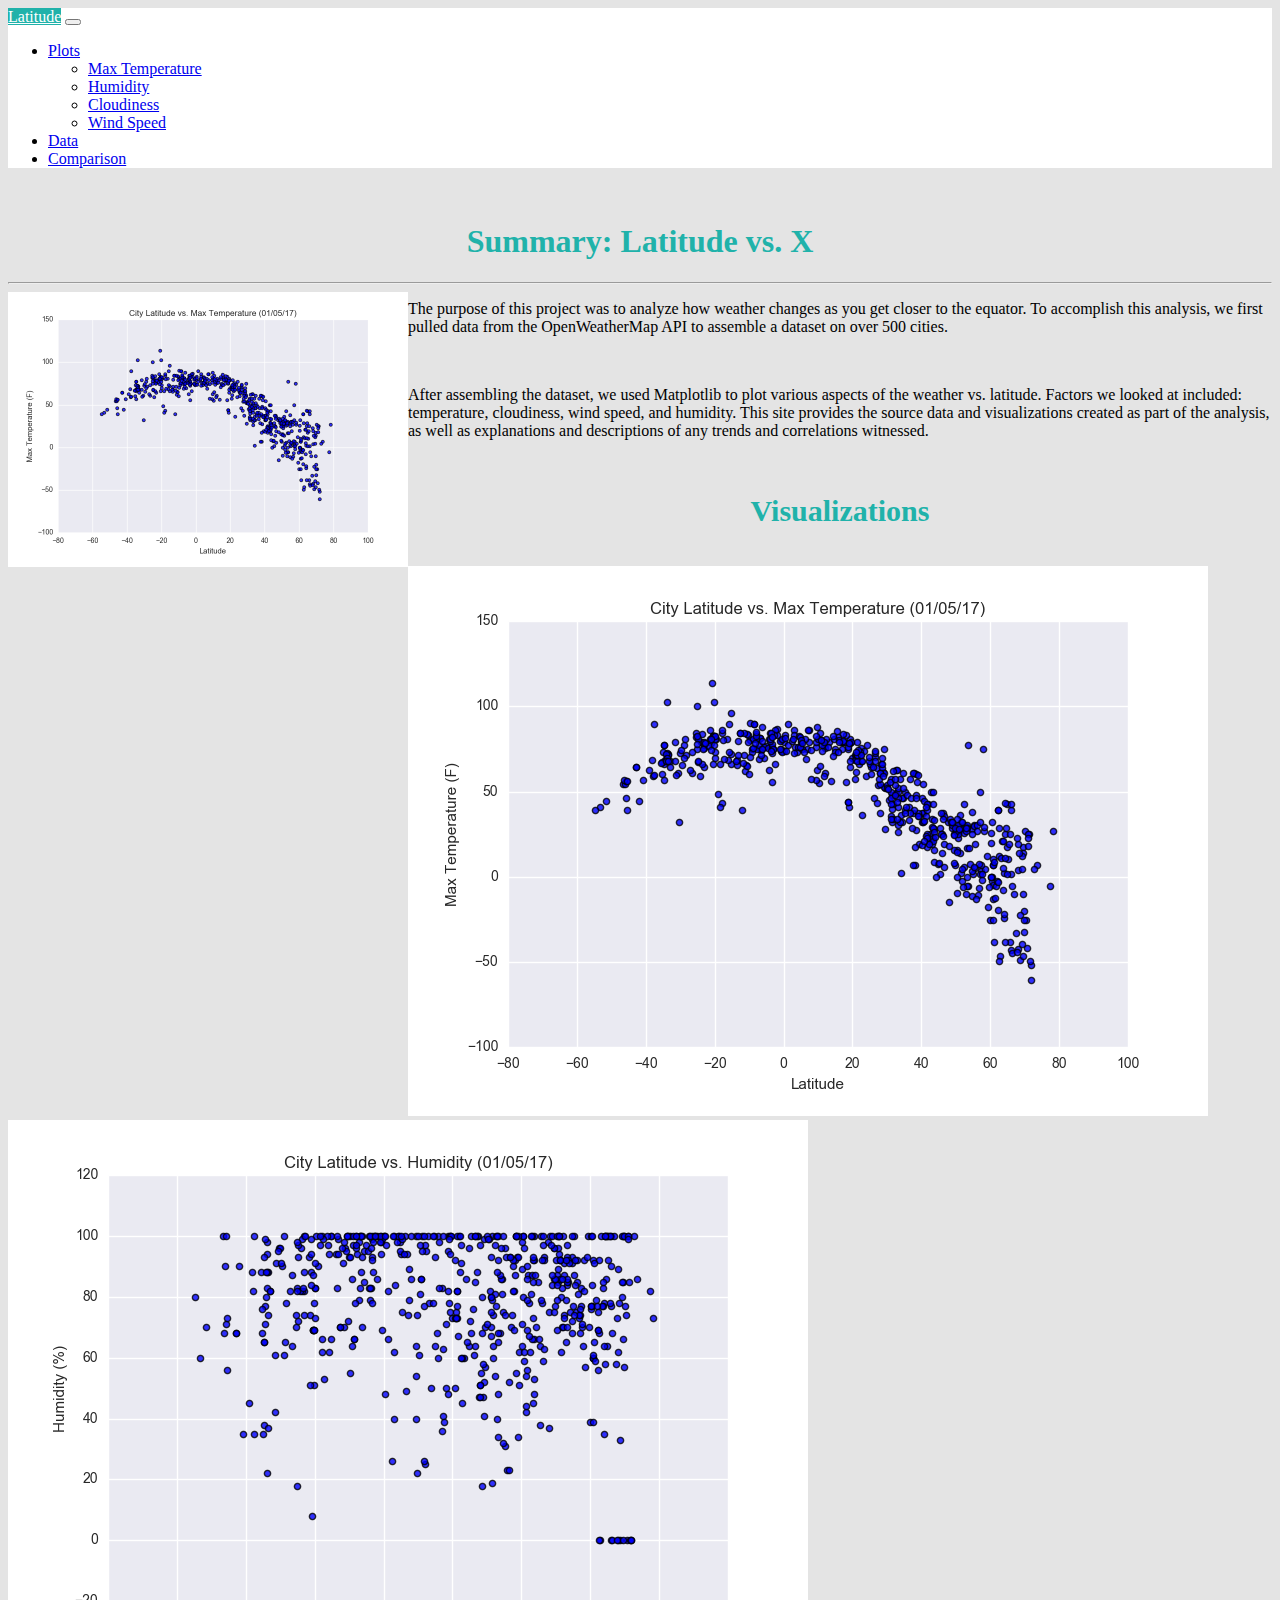
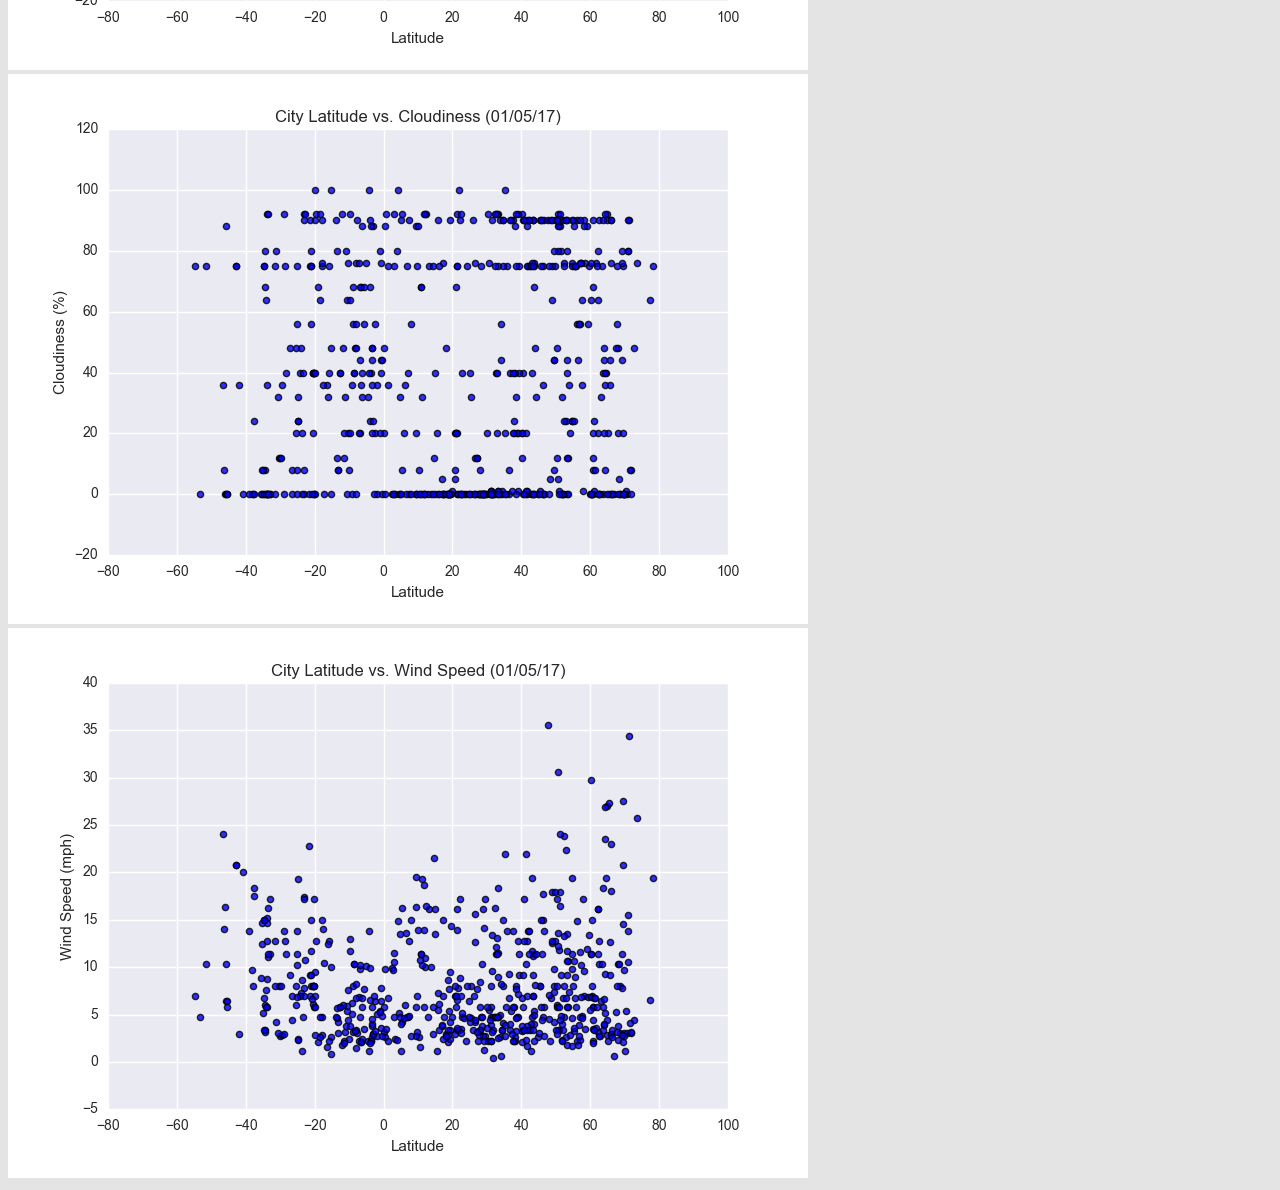
<file: index.html>
<!doctype html>
<html lang="en-us">
  <head>
    <!-- Required meta tags -->
    <meta charset="utf-8">
    <meta name="viewport" content="width=device-width, initial-scale=1">

    <!-- Bootstrap CSS -->
    <!-- <link rel="stylesheet" href="assets/css/bootstrap.min.css" media="screen"> -->
    <link href="https://cdn.jsdelivr.net/npm/bootstrap@5.1.3/dist/css/bootstrap.min.css" rel="stylesheet" integrity="sha384-1BmE4kWBq78iYhFldvKuhfTAU6auU8tT94WrHftjDbrCEXSU1oBoqyl2QvZ6jIW3" crossorigin="anonymous">

    <title>Bootstrap Visualization Dashboard</title>
  </head>


  <body style="background-color: rgb(228, 228, 228);">
    <div class="container-lg ">
          <div >     
                <nav class="navbar navbar-expand-lg navbar-light bg-white">
                    <div class="container-fluid" style="background-color:white; font-family: 'Times New Roman', Times, serif;" >
                    <a style="background-color: lightseagreen;color: white;" class="navbar-brand" href="index.html">Latitude</a>
                    <button class="navbar-toggler" type="button" data-bs-toggle="collapse" data-bs-target="#navbarSupportedContent" aria-controls="navbarSupportedContent" aria-expanded="false" aria-label="Toggle navigation">
                        <span class="navbar-toggler-icon"></span>
                    </button>
                        <div class="col-lg-3" id="navbarSupportedContent">
                        <ul class="navbar-nav me-auto mb-2 mb-lg-0 justify-content-end">
                            <li class="nav-item dropdown">
                                <a class="nav-link dropdown-toggle" href="#" id="navbarDropdown" role="button" data-bs-toggle="dropdown" aria-expanded="false">
                                Plots
                                </a>
                                <ul class="dropdown-menu" aria-labelledby="navbarDropdown">
                                <li><a class="dropdown-item" href="../visualizations/maxtemp.html">Max Temperature</a></li>
                                <li><a class="dropdown-item" href="../visualizations/humidity.html">Humidity</a></li>
                                <li><a class="dropdown-item" href="../visualizations/cloudiness.html">Cloudiness</a></li>
                                <li><a class="dropdown-item" href="../visualizations/windspeed.html">Wind Speed</a></li>
                                </ul>
                            </li>
                            <li class="nav-item">
                            <a class="nav-link active" aria-current="page" href="data.html">Data</a>
                            </li>
                            <li class="nav-item">
                                <a class="nav-link" href="comparison.html">Comparison</a>
                            </li>
                        </ul>
                        </div>
                    </div>
                </nav>
            </div>
    </div>
  <br>
<!-- <!DOCTYPE html>
<html lang="en-us">
  <head>
    <meta charset="UTF-8">
    <title>Web Design Challenge</title>

    Boostrap Stylesheet
    <link rel="stylesheet" href="assets/css/bootstrap.min.css" media="screen">
    <link rel="stylesheet" href="https://stackpath.bootstrapcdn.com/bootstrap/4.3.1/css/bootstrap.min.css" integrity="sha384-ggOyR0iXCbMQv3Xipma34MD+dH/1fQ784/j6cY/iJTQUOhcWr7x9JvoRxT2MZw1T" crossorigin="anonymous">

    Our own CSS stylesheet
    <!-- <link rel="stylesheet" href="assets/css/styles.css" media="screen">

  <!-- </head>

  <body style="background-color: rgb(228, 228, 228);">
    <div class="container-lg"> -->
    <!-- Start of navbar -->
      <!-- </div> -->
      <!-- <nav class="navbar navbar-expand-lg navbar-fixed-top navbar-light bg-light">
        <a style="background-color: lightseagreen;color: white" class="navbar-brand" href="index.html">Latitude</a>
        <button class="navbar-toggler" type="button" data-toggle="collapse" data-target="#navbarNavDropdown" aria-controls="navbarNavDropdown" aria-expanded="false" aria-label="Toggle navigation">
          <span class="navbar-toggler-icon"></span>
        </button> --> 
      <!--  -->
        <!-- <div class="collapse navbar-collapse" id="navbarNavDropdown">
          <ul class="navbar-nav dropdown-menu-right">
            <li class="nav-item dropdown"> 
                    <a class="nav-link dropdown-toggle" href="#" id="navbarDropdownMenuLink" role="button" data-bs-toggle="dropdown" aria-expanded="false">
                    Plots
                    </a>
                    <!-- <ul class="dropdown-menu" aria-labelledby="navbarDropdownMenuLink">
                    <li><a class="dropdown-item" href="vizualizations/maxtemp.html">Max Temperature</a></li>
                    <li><a class="dropdown-item" href="vizualizations/humidity.html">Humidity</a></li>
                    <li><a class="dropdown-item" href="vizualizations/cloudiness.html">Cloudiness</a></li>
                    <li><a class="dropdown-item" href="vizualizations/windspeed.html">Wind Speed</a></li>
                    </ul>
                </li>
                <li class="nav-item">
                    <a class="nav-link" href="comparison.html">Comparison</a>
                </li>
                <li class="nav-item">
                  <a class="nav-link active" aria-current="page" href="data.html">Data</a>
                  </li>
            </ul>
          </div>
      </div>
  </nav>
  <br> -->
    <!-- Day 3 Activity 7 has an example of a navbar in Bootstrap -->
    <!-- End of navbar -->

    <!-- Start of container -->
    <div class="container">
      <div class="row">
        <div class="col-md-8">
          <div class="box" id="leftbox">
            <h1 align="center" style="color: lightseagreen" class="display-4">Summary: Latitude vs. X</h1>
            <hr>
            <img src="assets/images/Fig1.png" align="left" height="" width=400>
            <p>The purpose of this project was to analyze how weather changes
              as you get closer to the equator. To accomplish this analysis, we
              first pulled data from the OpenWeatherMap API to assemble a
              dataset on over 500 cities.
            </p>
            <br>
            <p>After assembling the dataset, we used Matplotlib to plot various 
              aspects of the weather vs. latitude. Factors we looked at included: 
              temperature, cloudiness, wind speed, and humidity. This site provides 
              the source data and visualizations created as part of the analysis, 
              as well as explanations and descriptions of any trends and 
              correlations witnessed.
            </p>
        </div>
        </div>
        <br>

        <div class="col-lg-4 ">
          <div class="card ">
              <h1 align="center" style="color: lightseagreen; font-size: 30px; font-family: 'Times New Roman', Times, serif ;">Visualizations</h1>
              <br>   
                              <!-- Links to each visualizations page by images on sidebar -->
              <div class="container">
                  <div class="row"> 
                      <a href="visualizations/maxtemp.html" class="col-lg-6">
                          <img src="assets/images/Fig1.png" class="img-fluid img-thumbnail" alt="City Latitude vs Max Temp">
                      </a>
                      <a href="visualizations/humidity.html"class="col-lg-6">
                          <img src="assets/images/Fig2.png" class="img-fluid" alt="City Latitude vs Humidity">
                      </a>
                  </div>
                  
                  <div class="row"> 
                      <a href="visualizations/cloudiness.html"class="col-lg-6">
                          <img src="assets/images/Fig3.png" class="img-fluid" alt="City Latitude vs Cloudiness">
                      </a>
                      <a href="visualizations/windspeed.html"class="col-lg-6">
                          <img src="assets/images/Fig4.png" class="img-fluid" alt="City Latitude vs Wind Speed">
                      </a>
                  </div>
              </div>
              </div>
          </div>
      </div>

   <!-- The following scripts integrate with bootstrap and enable the dropdown menu in the navbar -->
   <script src="https://code.jquery.com/jquery-3.3.1.slim.min.js" integrity="sha384-q8i/X+965DzO0rT7abK41JStQIAqVgRVzpbzo5smXKp4YfRvH+8abtTE1Pi6jizo" crossorigin="anonymous"></script>
   <script src="https://cdnjs.cloudflare.com/ajax/libs/popper.js/1.14.7/umd/popper.min.js" integrity="sha384-UO2eT0CpHqdSJQ6hJty5KVphtPhzWj9WO1clHTMGa3JDZwrnQq4sF86dIHNDz0W1" crossorigin="anonymous"></script>
   <!-- <script src="https://stackpath.bootstrapcdn.com/bootstrap/4.3.1/js/bootstrap.min.js" integrity="sha384-JjSmVgyd0p3pXB1rRibZUAYoIIy6OrQ6VrjIEaFf/nJGzIxFDsf4x0xIM+B07jRM" crossorigin="anonymous"></script> -->
   <script src="https://cdn.jsdelivr.net/npm/bootstrap@5.1.3/dist/js/bootstrap.bundle.min.js" integrity="sha384-ka7Sk0Gln4gmtz2MlQnikT1wXgYsOg+OMhuP+IlRH9sENBO0LRn5q+8nbTov4+1p" crossorigin="anonymous"></script>
                  
    <!-- jQuery CDN -->
    <!-- <script type="text/javascript" src="https://code.jquery.com/jquery-2.1.4.min.js"></script> -->

    <!-- Bootstrap CDN -->
    <!-- <script src="https://maxcdn.bootstrapcdn.com/bootstrap/3.3.6/js/bootstrap.min.js"></script> -->
  </body>

</html>
</file>
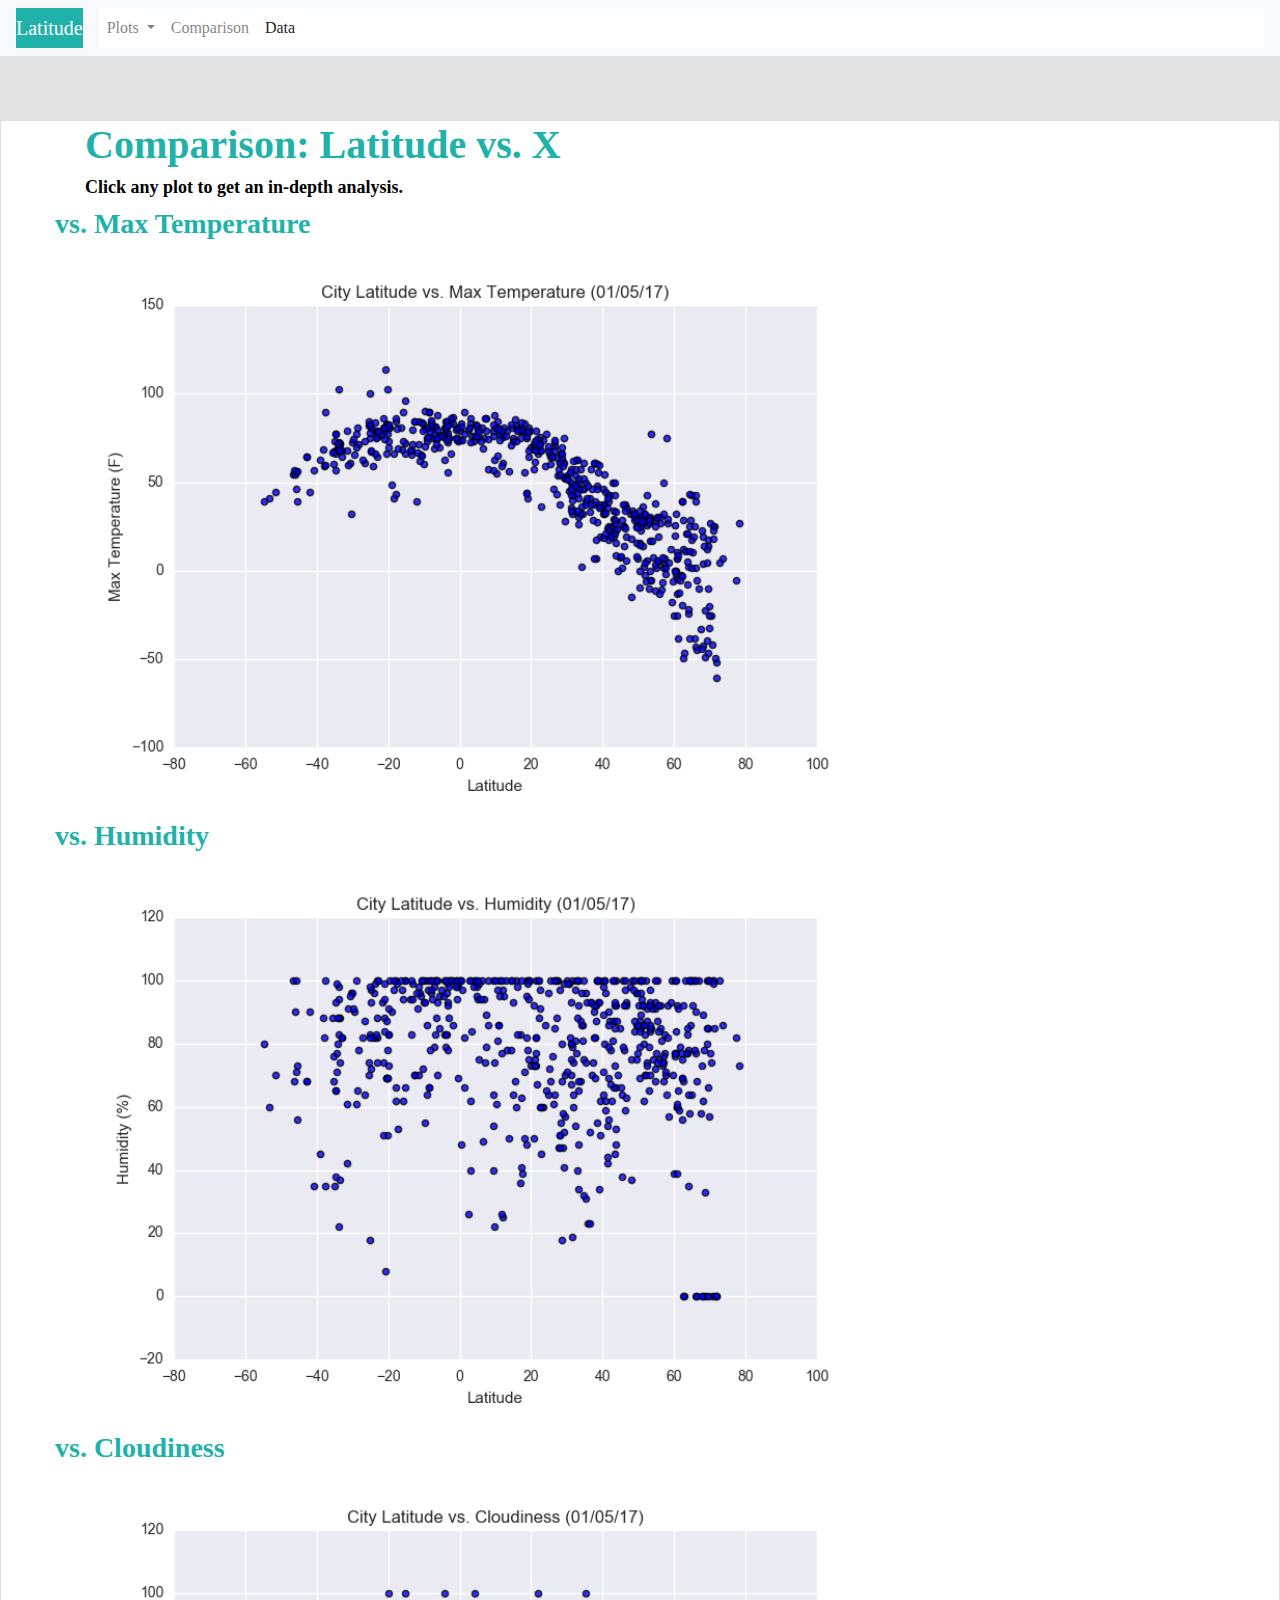
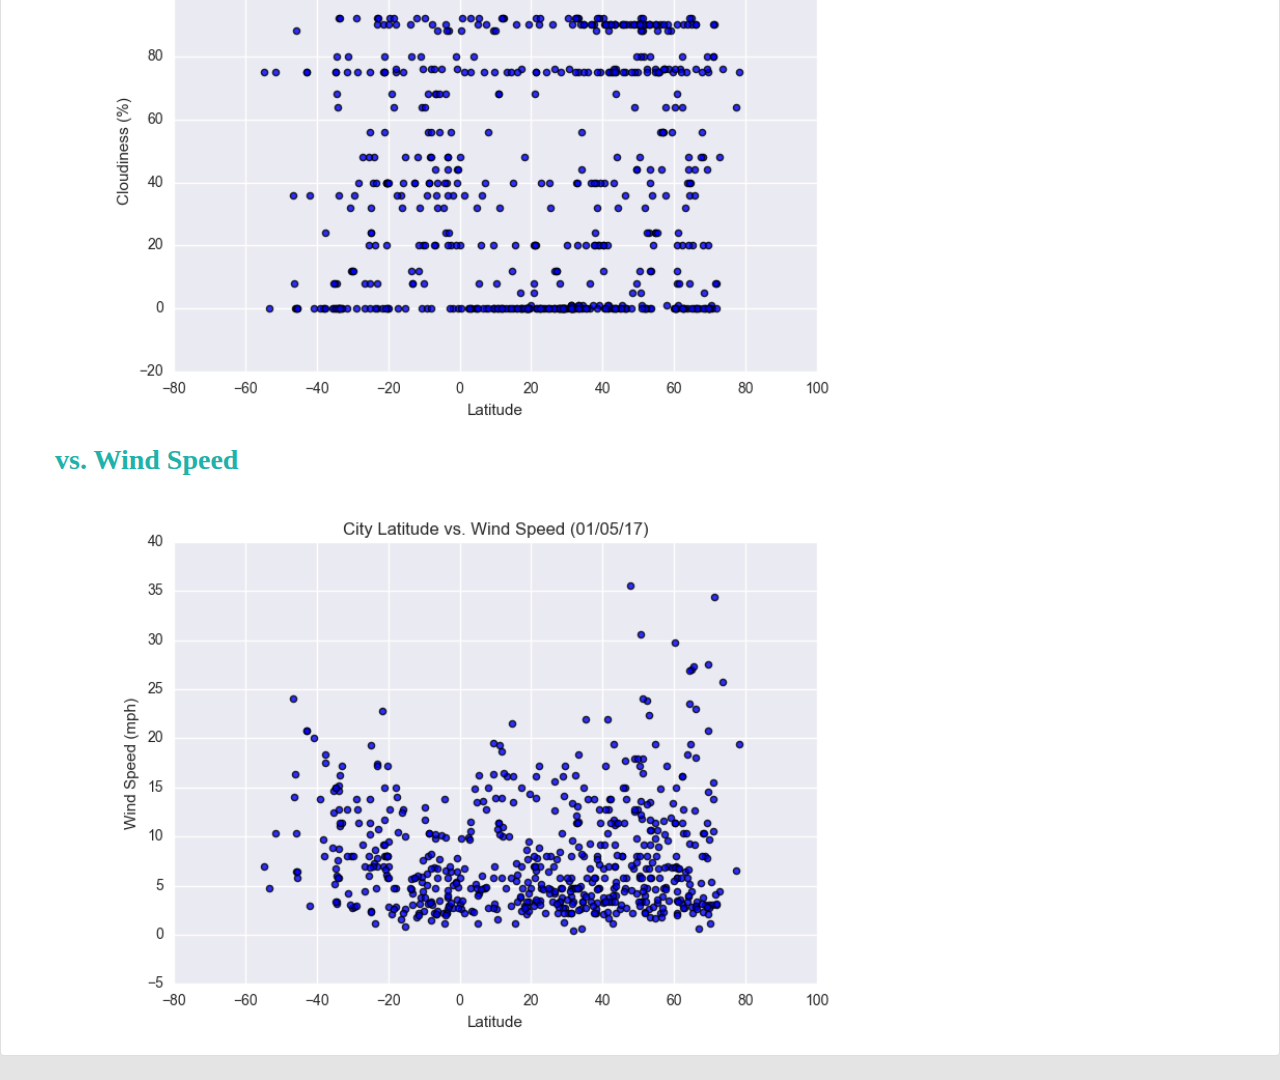
<file: comparison.html>
<!DOCTYPE html>
<html lang="en-us">
  <head>
    <meta charset="UTF-8">
    <title>Bootstrap Visualization Dashboard</title>

    <!-- Boostrap Stylesheet -->
    <!-- <link rel="stylesheet" href="assets/css/bootstrap.min.css" media="screen"> -->
    <link rel="stylesheet" href="https://stackpath.bootstrapcdn.com/bootstrap/4.3.1/css/bootstrap.min.css" integrity="sha384-ggOyR0iXCbMQv3Xipma34MD+dH/1fQ784/j6cY/iJTQUOhcWr7x9JvoRxT2MZw1T" crossorigin="anonymous">

    <!-- Our own CSS stylesheet -->
    <link rel="stylesheet" href="assets/css/styles.css" media="screen">

  </head>

  <body style="background-color: rgb(228, 228, 228);">
    <div class="container-lg">
    <!-- Start of navbar -->
      <!-- </div> -->
      <nav class="navbar navbar-expand-lg navbar-fixed-top navbar-light bg-light">
        <a style="background-color: lightseagreen;color: white" class="navbar-brand" href="index.html">Latitude</a>
        <button class="navbar-toggler" type="button" data-toggle="collapse" data-target="#navbarNavDropdown" aria-controls="navbarNavDropdown" aria-expanded="false" aria-label="Toggle navigation">
          <span class="navbar-toggler-icon"></span>
        </button>
      <!--  -->
        <div class="collapse navbar-collapse" id="navbarNavDropdown">
          <ul class="navbar-nav dropdown-menu-right">
            <li class="nav-item dropdown"> 
                    <a class="nav-link dropdown-toggle" href="#" id="navbarDropdownMenuLink" role="button" data-bs-toggle="dropdown" aria-expanded="false">
                    Plots
                    </a>
                    <ul class="dropdown-menu" aria-labelledby="navbarDropdownMenuLink">
                    <li><a class="dropdown-item" href="vizualizations/maxtemp.html">Max Temperature</a></li>
                    <li><a class="dropdown-item" href="vizualizations/humidity.html">Humidity</a></li>
                    <li><a class="dropdown-item" href="vizualizations/cloudiness.html">Cloudiness</a></li>
                    <li><a class="dropdown-item" href="vizualizations/windspeed.html">Wind Speed</a></li>
                    </ul>
                </li>
                <li class="nav-item">
                    <a class="nav-link" href="comparison.html">Comparison</a>
                </li>
                <li class="nav-item">
                  <a class="nav-link active" aria-current="page" href="data.html">Data</a>
                  </li>
            </ul>
          </div>
      </div>
  </nav>
  <br>
    
    <!-- https://www.w3schools.com/bootstrap/bootstrap_navbar.asp -->
    <!-- Start of container -->
    <div class="card " style="margin-top: 30pt;">
      <div class="container">
        <article class="row">
          <div class="col-md-12 box">
              <h1>
                  Comparison: Latitude vs. X
              </h1>
              <h2>
                Click any plot to get an in-depth analysis.
                </h2>
          </div>
            <article id="img-area">
                <div class="row">
                    <div class="img-column">
                        <h3>vs. Max Temperature</h3>
                        <a href="visualizations/maxtemp.html" class="col-lg-6">
                            <img src="assets/images/Fig1.png" class="img-fluid" alt="Latitude vs. Max Temperature" style="width:100%">
                        </a>
                    </div>
                    <div class="img-column">
                        <h3>vs. Humidity</h3>
                        <a href="visualizations/humidity.html" class="col-lg-6">
                            <img src="assets/images/Fig2.png" class="img-fluid" alt="Latitude vs. Humidity" style="width:100%">
                        </a>
                    </div>
                </div>
                <div class="row">
                    <div class="img-column">
                        <h3>vs. Cloudiness</h3>
                        <a href="visualizations/cloudiness.html" class="col-lg-6">
                            <img src="assets/images/Fig3.png" class="img-fluid" alt="Latitude vs. Cloudiness" style="width:100%">
                        </a>
                    </div>
                    <div class="img-column">
                        <h3>vs. Wind Speed</h3>
                        <a href="visualizations/windspd.html" class="col-lg-6">
                            <img src="assets/images/Fig4.png" class="img-fluid" alt="Latitude vs. Wind Speed" style="width:100%">
                        </a>
                    </div>
                </div>
              </article>
          </article>
    </div>
</div>
    <!-- End of container  -->

    <!-- jQuery CDN -->
    <script type="text/javascript" src="https://code.jquery.com/jquery-2.1.4.min.js"></script>

    <!-- Bootstrap CDN -->
    <script src="https://maxcdn.bootstrapcdn.com/bootstrap/3.3.6/js/bootstrap.min.js"></script>
  </body>

</html>



<br>
</file>
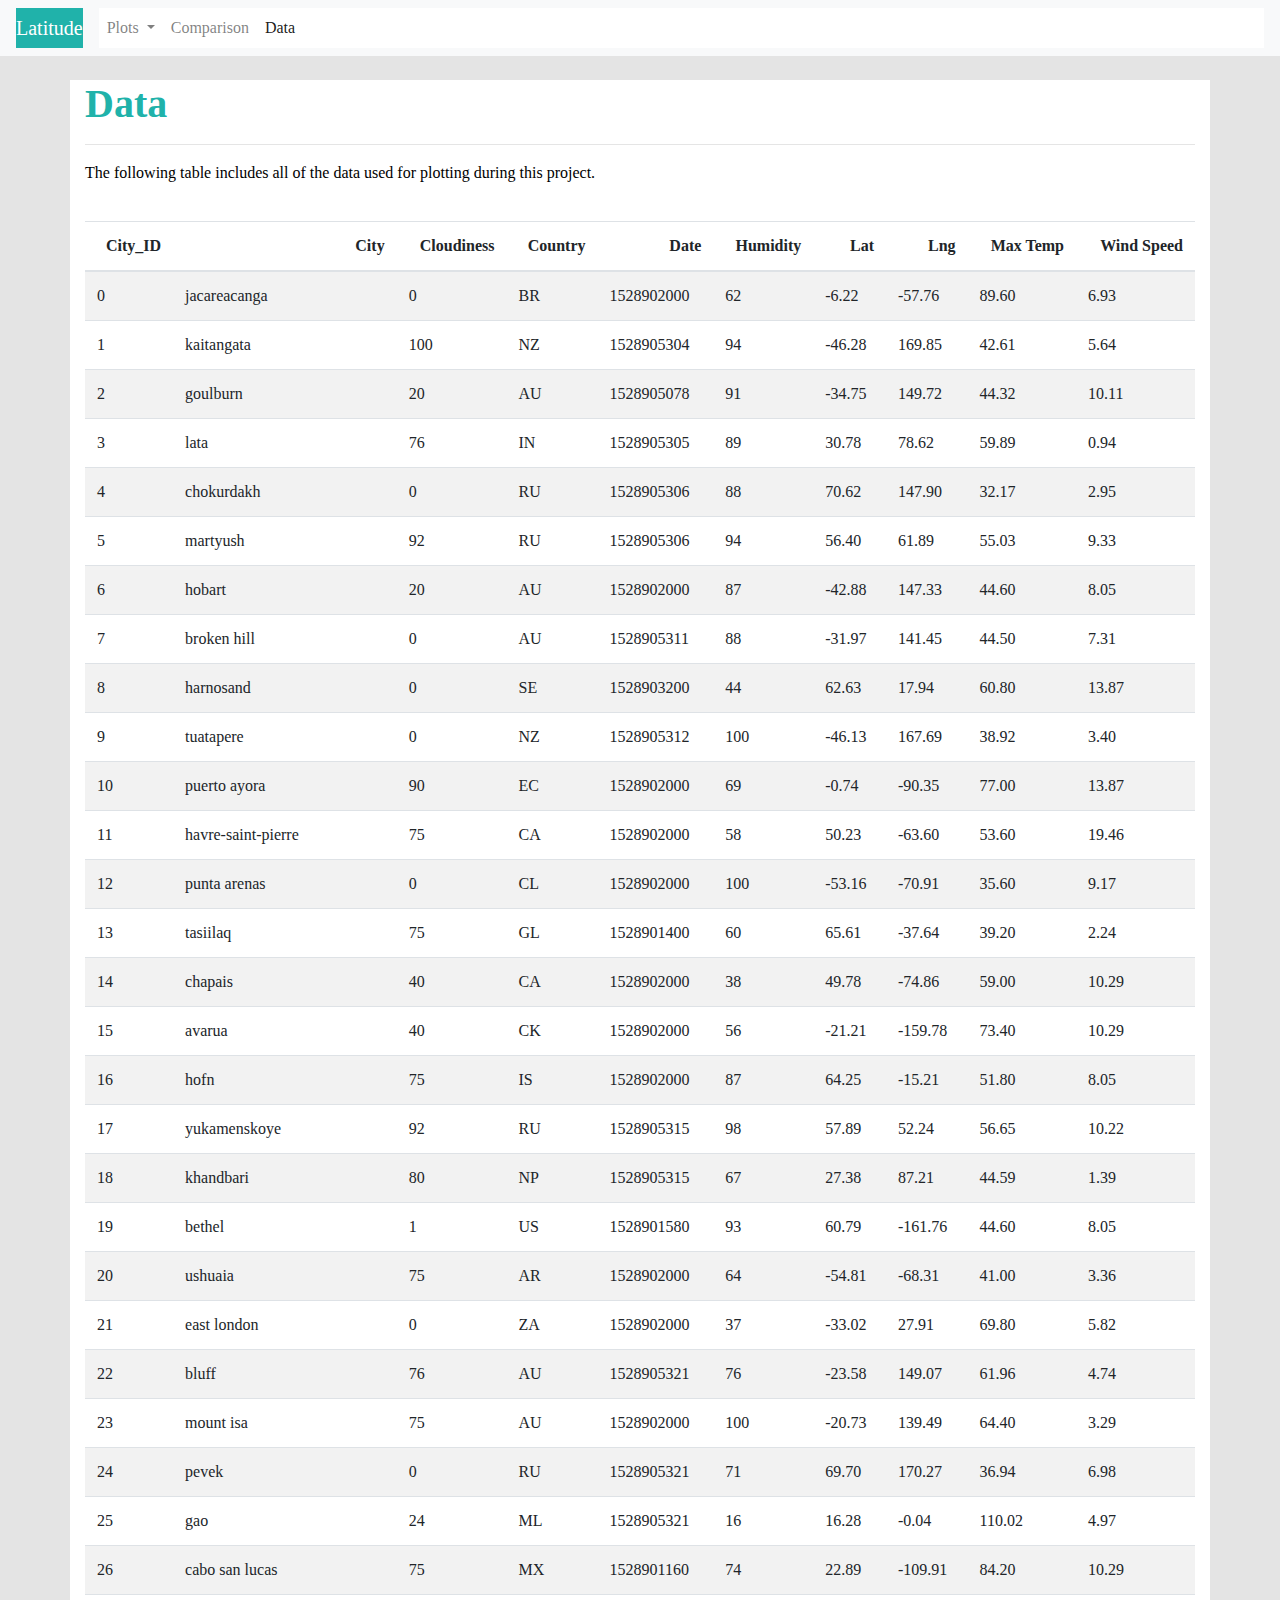
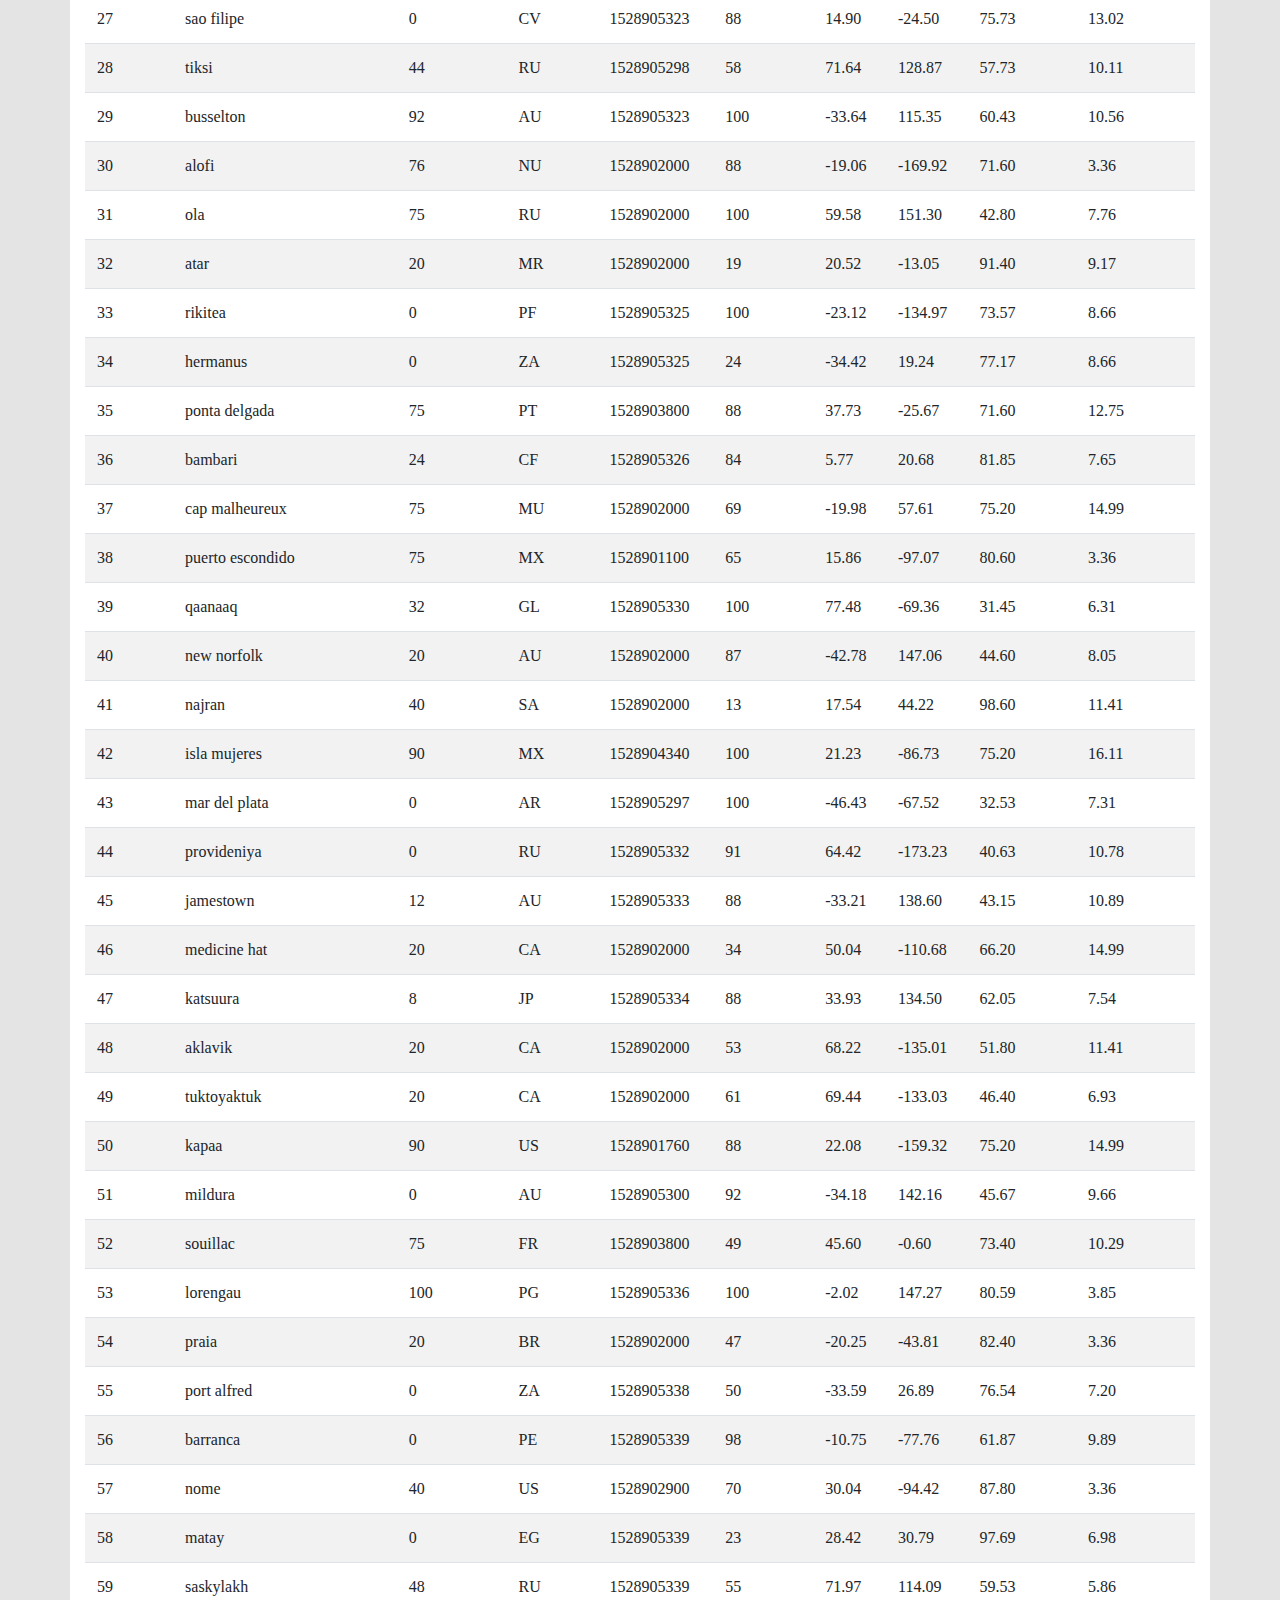
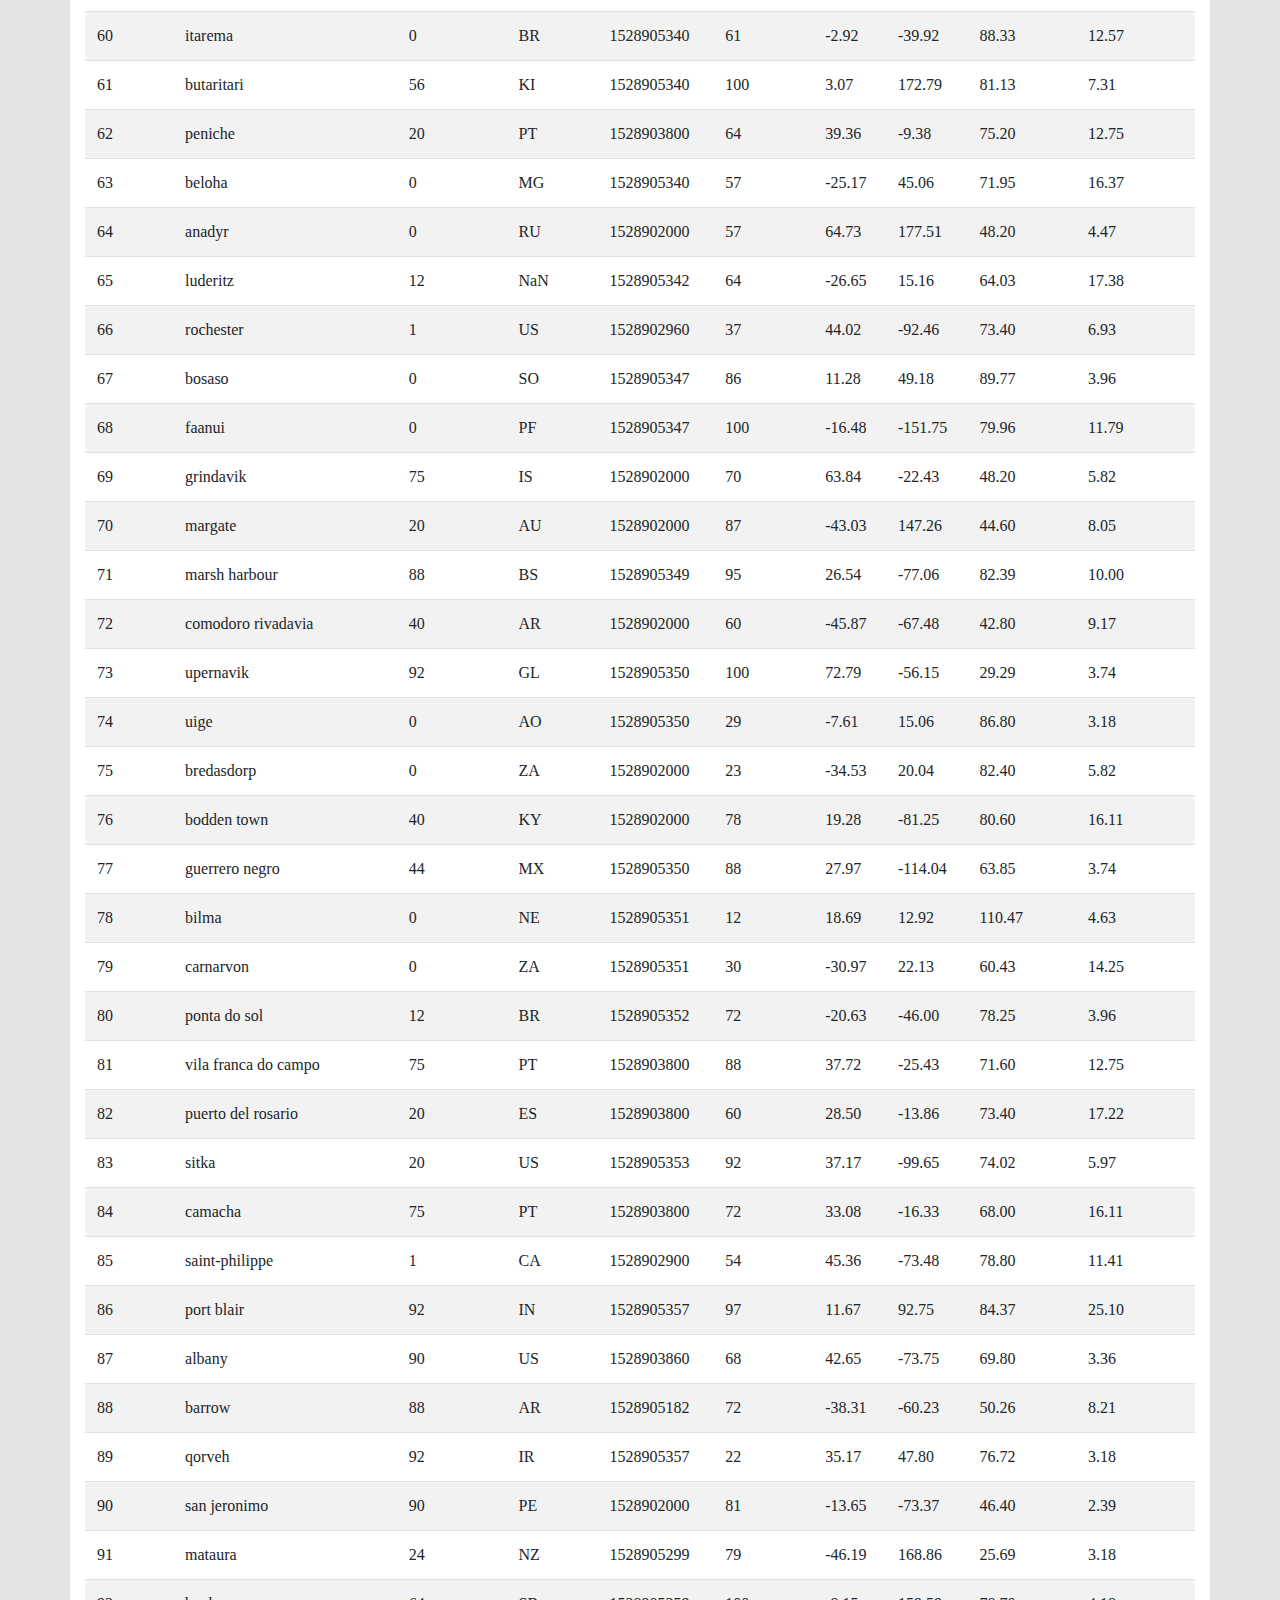
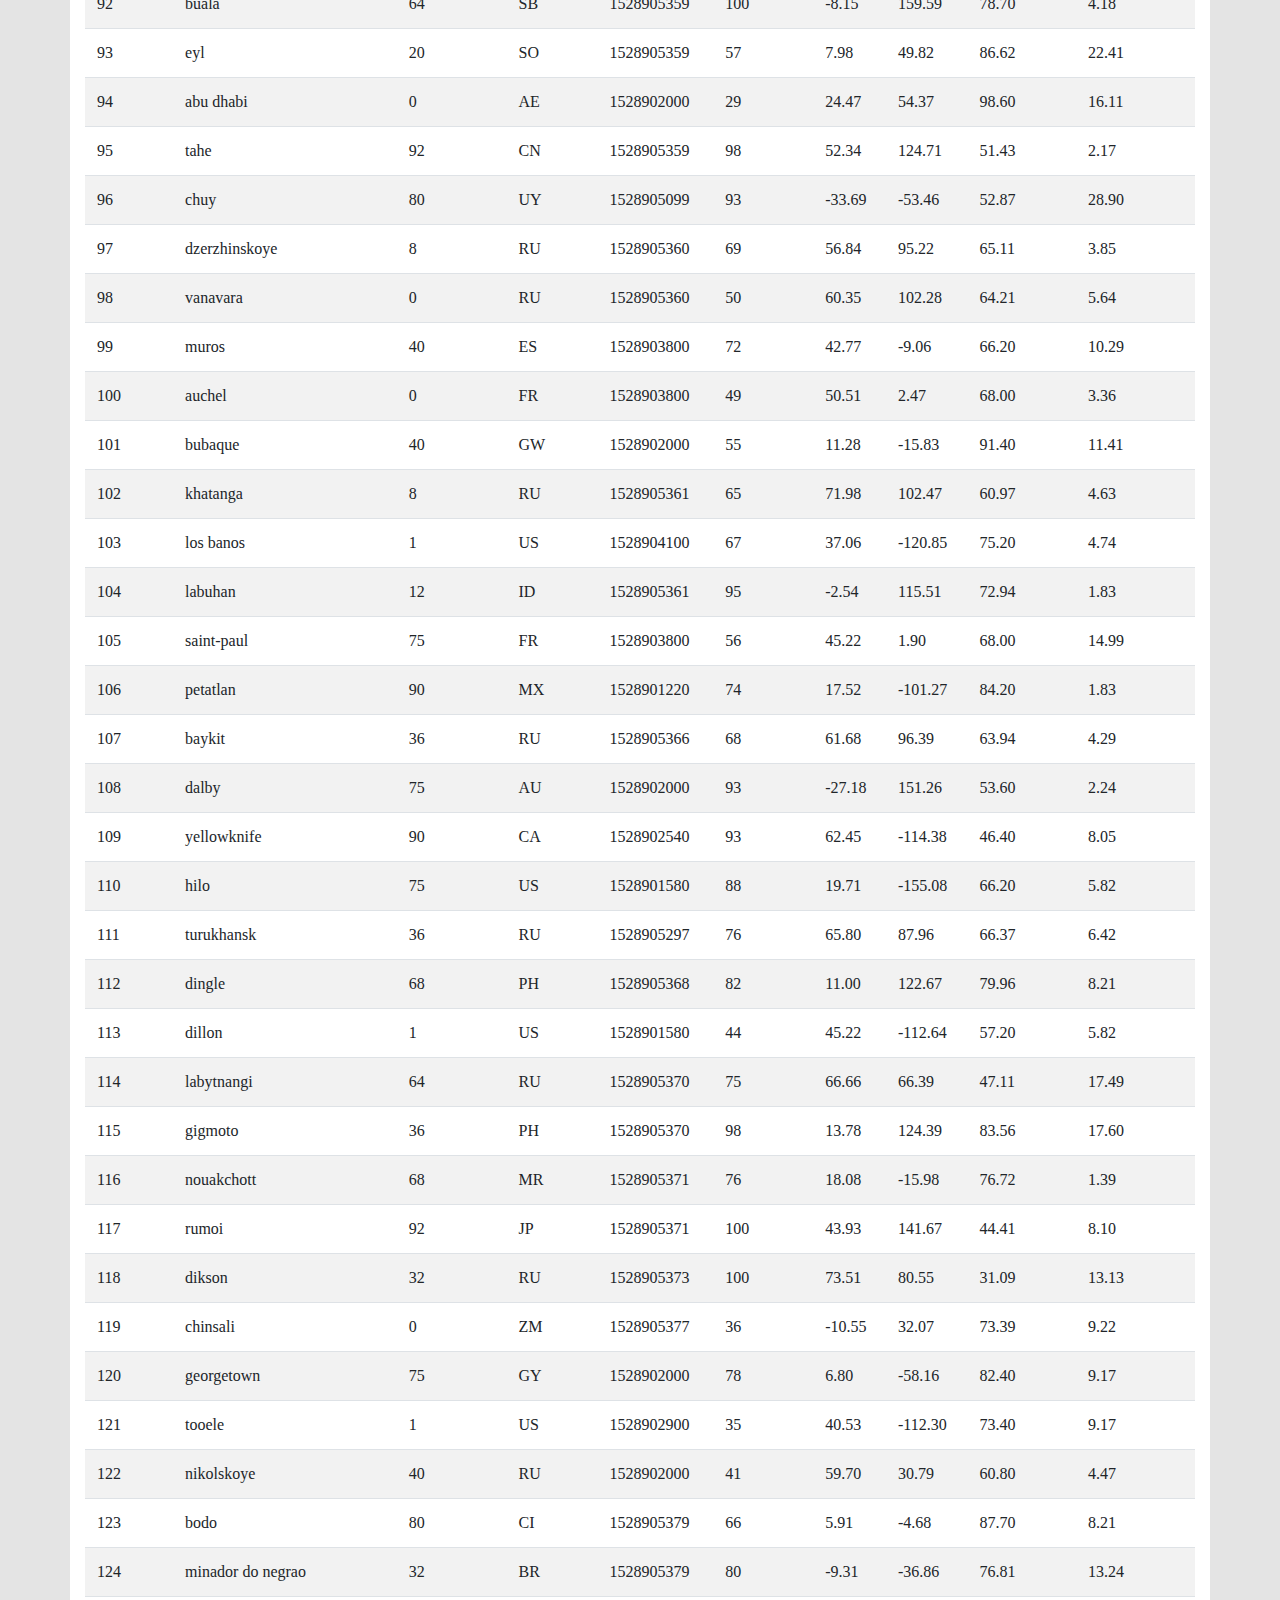
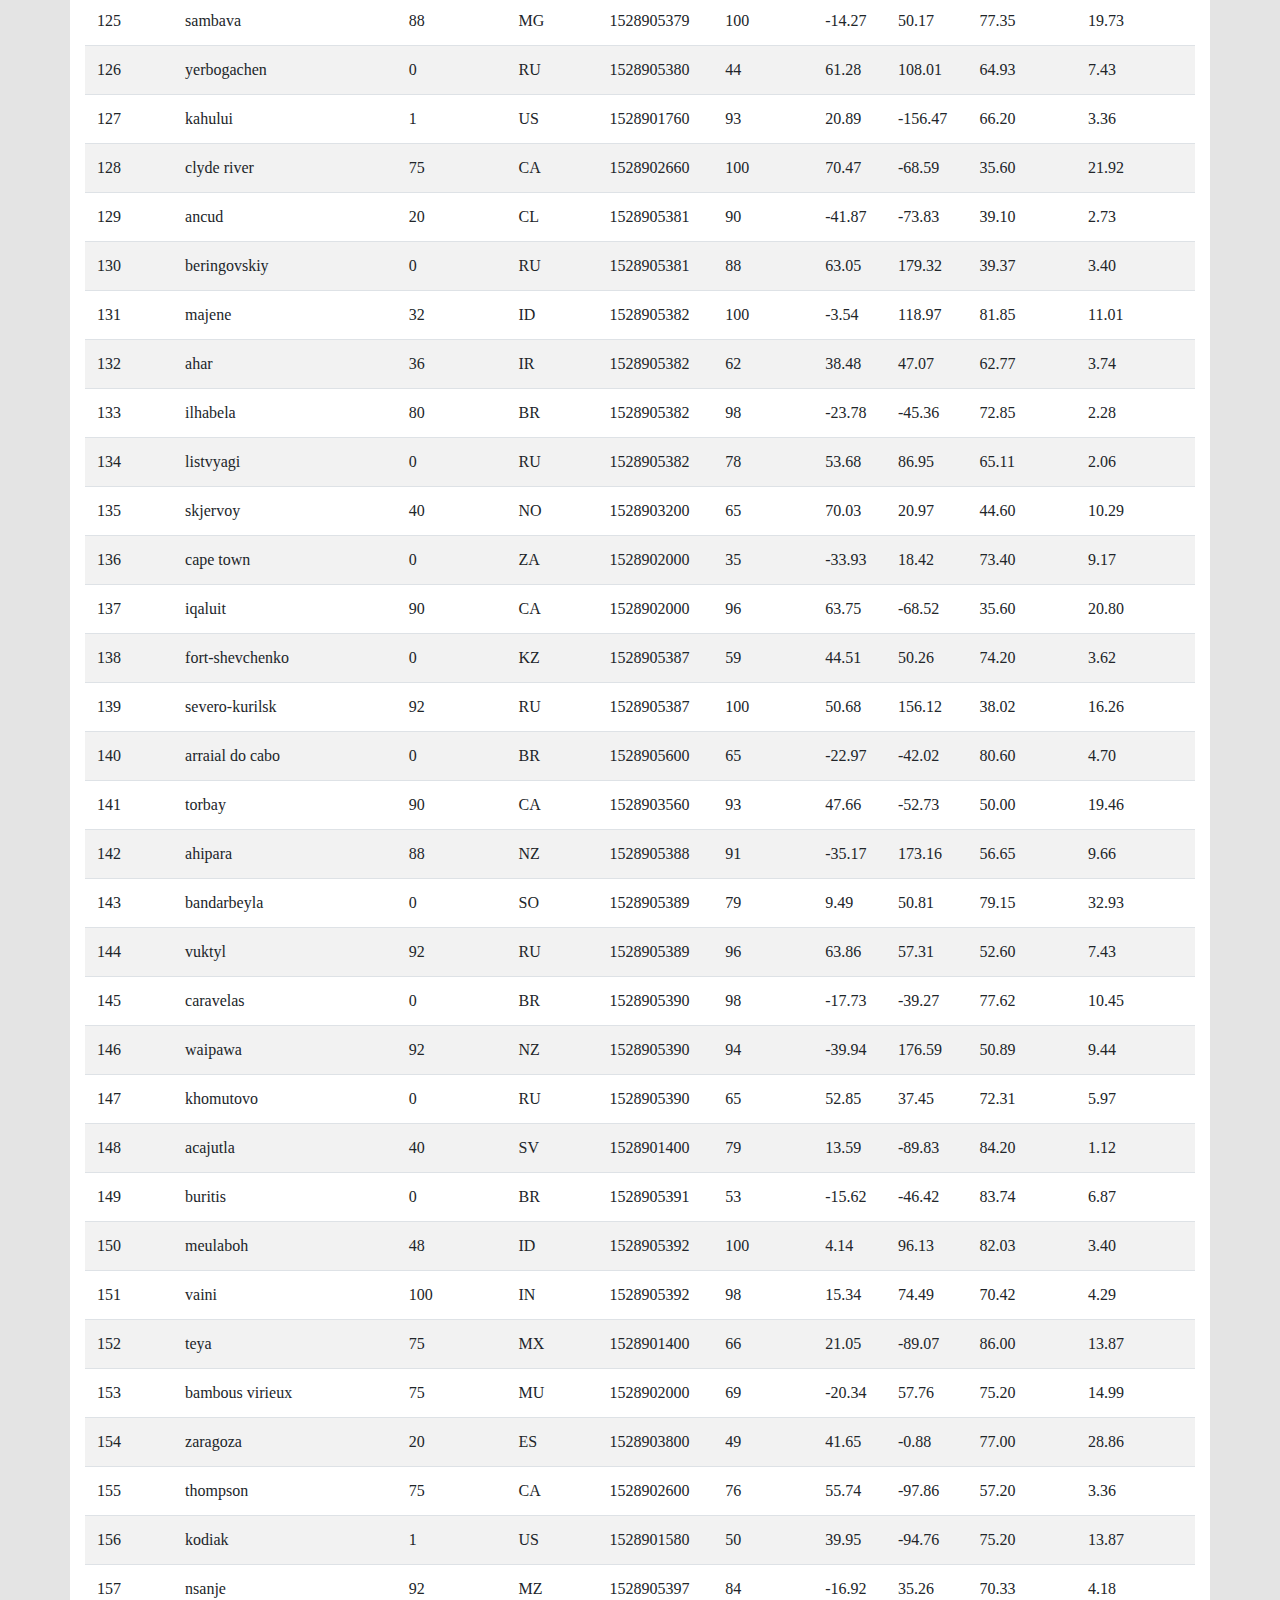
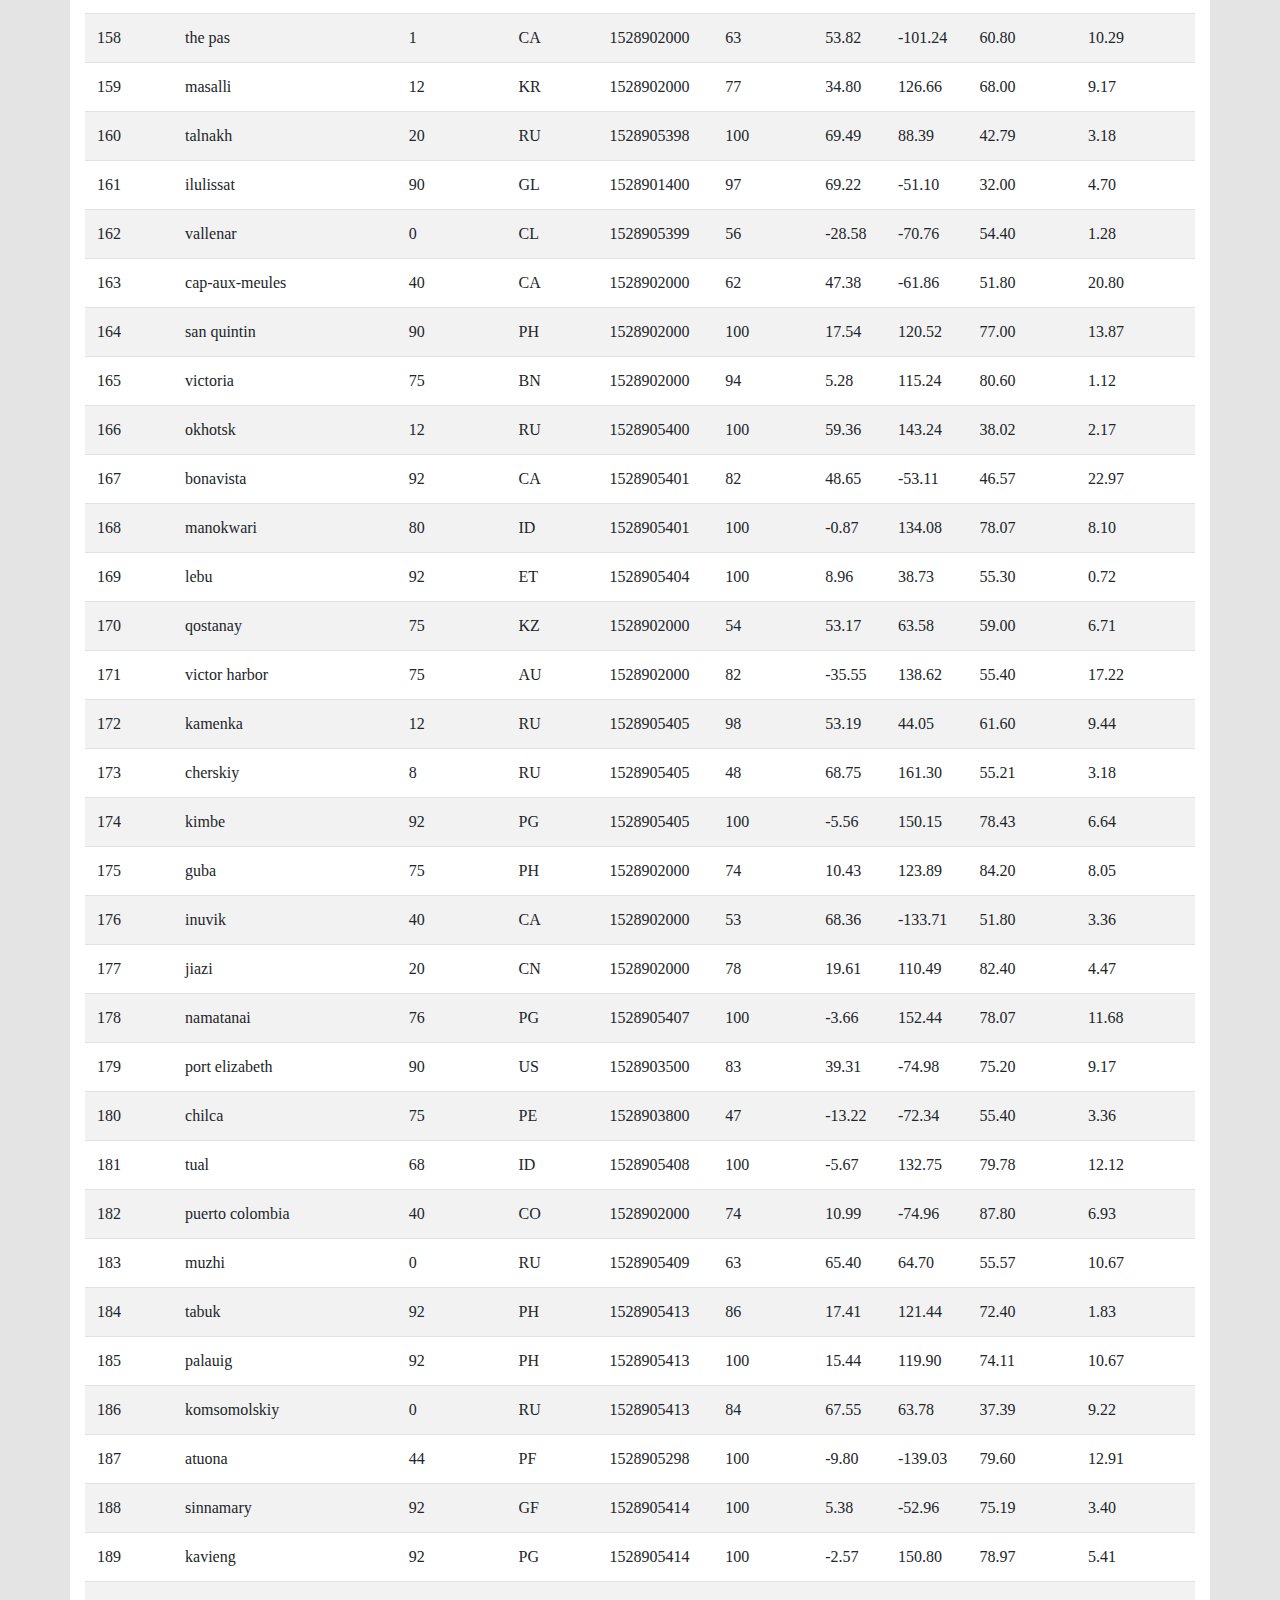
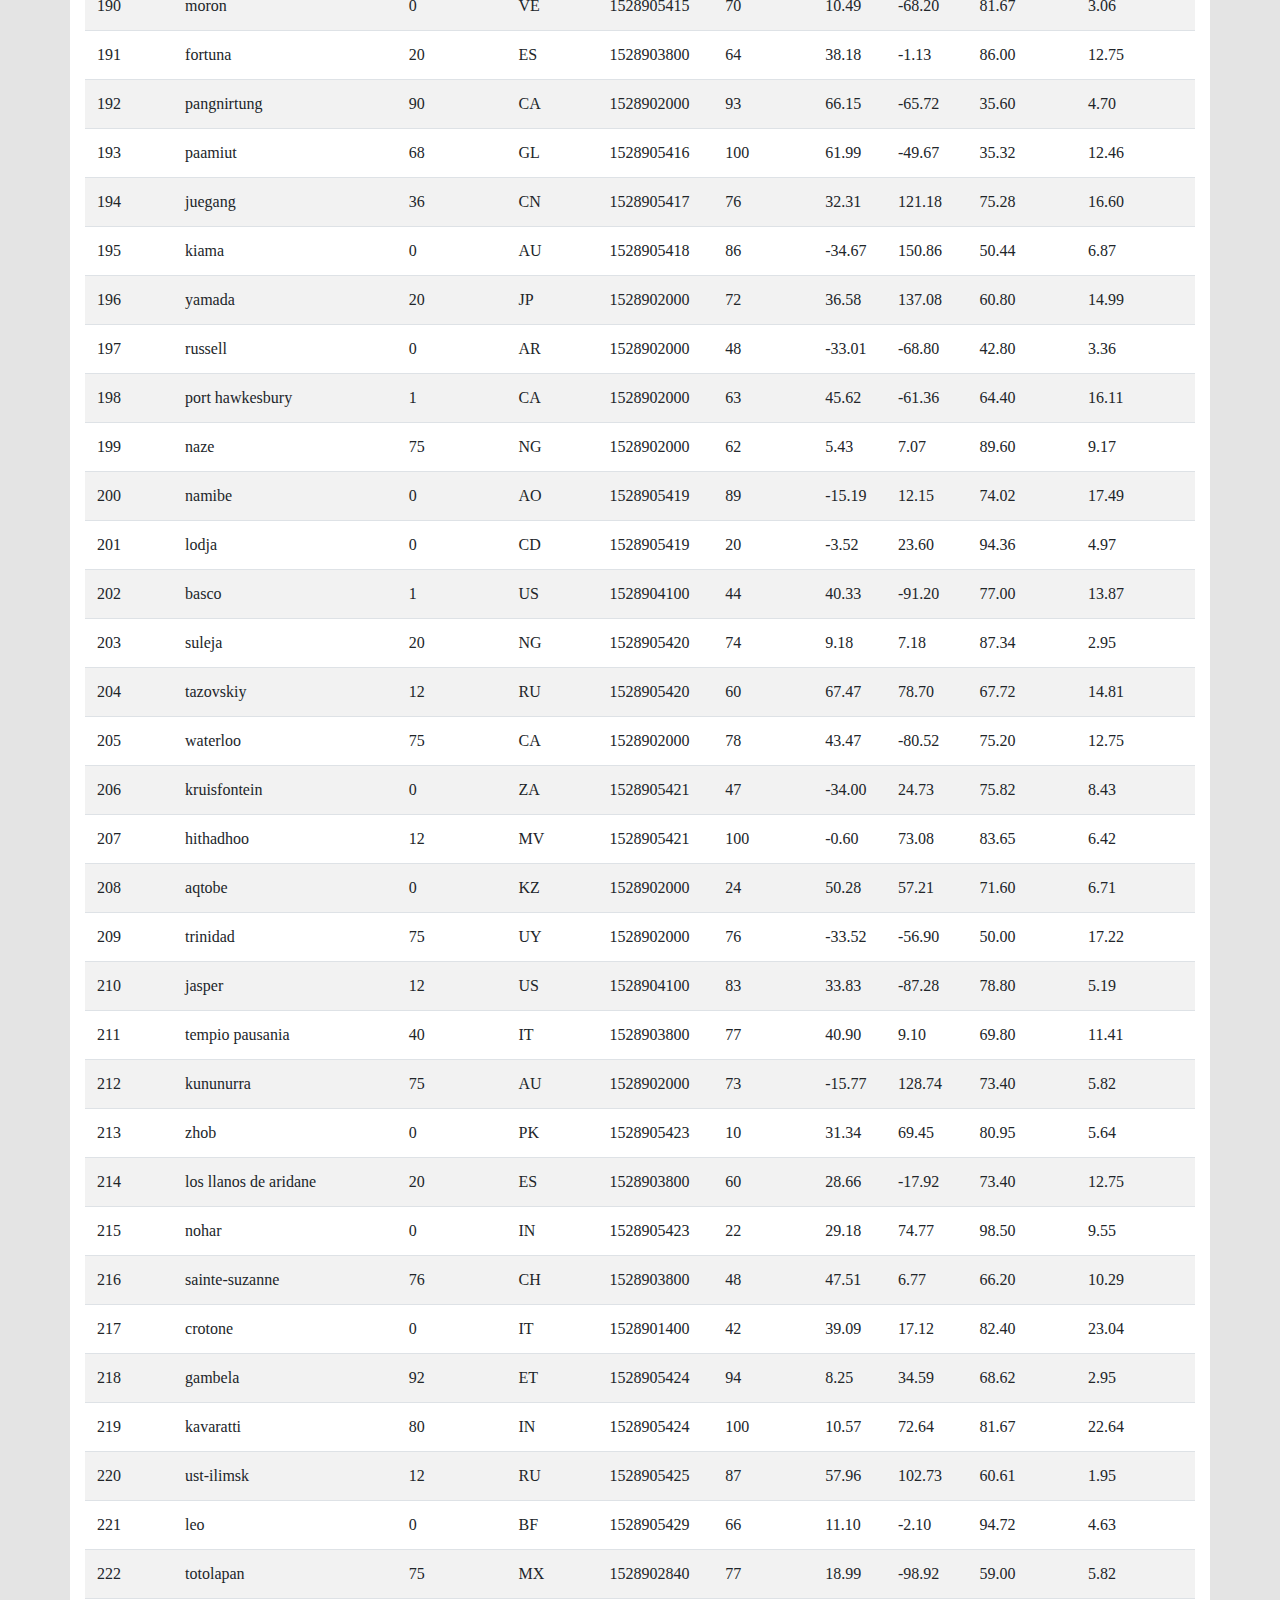
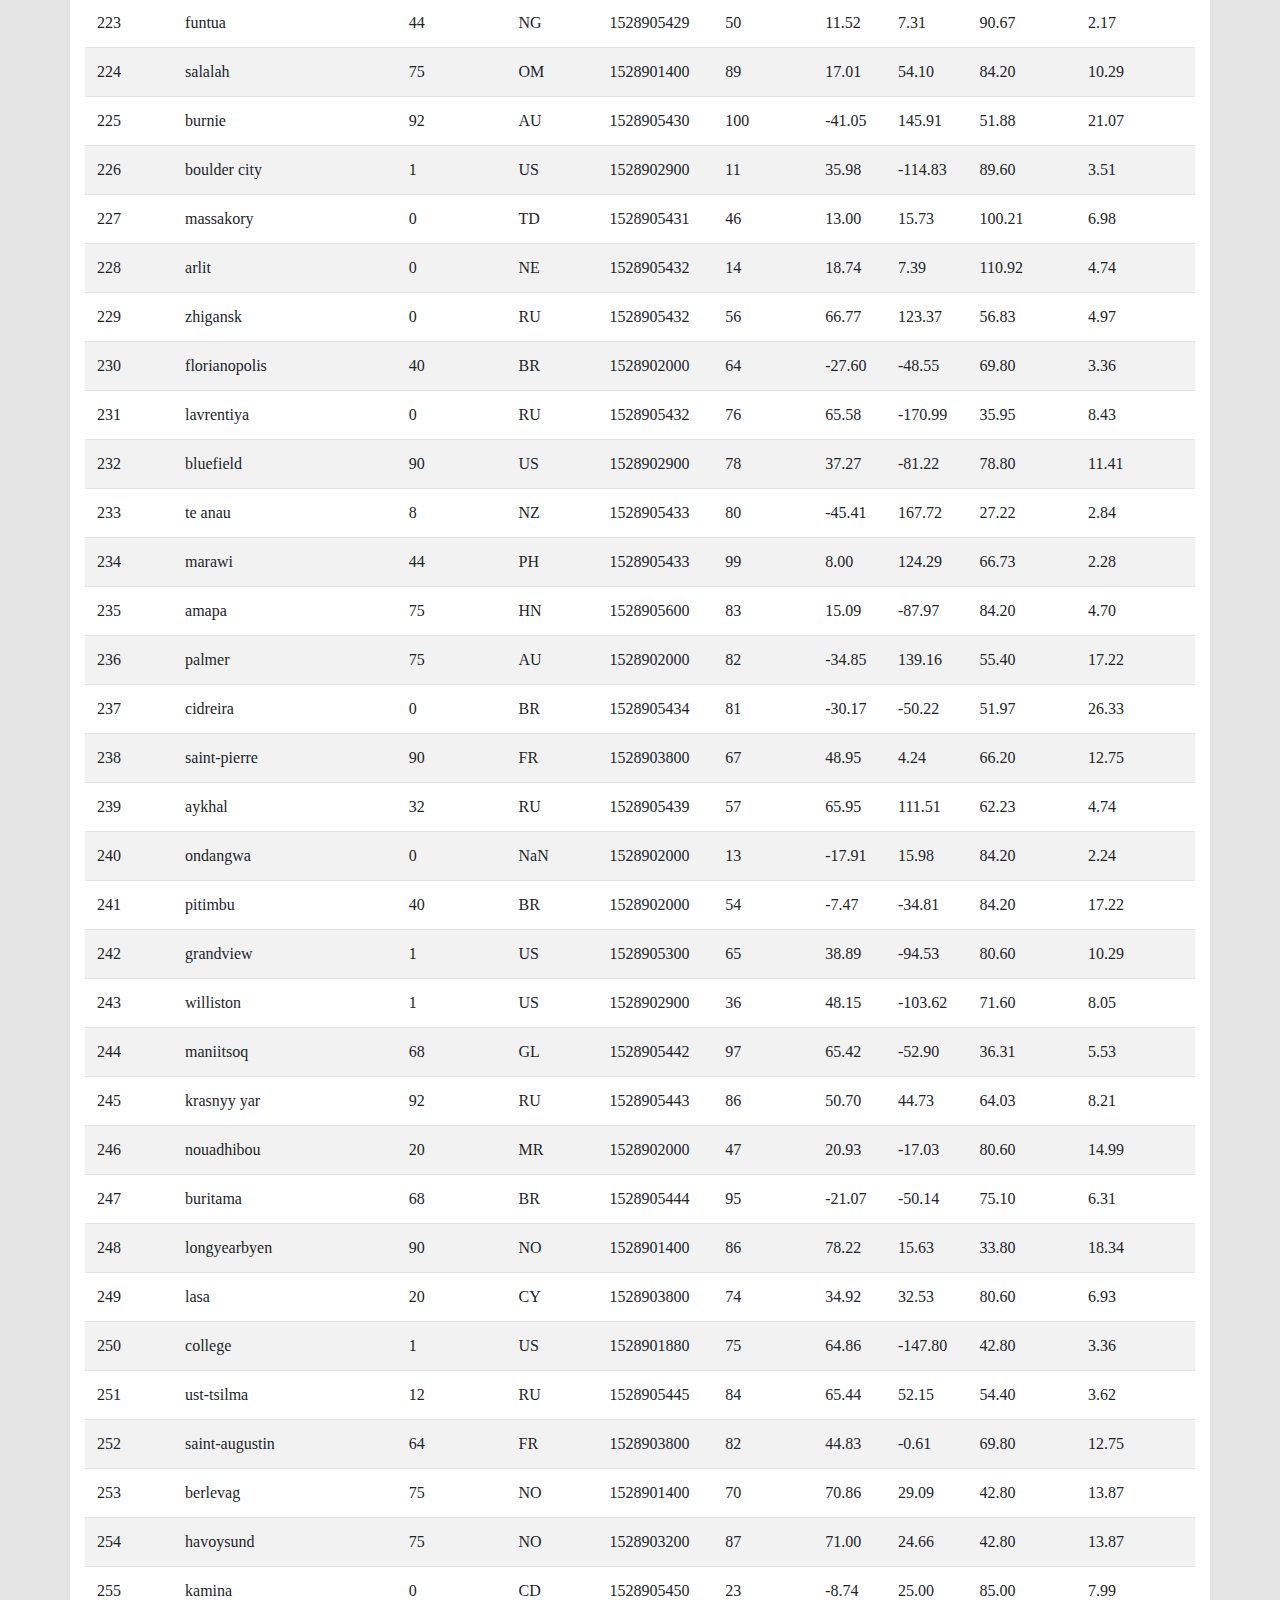
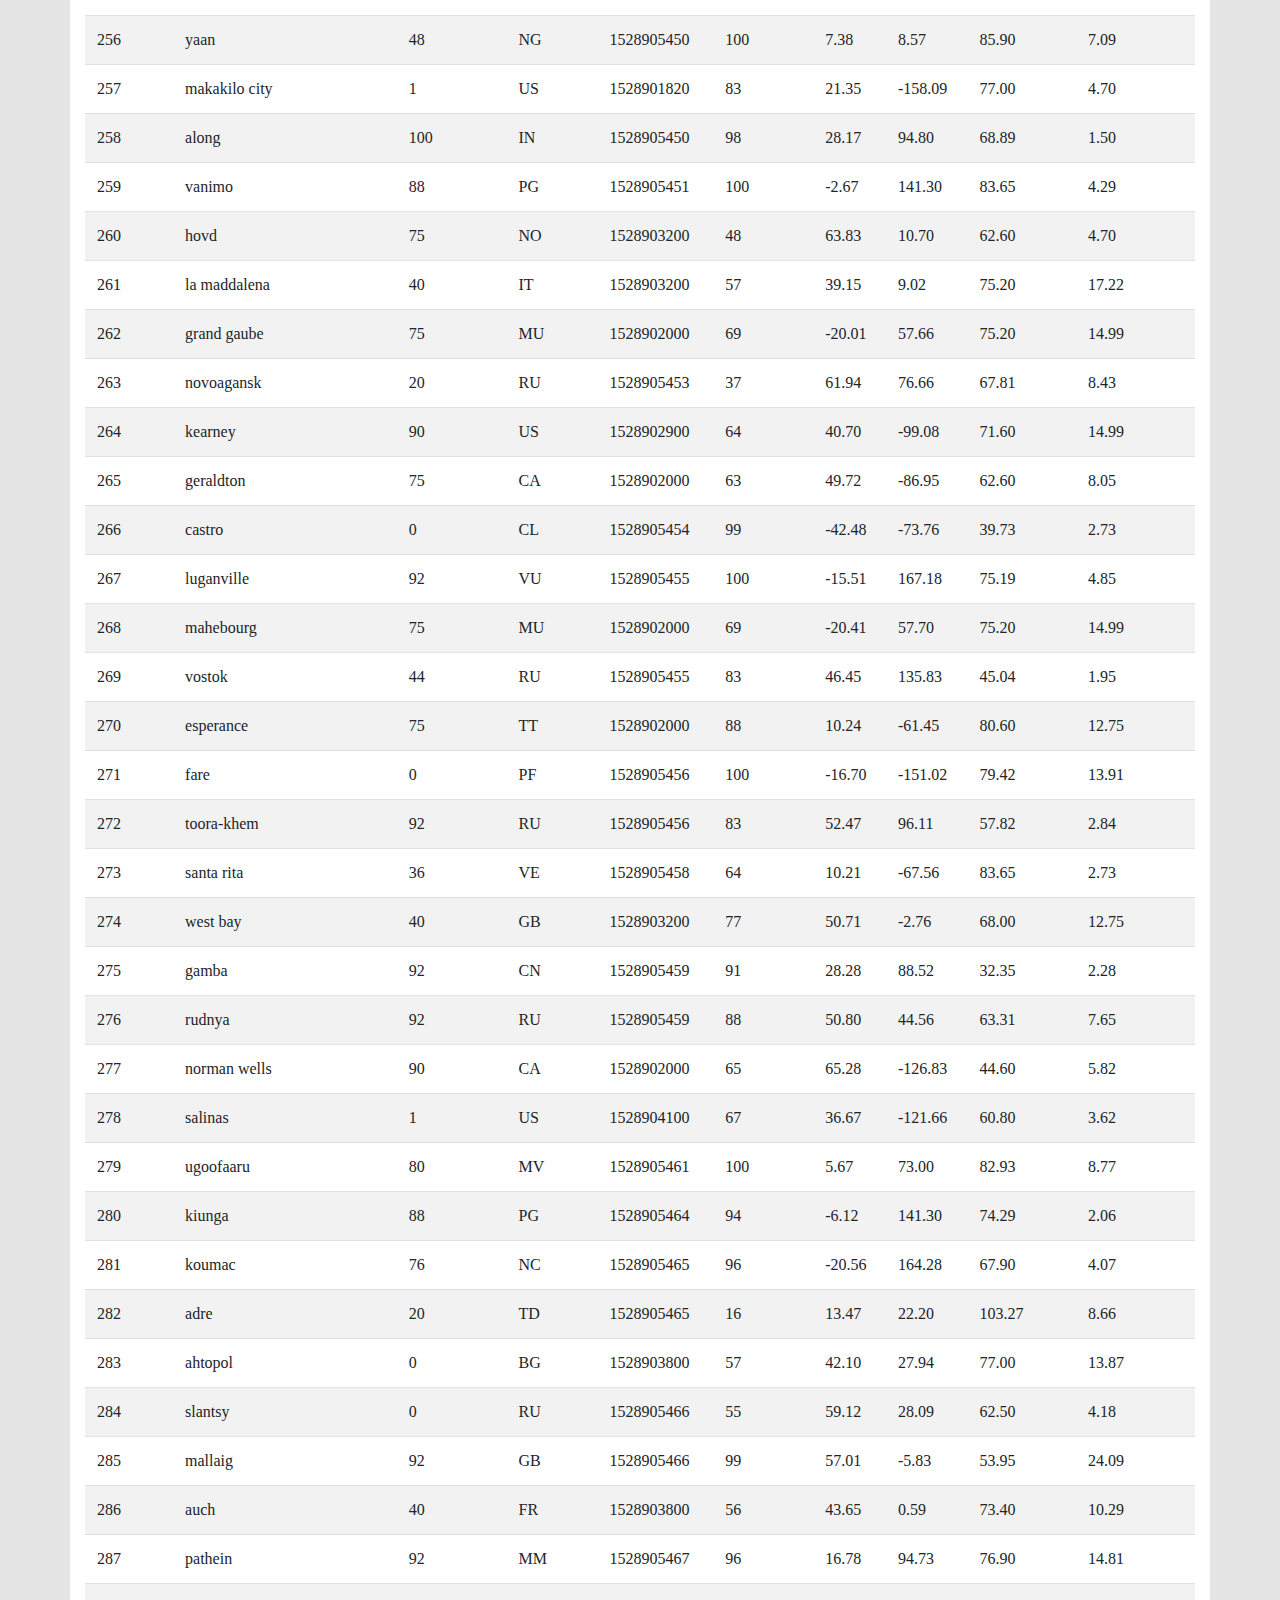
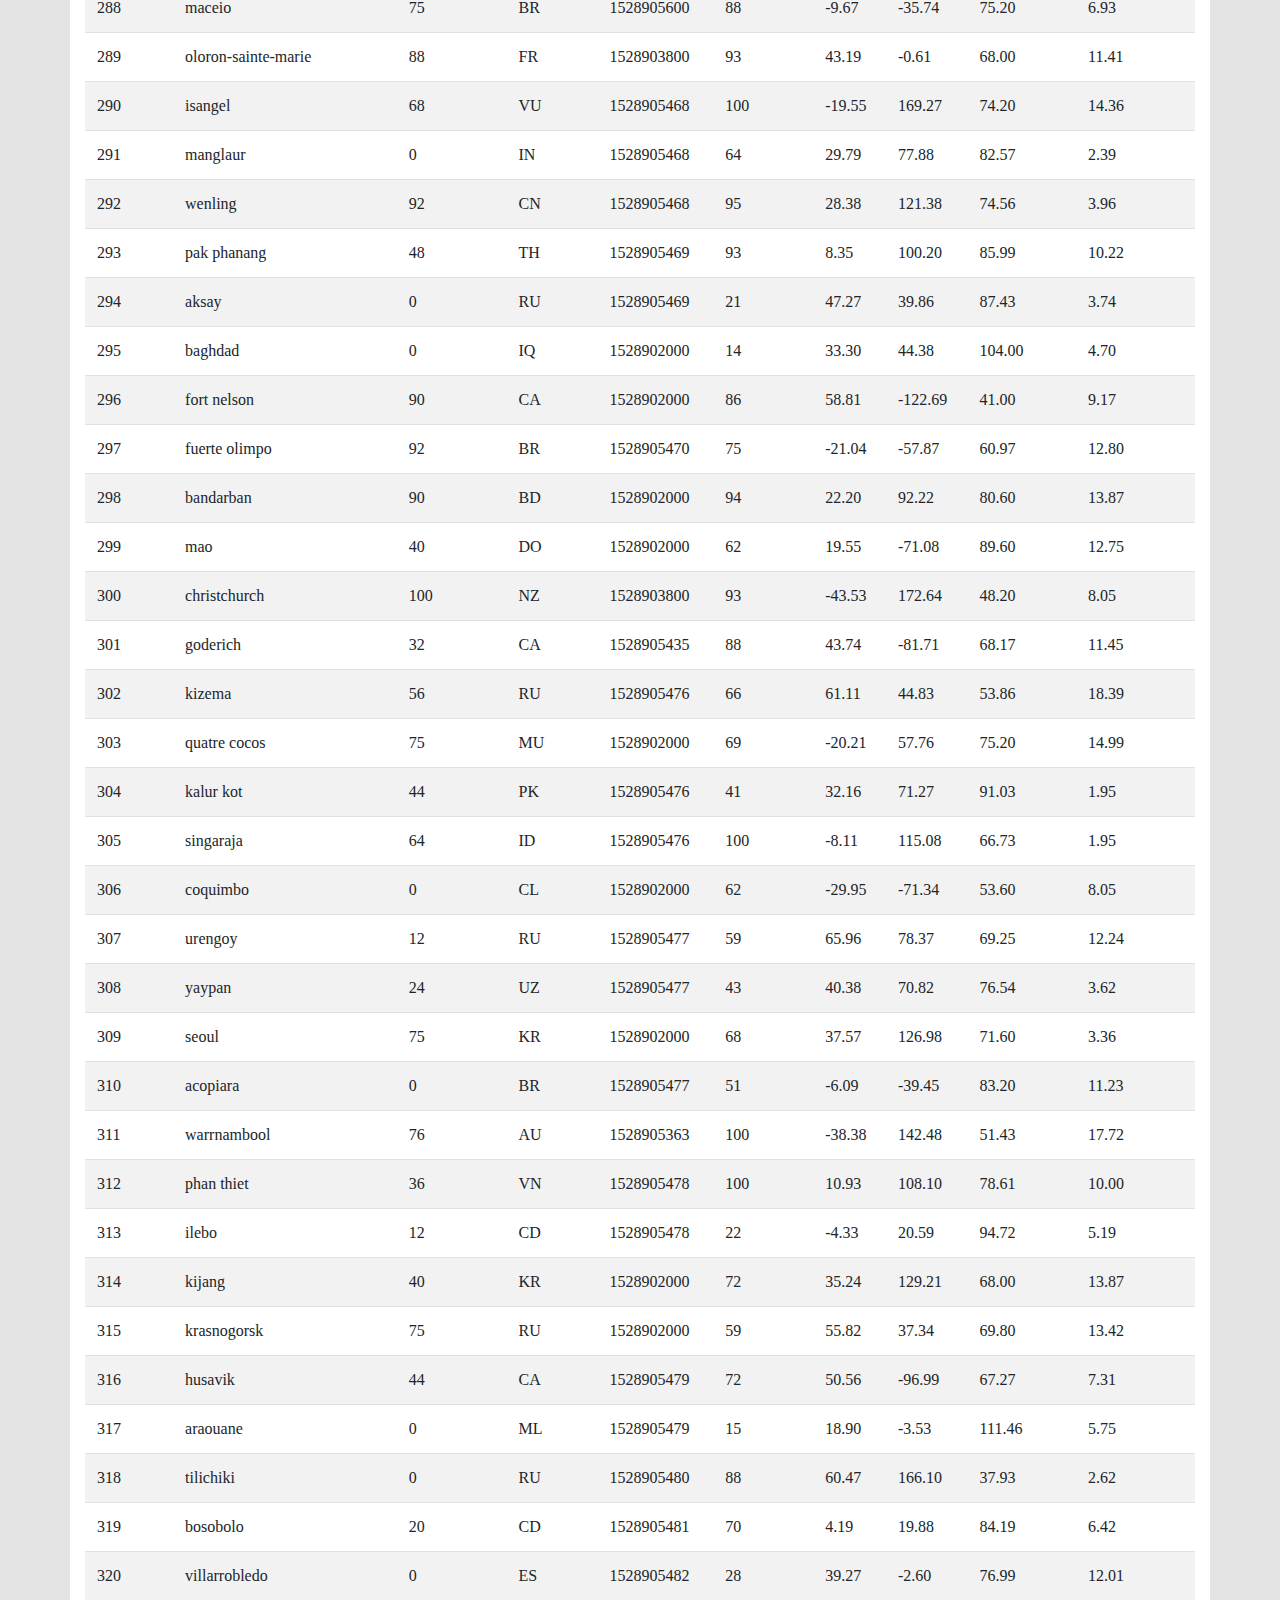
<file: data.html>
<!DOCTYPE html>
<html lang="en-us">
  <head>
    <meta charset="UTF-8">
    <title>Web Design Challenge</title>

    <!-- Boostrap Stylesheet -->
    <!-- <link rel="stylesheet" href="assets/css/bootstrap.min.css" media="screen"> -->
    <link rel="stylesheet" href="https://stackpath.bootstrapcdn.com/bootstrap/4.3.1/css/bootstrap.min.css" integrity="sha384-ggOyR0iXCbMQv3Xipma34MD+dH/1fQ784/j6cY/iJTQUOhcWr7x9JvoRxT2MZw1T" crossorigin="anonymous">

    <!-- Our own CSS stylesheet -->
    <link rel="stylesheet" href="assets/css/styles.css" media="screen">

  </head>

  <body style="background-color: rgb(228, 228, 228);">
    <div class="container-lg">
    <!-- Start of navbar -->
    
      <nav class="navbar navbar-expand-lg navbar-fixed-top navbar-light bg-light">
        <a style="background-color: lightseagreen;color: white" class="navbar-brand" href="index.html">Latitude</a>
        <button class="navbar-toggler" type="button" data-toggle="collapse" data-target="#navbarNavDropdown" aria-controls="navbarNavDropdown" aria-expanded="false" aria-label="Toggle navigation">
          <span class="navbar-toggler-icon"></span>
        </button>
      <!--  -->
        <div class="collapse navbar-collapse" id="navbarNavDropdown">
          <ul class="navbar-nav dropdown-menu-right">
            <li class="nav-item dropdown"> 
                    <a class="nav-link dropdown-toggle" href="#" id="navbarDropdownMenuLink" role="button" data-bs-toggle="dropdown" aria-expanded="false">
                    Plots
                    </a>
                    <ul class="dropdown-menu" aria-labelledby="navbarDropdownMenuLink">
                    <li><a class="dropdown-item" href="vizualizations/maxtemp.html">Max Temperature</a></li>
                    <li><a class="dropdown-item" href="vizualizations/humidity.html">Humidity</a></li>
                    <li><a class="dropdown-item" href="vizualizations/cloudiness.html">Cloudiness</a></li>
                    <li><a class="dropdown-item" href="vizualizations/windspeed.html">Wind Speed</a></li>
                    </ul>
                </li>
                <li class="nav-item">
                    <a class="nav-link" href="comparison.html">Comparison</a>
                </li>
                <li class="nav-item">
                  <a class="nav-link active" aria-current="page" href="data.html">Data</a>
                  </li>
            </ul>
          </div>
      </div>
  </nav>
  <br>

  <!-- Start of container -->
    <div class="container">
      <article class=""> <!--use same style as previous pages-->
         <h1 class="description-header">Data</h1>
          <hr class="description-hr"/>
          <p class="description-text">The following table includes all of the data used for plotting during this project.</p>
          <div class="table-responsive">
            <table class="table table-striped table-hover">
              <thead>
                <tr style="text-align: right;">
                  <th>City_ID</th>
                  <th>City</th>
                  <th>Cloudiness</th>
                  <th>Country</th>
                  <th>Date</th>
                  <th>Humidity</th>
                  <th>Lat</th>
                  <th>Lng</th>
                  <th>Max Temp</th>
                  <th>Wind Speed</th>
                </tr>
              </thead>
              <tbody>
                <tr>
                  <td>0</td>
                  <td>jacareacanga</td>
                  <td>0</td>
                  <td>BR</td>
                  <td>1528902000</td>
                  <td>62</td>
                  <td>-6.22</td>
                  <td>-57.76</td>
                  <td>89.60</td>
                  <td>6.93</td>
                </tr>
                <tr>
                  <td>1</td>
                  <td>kaitangata</td>
                  <td>100</td>
                  <td>NZ</td>
                  <td>1528905304</td>
                  <td>94</td>
                  <td>-46.28</td>
                  <td>169.85</td>
                  <td>42.61</td>
                  <td>5.64</td>
                </tr>
                <tr>
                  <td>2</td>
                  <td>goulburn</td>
                  <td>20</td>
                  <td>AU</td>
                  <td>1528905078</td>
                  <td>91</td>
                  <td>-34.75</td>
                  <td>149.72</td>
                  <td>44.32</td>
                  <td>10.11</td>
                </tr>
                <tr>
                  <td>3</td>
                  <td>lata</td>
                  <td>76</td>
                  <td>IN</td>
                  <td>1528905305</td>
                  <td>89</td>
                  <td>30.78</td>
                  <td>78.62</td>
                  <td>59.89</td>
                  <td>0.94</td>
                </tr>
                <tr>
                  <td>4</td>
                  <td>chokurdakh</td>
                  <td>0</td>
                  <td>RU</td>
                  <td>1528905306</td>
                  <td>88</td>
                  <td>70.62</td>
                  <td>147.90</td>
                  <td>32.17</td>
                  <td>2.95</td>
                </tr>
                <tr>
                  <td>5</td>
                  <td>martyush</td>
                  <td>92</td>
                  <td>RU</td>
                  <td>1528905306</td>
                  <td>94</td>
                  <td>56.40</td>
                  <td>61.89</td>
                  <td>55.03</td>
                  <td>9.33</td>
                </tr>
                <tr>
                  <td>6</td>
                  <td>hobart</td>
                  <td>20</td>
                  <td>AU</td>
                  <td>1528902000</td>
                  <td>87</td>
                  <td>-42.88</td>
                  <td>147.33</td>
                  <td>44.60</td>
                  <td>8.05</td>
                </tr>
                <tr>
                  <td>7</td>
                  <td>broken hill</td>
                  <td>0</td>
                  <td>AU</td>
                  <td>1528905311</td>
                  <td>88</td>
                  <td>-31.97</td>
                  <td>141.45</td>
                  <td>44.50</td>
                  <td>7.31</td>
                </tr>
                <tr>
                  <td>8</td>
                  <td>harnosand</td>
                  <td>0</td>
                  <td>SE</td>
                  <td>1528903200</td>
                  <td>44</td>
                  <td>62.63</td>
                  <td>17.94</td>
                  <td>60.80</td>
                  <td>13.87</td>
                </tr>
                <tr>
                  <td>9</td>
                  <td>tuatapere</td>
                  <td>0</td>
                  <td>NZ</td>
                  <td>1528905312</td>
                  <td>100</td>
                  <td>-46.13</td>
                  <td>167.69</td>
                  <td>38.92</td>
                  <td>3.40</td>
                </tr>
                <tr>
                  <td>10</td>
                  <td>puerto ayora</td>
                  <td>90</td>
                  <td>EC</td>
                  <td>1528902000</td>
                  <td>69</td>
                  <td>-0.74</td>
                  <td>-90.35</td>
                  <td>77.00</td>
                  <td>13.87</td>
                </tr>
                <tr>
                  <td>11</td>
                  <td>havre-saint-pierre</td>
                  <td>75</td>
                  <td>CA</td>
                  <td>1528902000</td>
                  <td>58</td>
                  <td>50.23</td>
                  <td>-63.60</td>
                  <td>53.60</td>
                  <td>19.46</td>
                </tr>
                <tr>
                  <td>12</td>
                  <td>punta arenas</td>
                  <td>0</td>
                  <td>CL</td>
                  <td>1528902000</td>
                  <td>100</td>
                  <td>-53.16</td>
                  <td>-70.91</td>
                  <td>35.60</td>
                  <td>9.17</td>
                </tr>
                <tr>
                  <td>13</td>
                  <td>tasiilaq</td>
                  <td>75</td>
                  <td>GL</td>
                  <td>1528901400</td>
                  <td>60</td>
                  <td>65.61</td>
                  <td>-37.64</td>
                  <td>39.20</td>
                  <td>2.24</td>
                </tr>
                <tr>
                  <td>14</td>
                  <td>chapais</td>
                  <td>40</td>
                  <td>CA</td>
                  <td>1528902000</td>
                  <td>38</td>
                  <td>49.78</td>
                  <td>-74.86</td>
                  <td>59.00</td>
                  <td>10.29</td>
                </tr>
                <tr>
                  <td>15</td>
                  <td>avarua</td>
                  <td>40</td>
                  <td>CK</td>
                  <td>1528902000</td>
                  <td>56</td>
                  <td>-21.21</td>
                  <td>-159.78</td>
                  <td>73.40</td>
                  <td>10.29</td>
                </tr>
                <tr>
                  <td>16</td>
                  <td>hofn</td>
                  <td>75</td>
                  <td>IS</td>
                  <td>1528902000</td>
                  <td>87</td>
                  <td>64.25</td>
                  <td>-15.21</td>
                  <td>51.80</td>
                  <td>8.05</td>
                </tr>
                <tr>
                  <td>17</td>
                  <td>yukamenskoye</td>
                  <td>92</td>
                  <td>RU</td>
                  <td>1528905315</td>
                  <td>98</td>
                  <td>57.89</td>
                  <td>52.24</td>
                  <td>56.65</td>
                  <td>10.22</td>
                </tr>
                <tr>
                  <td>18</td>
                  <td>khandbari</td>
                  <td>80</td>
                  <td>NP</td>
                  <td>1528905315</td>
                  <td>67</td>
                  <td>27.38</td>
                  <td>87.21</td>
                  <td>44.59</td>
                  <td>1.39</td>
                </tr>
                <tr>
                  <td>19</td>
                  <td>bethel</td>
                  <td>1</td>
                  <td>US</td>
                  <td>1528901580</td>
                  <td>93</td>
                  <td>60.79</td>
                  <td>-161.76</td>
                  <td>44.60</td>
                  <td>8.05</td>
                </tr>
                <tr>
                  <td>20</td>
                  <td>ushuaia</td>
                  <td>75</td>
                  <td>AR</td>
                  <td>1528902000</td>
                  <td>64</td>
                  <td>-54.81</td>
                  <td>-68.31</td>
                  <td>41.00</td>
                  <td>3.36</td>
                </tr>
                <tr>
                  <td>21</td>
                  <td>east london</td>
                  <td>0</td>
                  <td>ZA</td>
                  <td>1528902000</td>
                  <td>37</td>
                  <td>-33.02</td>
                  <td>27.91</td>
                  <td>69.80</td>
                  <td>5.82</td>
                </tr>
                <tr>
                  <td>22</td>
                  <td>bluff</td>
                  <td>76</td>
                  <td>AU</td>
                  <td>1528905321</td>
                  <td>76</td>
                  <td>-23.58</td>
                  <td>149.07</td>
                  <td>61.96</td>
                  <td>4.74</td>
                </tr>
                <tr>
                  <td>23</td>
                  <td>mount isa</td>
                  <td>75</td>
                  <td>AU</td>
                  <td>1528902000</td>
                  <td>100</td>
                  <td>-20.73</td>
                  <td>139.49</td>
                  <td>64.40</td>
                  <td>3.29</td>
                </tr>
                <tr>
                  <td>24</td>
                  <td>pevek</td>
                  <td>0</td>
                  <td>RU</td>
                  <td>1528905321</td>
                  <td>71</td>
                  <td>69.70</td>
                  <td>170.27</td>
                  <td>36.94</td>
                  <td>6.98</td>
                </tr>
                <tr>
                  <td>25</td>
                  <td>gao</td>
                  <td>24</td>
                  <td>ML</td>
                  <td>1528905321</td>
                  <td>16</td>
                  <td>16.28</td>
                  <td>-0.04</td>
                  <td>110.02</td>
                  <td>4.97</td>
                </tr>
                <tr>
                  <td>26</td>
                  <td>cabo san lucas</td>
                  <td>75</td>
                  <td>MX</td>
                  <td>1528901160</td>
                  <td>74</td>
                  <td>22.89</td>
                  <td>-109.91</td>
                  <td>84.20</td>
                  <td>10.29</td>
                </tr>
                <tr>
                  <td>27</td>
                  <td>sao filipe</td>
                  <td>0</td>
                  <td>CV</td>
                  <td>1528905323</td>
                  <td>88</td>
                  <td>14.90</td>
                  <td>-24.50</td>
                  <td>75.73</td>
                  <td>13.02</td>
                </tr>
                <tr>
                  <td>28</td>
                  <td>tiksi</td>
                  <td>44</td>
                  <td>RU</td>
                  <td>1528905298</td>
                  <td>58</td>
                  <td>71.64</td>
                  <td>128.87</td>
                  <td>57.73</td>
                  <td>10.11</td>
                </tr>
                <tr>
                  <td>29</td>
                  <td>busselton</td>
                  <td>92</td>
                  <td>AU</td>
                  <td>1528905323</td>
                  <td>100</td>
                  <td>-33.64</td>
                  <td>115.35</td>
                  <td>60.43</td>
                  <td>10.56</td>
                </tr>
                <tr>
                  <td>30</td>
                  <td>alofi</td>
                  <td>76</td>
                  <td>NU</td>
                  <td>1528902000</td>
                  <td>88</td>
                  <td>-19.06</td>
                  <td>-169.92</td>
                  <td>71.60</td>
                  <td>3.36</td>
                </tr>
                <tr>
                  <td>31</td>
                  <td>ola</td>
                  <td>75</td>
                  <td>RU</td>
                  <td>1528902000</td>
                  <td>100</td>
                  <td>59.58</td>
                  <td>151.30</td>
                  <td>42.80</td>
                  <td>7.76</td>
                </tr>
                <tr>
                  <td>32</td>
                  <td>atar</td>
                  <td>20</td>
                  <td>MR</td>
                  <td>1528902000</td>
                  <td>19</td>
                  <td>20.52</td>
                  <td>-13.05</td>
                  <td>91.40</td>
                  <td>9.17</td>
                </tr>
                <tr>
                  <td>33</td>
                  <td>rikitea</td>
                  <td>0</td>
                  <td>PF</td>
                  <td>1528905325</td>
                  <td>100</td>
                  <td>-23.12</td>
                  <td>-134.97</td>
                  <td>73.57</td>
                  <td>8.66</td>
                </tr>
                <tr>
                  <td>34</td>
                  <td>hermanus</td>
                  <td>0</td>
                  <td>ZA</td>
                  <td>1528905325</td>
                  <td>24</td>
                  <td>-34.42</td>
                  <td>19.24</td>
                  <td>77.17</td>
                  <td>8.66</td>
                </tr>
                <tr>
                  <td>35</td>
                  <td>ponta delgada</td>
                  <td>75</td>
                  <td>PT</td>
                  <td>1528903800</td>
                  <td>88</td>
                  <td>37.73</td>
                  <td>-25.67</td>
                  <td>71.60</td>
                  <td>12.75</td>
                </tr>
                <tr>
                  <td>36</td>
                  <td>bambari</td>
                  <td>24</td>
                  <td>CF</td>
                  <td>1528905326</td>
                  <td>84</td>
                  <td>5.77</td>
                  <td>20.68</td>
                  <td>81.85</td>
                  <td>7.65</td>
                </tr>
                <tr>
                  <td>37</td>
                  <td>cap malheureux</td>
                  <td>75</td>
                  <td>MU</td>
                  <td>1528902000</td>
                  <td>69</td>
                  <td>-19.98</td>
                  <td>57.61</td>
                  <td>75.20</td>
                  <td>14.99</td>
                </tr>
                <tr>
                  <td>38</td>
                  <td>puerto escondido</td>
                  <td>75</td>
                  <td>MX</td>
                  <td>1528901100</td>
                  <td>65</td>
                  <td>15.86</td>
                  <td>-97.07</td>
                  <td>80.60</td>
                  <td>3.36</td>
                </tr>
                <tr>
                  <td>39</td>
                  <td>qaanaaq</td>
                  <td>32</td>
                  <td>GL</td>
                  <td>1528905330</td>
                  <td>100</td>
                  <td>77.48</td>
                  <td>-69.36</td>
                  <td>31.45</td>
                  <td>6.31</td>
                </tr>
                <tr>
                  <td>40</td>
                  <td>new norfolk</td>
                  <td>20</td>
                  <td>AU</td>
                  <td>1528902000</td>
                  <td>87</td>
                  <td>-42.78</td>
                  <td>147.06</td>
                  <td>44.60</td>
                  <td>8.05</td>
                </tr>
                <tr>
                  <td>41</td>
                  <td>najran</td>
                  <td>40</td>
                  <td>SA</td>
                  <td>1528902000</td>
                  <td>13</td>
                  <td>17.54</td>
                  <td>44.22</td>
                  <td>98.60</td>
                  <td>11.41</td>
                </tr>
                <tr>
                  <td>42</td>
                  <td>isla mujeres</td>
                  <td>90</td>
                  <td>MX</td>
                  <td>1528904340</td>
                  <td>100</td>
                  <td>21.23</td>
                  <td>-86.73</td>
                  <td>75.20</td>
                  <td>16.11</td>
                </tr>
                <tr>
                  <td>43</td>
                  <td>mar del plata</td>
                  <td>0</td>
                  <td>AR</td>
                  <td>1528905297</td>
                  <td>100</td>
                  <td>-46.43</td>
                  <td>-67.52</td>
                  <td>32.53</td>
                  <td>7.31</td>
                </tr>
                <tr>
                  <td>44</td>
                  <td>provideniya</td>
                  <td>0</td>
                  <td>RU</td>
                  <td>1528905332</td>
                  <td>91</td>
                  <td>64.42</td>
                  <td>-173.23</td>
                  <td>40.63</td>
                  <td>10.78</td>
                </tr>
                <tr>
                  <td>45</td>
                  <td>jamestown</td>
                  <td>12</td>
                  <td>AU</td>
                  <td>1528905333</td>
                  <td>88</td>
                  <td>-33.21</td>
                  <td>138.60</td>
                  <td>43.15</td>
                  <td>10.89</td>
                </tr>
                <tr>
                  <td>46</td>
                  <td>medicine hat</td>
                  <td>20</td>
                  <td>CA</td>
                  <td>1528902000</td>
                  <td>34</td>
                  <td>50.04</td>
                  <td>-110.68</td>
                  <td>66.20</td>
                  <td>14.99</td>
                </tr>
                <tr>
                  <td>47</td>
                  <td>katsuura</td>
                  <td>8</td>
                  <td>JP</td>
                  <td>1528905334</td>
                  <td>88</td>
                  <td>33.93</td>
                  <td>134.50</td>
                  <td>62.05</td>
                  <td>7.54</td>
                </tr>
                <tr>
                  <td>48</td>
                  <td>aklavik</td>
                  <td>20</td>
                  <td>CA</td>
                  <td>1528902000</td>
                  <td>53</td>
                  <td>68.22</td>
                  <td>-135.01</td>
                  <td>51.80</td>
                  <td>11.41</td>
                </tr>
                <tr>
                  <td>49</td>
                  <td>tuktoyaktuk</td>
                  <td>20</td>
                  <td>CA</td>
                  <td>1528902000</td>
                  <td>61</td>
                  <td>69.44</td>
                  <td>-133.03</td>
                  <td>46.40</td>
                  <td>6.93</td>
                </tr>
                <tr>
                  <td>50</td>
                  <td>kapaa</td>
                  <td>90</td>
                  <td>US</td>
                  <td>1528901760</td>
                  <td>88</td>
                  <td>22.08</td>
                  <td>-159.32</td>
                  <td>75.20</td>
                  <td>14.99</td>
                </tr>
                <tr>
                  <td>51</td>
                  <td>mildura</td>
                  <td>0</td>
                  <td>AU</td>
                  <td>1528905300</td>
                  <td>92</td>
                  <td>-34.18</td>
                  <td>142.16</td>
                  <td>45.67</td>
                  <td>9.66</td>
                </tr>
                <tr>
                  <td>52</td>
                  <td>souillac</td>
                  <td>75</td>
                  <td>FR</td>
                  <td>1528903800</td>
                  <td>49</td>
                  <td>45.60</td>
                  <td>-0.60</td>
                  <td>73.40</td>
                  <td>10.29</td>
                </tr>
                <tr>
                  <td>53</td>
                  <td>lorengau</td>
                  <td>100</td>
                  <td>PG</td>
                  <td>1528905336</td>
                  <td>100</td>
                  <td>-2.02</td>
                  <td>147.27</td>
                  <td>80.59</td>
                  <td>3.85</td>
                </tr>
                <tr>
                  <td>54</td>
                  <td>praia</td>
                  <td>20</td>
                  <td>BR</td>
                  <td>1528902000</td>
                  <td>47</td>
                  <td>-20.25</td>
                  <td>-43.81</td>
                  <td>82.40</td>
                  <td>3.36</td>
                </tr>
                <tr>
                  <td>55</td>
                  <td>port alfred</td>
                  <td>0</td>
                  <td>ZA</td>
                  <td>1528905338</td>
                  <td>50</td>
                  <td>-33.59</td>
                  <td>26.89</td>
                  <td>76.54</td>
                  <td>7.20</td>
                </tr>
                <tr>
                  <td>56</td>
                  <td>barranca</td>
                  <td>0</td>
                  <td>PE</td>
                  <td>1528905339</td>
                  <td>98</td>
                  <td>-10.75</td>
                  <td>-77.76</td>
                  <td>61.87</td>
                  <td>9.89</td>
                </tr>
                <tr>
                  <td>57</td>
                  <td>nome</td>
                  <td>40</td>
                  <td>US</td>
                  <td>1528902900</td>
                  <td>70</td>
                  <td>30.04</td>
                  <td>-94.42</td>
                  <td>87.80</td>
                  <td>3.36</td>
                </tr>
                <tr>
                  <td>58</td>
                  <td>matay</td>
                  <td>0</td>
                  <td>EG</td>
                  <td>1528905339</td>
                  <td>23</td>
                  <td>28.42</td>
                  <td>30.79</td>
                  <td>97.69</td>
                  <td>6.98</td>
                </tr>
                <tr>
                  <td>59</td>
                  <td>saskylakh</td>
                  <td>48</td>
                  <td>RU</td>
                  <td>1528905339</td>
                  <td>55</td>
                  <td>71.97</td>
                  <td>114.09</td>
                  <td>59.53</td>
                  <td>5.86</td>
                </tr>
                <tr>
                  <td>60</td>
                  <td>itarema</td>
                  <td>0</td>
                  <td>BR</td>
                  <td>1528905340</td>
                  <td>61</td>
                  <td>-2.92</td>
                  <td>-39.92</td>
                  <td>88.33</td>
                  <td>12.57</td>
                </tr>
                <tr>
                  <td>61</td>
                  <td>butaritari</td>
                  <td>56</td>
                  <td>KI</td>
                  <td>1528905340</td>
                  <td>100</td>
                  <td>3.07</td>
                  <td>172.79</td>
                  <td>81.13</td>
                  <td>7.31</td>
                </tr>
                <tr>
                  <td>62</td>
                  <td>peniche</td>
                  <td>20</td>
                  <td>PT</td>
                  <td>1528903800</td>
                  <td>64</td>
                  <td>39.36</td>
                  <td>-9.38</td>
                  <td>75.20</td>
                  <td>12.75</td>
                </tr>
                <tr>
                  <td>63</td>
                  <td>beloha</td>
                  <td>0</td>
                  <td>MG</td>
                  <td>1528905340</td>
                  <td>57</td>
                  <td>-25.17</td>
                  <td>45.06</td>
                  <td>71.95</td>
                  <td>16.37</td>
                </tr>
                <tr>
                  <td>64</td>
                  <td>anadyr</td>
                  <td>0</td>
                  <td>RU</td>
                  <td>1528902000</td>
                  <td>57</td>
                  <td>64.73</td>
                  <td>177.51</td>
                  <td>48.20</td>
                  <td>4.47</td>
                </tr>
                <tr>
                  <td>65</td>
                  <td>luderitz</td>
                  <td>12</td>
                  <td>NaN</td>
                  <td>1528905342</td>
                  <td>64</td>
                  <td>-26.65</td>
                  <td>15.16</td>
                  <td>64.03</td>
                  <td>17.38</td>
                </tr>
                <tr>
                  <td>66</td>
                  <td>rochester</td>
                  <td>1</td>
                  <td>US</td>
                  <td>1528902960</td>
                  <td>37</td>
                  <td>44.02</td>
                  <td>-92.46</td>
                  <td>73.40</td>
                  <td>6.93</td>
                </tr>
                <tr>
                  <td>67</td>
                  <td>bosaso</td>
                  <td>0</td>
                  <td>SO</td>
                  <td>1528905347</td>
                  <td>86</td>
                  <td>11.28</td>
                  <td>49.18</td>
                  <td>89.77</td>
                  <td>3.96</td>
                </tr>
                <tr>
                  <td>68</td>
                  <td>faanui</td>
                  <td>0</td>
                  <td>PF</td>
                  <td>1528905347</td>
                  <td>100</td>
                  <td>-16.48</td>
                  <td>-151.75</td>
                  <td>79.96</td>
                  <td>11.79</td>
                </tr>
                <tr>
                  <td>69</td>
                  <td>grindavik</td>
                  <td>75</td>
                  <td>IS</td>
                  <td>1528902000</td>
                  <td>70</td>
                  <td>63.84</td>
                  <td>-22.43</td>
                  <td>48.20</td>
                  <td>5.82</td>
                </tr>
                <tr>
                  <td>70</td>
                  <td>margate</td>
                  <td>20</td>
                  <td>AU</td>
                  <td>1528902000</td>
                  <td>87</td>
                  <td>-43.03</td>
                  <td>147.26</td>
                  <td>44.60</td>
                  <td>8.05</td>
                </tr>
                <tr>
                  <td>71</td>
                  <td>marsh harbour</td>
                  <td>88</td>
                  <td>BS</td>
                  <td>1528905349</td>
                  <td>95</td>
                  <td>26.54</td>
                  <td>-77.06</td>
                  <td>82.39</td>
                  <td>10.00</td>
                </tr>
                <tr>
                  <td>72</td>
                  <td>comodoro rivadavia</td>
                  <td>40</td>
                  <td>AR</td>
                  <td>1528902000</td>
                  <td>60</td>
                  <td>-45.87</td>
                  <td>-67.48</td>
                  <td>42.80</td>
                  <td>9.17</td>
                </tr>
                <tr>
                  <td>73</td>
                  <td>upernavik</td>
                  <td>92</td>
                  <td>GL</td>
                  <td>1528905350</td>
                  <td>100</td>
                  <td>72.79</td>
                  <td>-56.15</td>
                  <td>29.29</td>
                  <td>3.74</td>
                </tr>
                <tr>
                  <td>74</td>
                  <td>uige</td>
                  <td>0</td>
                  <td>AO</td>
                  <td>1528905350</td>
                  <td>29</td>
                  <td>-7.61</td>
                  <td>15.06</td>
                  <td>86.80</td>
                  <td>3.18</td>
                </tr>
                <tr>
                  <td>75</td>
                  <td>bredasdorp</td>
                  <td>0</td>
                  <td>ZA</td>
                  <td>1528902000</td>
                  <td>23</td>
                  <td>-34.53</td>
                  <td>20.04</td>
                  <td>82.40</td>
                  <td>5.82</td>
                </tr>
                <tr>
                  <td>76</td>
                  <td>bodden town</td>
                  <td>40</td>
                  <td>KY</td>
                  <td>1528902000</td>
                  <td>78</td>
                  <td>19.28</td>
                  <td>-81.25</td>
                  <td>80.60</td>
                  <td>16.11</td>
                </tr>
                <tr>
                  <td>77</td>
                  <td>guerrero negro</td>
                  <td>44</td>
                  <td>MX</td>
                  <td>1528905350</td>
                  <td>88</td>
                  <td>27.97</td>
                  <td>-114.04</td>
                  <td>63.85</td>
                  <td>3.74</td>
                </tr>
                <tr>
                  <td>78</td>
                  <td>bilma</td>
                  <td>0</td>
                  <td>NE</td>
                  <td>1528905351</td>
                  <td>12</td>
                  <td>18.69</td>
                  <td>12.92</td>
                  <td>110.47</td>
                  <td>4.63</td>
                </tr>
                <tr>
                  <td>79</td>
                  <td>carnarvon</td>
                  <td>0</td>
                  <td>ZA</td>
                  <td>1528905351</td>
                  <td>30</td>
                  <td>-30.97</td>
                  <td>22.13</td>
                  <td>60.43</td>
                  <td>14.25</td>
                </tr>
                <tr>
                  <td>80</td>
                  <td>ponta do sol</td>
                  <td>12</td>
                  <td>BR</td>
                  <td>1528905352</td>
                  <td>72</td>
                  <td>-20.63</td>
                  <td>-46.00</td>
                  <td>78.25</td>
                  <td>3.96</td>
                </tr>
                <tr>
                  <td>81</td>
                  <td>vila franca do campo</td>
                  <td>75</td>
                  <td>PT</td>
                  <td>1528903800</td>
                  <td>88</td>
                  <td>37.72</td>
                  <td>-25.43</td>
                  <td>71.60</td>
                  <td>12.75</td>
                </tr>
                <tr>
                  <td>82</td>
                  <td>puerto del rosario</td>
                  <td>20</td>
                  <td>ES</td>
                  <td>1528903800</td>
                  <td>60</td>
                  <td>28.50</td>
                  <td>-13.86</td>
                  <td>73.40</td>
                  <td>17.22</td>
                </tr>
                <tr>
                  <td>83</td>
                  <td>sitka</td>
                  <td>20</td>
                  <td>US</td>
                  <td>1528905353</td>
                  <td>92</td>
                  <td>37.17</td>
                  <td>-99.65</td>
                  <td>74.02</td>
                  <td>5.97</td>
                </tr>
                <tr>
                  <td>84</td>
                  <td>camacha</td>
                  <td>75</td>
                  <td>PT</td>
                  <td>1528903800</td>
                  <td>72</td>
                  <td>33.08</td>
                  <td>-16.33</td>
                  <td>68.00</td>
                  <td>16.11</td>
                </tr>
                <tr>
                  <td>85</td>
                  <td>saint-philippe</td>
                  <td>1</td>
                  <td>CA</td>
                  <td>1528902900</td>
                  <td>54</td>
                  <td>45.36</td>
                  <td>-73.48</td>
                  <td>78.80</td>
                  <td>11.41</td>
                </tr>
                <tr>
                  <td>86</td>
                  <td>port blair</td>
                  <td>92</td>
                  <td>IN</td>
                  <td>1528905357</td>
                  <td>97</td>
                  <td>11.67</td>
                  <td>92.75</td>
                  <td>84.37</td>
                  <td>25.10</td>
                </tr>
                <tr>
                  <td>87</td>
                  <td>albany</td>
                  <td>90</td>
                  <td>US</td>
                  <td>1528903860</td>
                  <td>68</td>
                  <td>42.65</td>
                  <td>-73.75</td>
                  <td>69.80</td>
                  <td>3.36</td>
                </tr>
                <tr>
                  <td>88</td>
                  <td>barrow</td>
                  <td>88</td>
                  <td>AR</td>
                  <td>1528905182</td>
                  <td>72</td>
                  <td>-38.31</td>
                  <td>-60.23</td>
                  <td>50.26</td>
                  <td>8.21</td>
                </tr>
                <tr>
                  <td>89</td>
                  <td>qorveh</td>
                  <td>92</td>
                  <td>IR</td>
                  <td>1528905357</td>
                  <td>22</td>
                  <td>35.17</td>
                  <td>47.80</td>
                  <td>76.72</td>
                  <td>3.18</td>
                </tr>
                <tr>
                  <td>90</td>
                  <td>san jeronimo</td>
                  <td>90</td>
                  <td>PE</td>
                  <td>1528902000</td>
                  <td>81</td>
                  <td>-13.65</td>
                  <td>-73.37</td>
                  <td>46.40</td>
                  <td>2.39</td>
                </tr>
                <tr>
                  <td>91</td>
                  <td>mataura</td>
                  <td>24</td>
                  <td>NZ</td>
                  <td>1528905299</td>
                  <td>79</td>
                  <td>-46.19</td>
                  <td>168.86</td>
                  <td>25.69</td>
                  <td>3.18</td>
                </tr>
                <tr>
                  <td>92</td>
                  <td>buala</td>
                  <td>64</td>
                  <td>SB</td>
                  <td>1528905359</td>
                  <td>100</td>
                  <td>-8.15</td>
                  <td>159.59</td>
                  <td>78.70</td>
                  <td>4.18</td>
                </tr>
                <tr>
                  <td>93</td>
                  <td>eyl</td>
                  <td>20</td>
                  <td>SO</td>
                  <td>1528905359</td>
                  <td>57</td>
                  <td>7.98</td>
                  <td>49.82</td>
                  <td>86.62</td>
                  <td>22.41</td>
                </tr>
                <tr>
                  <td>94</td>
                  <td>abu dhabi</td>
                  <td>0</td>
                  <td>AE</td>
                  <td>1528902000</td>
                  <td>29</td>
                  <td>24.47</td>
                  <td>54.37</td>
                  <td>98.60</td>
                  <td>16.11</td>
                </tr>
                <tr>
                  <td>95</td>
                  <td>tahe</td>
                  <td>92</td>
                  <td>CN</td>
                  <td>1528905359</td>
                  <td>98</td>
                  <td>52.34</td>
                  <td>124.71</td>
                  <td>51.43</td>
                  <td>2.17</td>
                </tr>
                <tr>
                  <td>96</td>
                  <td>chuy</td>
                  <td>80</td>
                  <td>UY</td>
                  <td>1528905099</td>
                  <td>93</td>
                  <td>-33.69</td>
                  <td>-53.46</td>
                  <td>52.87</td>
                  <td>28.90</td>
                </tr>
                <tr>
                  <td>97</td>
                  <td>dzerzhinskoye</td>
                  <td>8</td>
                  <td>RU</td>
                  <td>1528905360</td>
                  <td>69</td>
                  <td>56.84</td>
                  <td>95.22</td>
                  <td>65.11</td>
                  <td>3.85</td>
                </tr>
                <tr>
                  <td>98</td>
                  <td>vanavara</td>
                  <td>0</td>
                  <td>RU</td>
                  <td>1528905360</td>
                  <td>50</td>
                  <td>60.35</td>
                  <td>102.28</td>
                  <td>64.21</td>
                  <td>5.64</td>
                </tr>
                <tr>
                  <td>99</td>
                  <td>muros</td>
                  <td>40</td>
                  <td>ES</td>
                  <td>1528903800</td>
                  <td>72</td>
                  <td>42.77</td>
                  <td>-9.06</td>
                  <td>66.20</td>
                  <td>10.29</td>
                </tr>
                <tr>
                  <td>100</td>
                  <td>auchel</td>
                  <td>0</td>
                  <td>FR</td>
                  <td>1528903800</td>
                  <td>49</td>
                  <td>50.51</td>
                  <td>2.47</td>
                  <td>68.00</td>
                  <td>3.36</td>
                </tr>
                <tr>
                  <td>101</td>
                  <td>bubaque</td>
                  <td>40</td>
                  <td>GW</td>
                  <td>1528902000</td>
                  <td>55</td>
                  <td>11.28</td>
                  <td>-15.83</td>
                  <td>91.40</td>
                  <td>11.41</td>
                </tr>
                <tr>
                  <td>102</td>
                  <td>khatanga</td>
                  <td>8</td>
                  <td>RU</td>
                  <td>1528905361</td>
                  <td>65</td>
                  <td>71.98</td>
                  <td>102.47</td>
                  <td>60.97</td>
                  <td>4.63</td>
                </tr>
                <tr>
                  <td>103</td>
                  <td>los banos</td>
                  <td>1</td>
                  <td>US</td>
                  <td>1528904100</td>
                  <td>67</td>
                  <td>37.06</td>
                  <td>-120.85</td>
                  <td>75.20</td>
                  <td>4.74</td>
                </tr>
                <tr>
                  <td>104</td>
                  <td>labuhan</td>
                  <td>12</td>
                  <td>ID</td>
                  <td>1528905361</td>
                  <td>95</td>
                  <td>-2.54</td>
                  <td>115.51</td>
                  <td>72.94</td>
                  <td>1.83</td>
                </tr>
                <tr>
                  <td>105</td>
                  <td>saint-paul</td>
                  <td>75</td>
                  <td>FR</td>
                  <td>1528903800</td>
                  <td>56</td>
                  <td>45.22</td>
                  <td>1.90</td>
                  <td>68.00</td>
                  <td>14.99</td>
                </tr>
                <tr>
                  <td>106</td>
                  <td>petatlan</td>
                  <td>90</td>
                  <td>MX</td>
                  <td>1528901220</td>
                  <td>74</td>
                  <td>17.52</td>
                  <td>-101.27</td>
                  <td>84.20</td>
                  <td>1.83</td>
                </tr>
                <tr>
                  <td>107</td>
                  <td>baykit</td>
                  <td>36</td>
                  <td>RU</td>
                  <td>1528905366</td>
                  <td>68</td>
                  <td>61.68</td>
                  <td>96.39</td>
                  <td>63.94</td>
                  <td>4.29</td>
                </tr>
                <tr>
                  <td>108</td>
                  <td>dalby</td>
                  <td>75</td>
                  <td>AU</td>
                  <td>1528902000</td>
                  <td>93</td>
                  <td>-27.18</td>
                  <td>151.26</td>
                  <td>53.60</td>
                  <td>2.24</td>
                </tr>
                <tr>
                  <td>109</td>
                  <td>yellowknife</td>
                  <td>90</td>
                  <td>CA</td>
                  <td>1528902540</td>
                  <td>93</td>
                  <td>62.45</td>
                  <td>-114.38</td>
                  <td>46.40</td>
                  <td>8.05</td>
                </tr>
                <tr>
                  <td>110</td>
                  <td>hilo</td>
                  <td>75</td>
                  <td>US</td>
                  <td>1528901580</td>
                  <td>88</td>
                  <td>19.71</td>
                  <td>-155.08</td>
                  <td>66.20</td>
                  <td>5.82</td>
                </tr>
                <tr>
                  <td>111</td>
                  <td>turukhansk</td>
                  <td>36</td>
                  <td>RU</td>
                  <td>1528905297</td>
                  <td>76</td>
                  <td>65.80</td>
                  <td>87.96</td>
                  <td>66.37</td>
                  <td>6.42</td>
                </tr>
                <tr>
                  <td>112</td>
                  <td>dingle</td>
                  <td>68</td>
                  <td>PH</td>
                  <td>1528905368</td>
                  <td>82</td>
                  <td>11.00</td>
                  <td>122.67</td>
                  <td>79.96</td>
                  <td>8.21</td>
                </tr>
                <tr>
                  <td>113</td>
                  <td>dillon</td>
                  <td>1</td>
                  <td>US</td>
                  <td>1528901580</td>
                  <td>44</td>
                  <td>45.22</td>
                  <td>-112.64</td>
                  <td>57.20</td>
                  <td>5.82</td>
                </tr>
                <tr>
                  <td>114</td>
                  <td>labytnangi</td>
                  <td>64</td>
                  <td>RU</td>
                  <td>1528905370</td>
                  <td>75</td>
                  <td>66.66</td>
                  <td>66.39</td>
                  <td>47.11</td>
                  <td>17.49</td>
                </tr>
                <tr>
                  <td>115</td>
                  <td>gigmoto</td>
                  <td>36</td>
                  <td>PH</td>
                  <td>1528905370</td>
                  <td>98</td>
                  <td>13.78</td>
                  <td>124.39</td>
                  <td>83.56</td>
                  <td>17.60</td>
                </tr>
                <tr>
                  <td>116</td>
                  <td>nouakchott</td>
                  <td>68</td>
                  <td>MR</td>
                  <td>1528905371</td>
                  <td>76</td>
                  <td>18.08</td>
                  <td>-15.98</td>
                  <td>76.72</td>
                  <td>1.39</td>
                </tr>
                <tr>
                  <td>117</td>
                  <td>rumoi</td>
                  <td>92</td>
                  <td>JP</td>
                  <td>1528905371</td>
                  <td>100</td>
                  <td>43.93</td>
                  <td>141.67</td>
                  <td>44.41</td>
                  <td>8.10</td>
                </tr>
                <tr>
                  <td>118</td>
                  <td>dikson</td>
                  <td>32</td>
                  <td>RU</td>
                  <td>1528905373</td>
                  <td>100</td>
                  <td>73.51</td>
                  <td>80.55</td>
                  <td>31.09</td>
                  <td>13.13</td>
                </tr>
                <tr>
                  <td>119</td>
                  <td>chinsali</td>
                  <td>0</td>
                  <td>ZM</td>
                  <td>1528905377</td>
                  <td>36</td>
                  <td>-10.55</td>
                  <td>32.07</td>
                  <td>73.39</td>
                  <td>9.22</td>
                </tr>
                <tr>
                  <td>120</td>
                  <td>georgetown</td>
                  <td>75</td>
                  <td>GY</td>
                  <td>1528902000</td>
                  <td>78</td>
                  <td>6.80</td>
                  <td>-58.16</td>
                  <td>82.40</td>
                  <td>9.17</td>
                </tr>
                <tr>
                  <td>121</td>
                  <td>tooele</td>
                  <td>1</td>
                  <td>US</td>
                  <td>1528902900</td>
                  <td>35</td>
                  <td>40.53</td>
                  <td>-112.30</td>
                  <td>73.40</td>
                  <td>9.17</td>
                </tr>
                <tr>
                  <td>122</td>
                  <td>nikolskoye</td>
                  <td>40</td>
                  <td>RU</td>
                  <td>1528902000</td>
                  <td>41</td>
                  <td>59.70</td>
                  <td>30.79</td>
                  <td>60.80</td>
                  <td>4.47</td>
                </tr>
                <tr>
                  <td>123</td>
                  <td>bodo</td>
                  <td>80</td>
                  <td>CI</td>
                  <td>1528905379</td>
                  <td>66</td>
                  <td>5.91</td>
                  <td>-4.68</td>
                  <td>87.70</td>
                  <td>8.21</td>
                </tr>
                <tr>
                  <td>124</td>
                  <td>minador do negrao</td>
                  <td>32</td>
                  <td>BR</td>
                  <td>1528905379</td>
                  <td>80</td>
                  <td>-9.31</td>
                  <td>-36.86</td>
                  <td>76.81</td>
                  <td>13.24</td>
                </tr>
                <tr>
                  <td>125</td>
                  <td>sambava</td>
                  <td>88</td>
                  <td>MG</td>
                  <td>1528905379</td>
                  <td>100</td>
                  <td>-14.27</td>
                  <td>50.17</td>
                  <td>77.35</td>
                  <td>19.73</td>
                </tr>
                <tr>
                  <td>126</td>
                  <td>yerbogachen</td>
                  <td>0</td>
                  <td>RU</td>
                  <td>1528905380</td>
                  <td>44</td>
                  <td>61.28</td>
                  <td>108.01</td>
                  <td>64.93</td>
                  <td>7.43</td>
                </tr>
                <tr>
                  <td>127</td>
                  <td>kahului</td>
                  <td>1</td>
                  <td>US</td>
                  <td>1528901760</td>
                  <td>93</td>
                  <td>20.89</td>
                  <td>-156.47</td>
                  <td>66.20</td>
                  <td>3.36</td>
                </tr>
                <tr>
                  <td>128</td>
                  <td>clyde river</td>
                  <td>75</td>
                  <td>CA</td>
                  <td>1528902660</td>
                  <td>100</td>
                  <td>70.47</td>
                  <td>-68.59</td>
                  <td>35.60</td>
                  <td>21.92</td>
                </tr>
                <tr>
                  <td>129</td>
                  <td>ancud</td>
                  <td>20</td>
                  <td>CL</td>
                  <td>1528905381</td>
                  <td>90</td>
                  <td>-41.87</td>
                  <td>-73.83</td>
                  <td>39.10</td>
                  <td>2.73</td>
                </tr>
                <tr>
                  <td>130</td>
                  <td>beringovskiy</td>
                  <td>0</td>
                  <td>RU</td>
                  <td>1528905381</td>
                  <td>88</td>
                  <td>63.05</td>
                  <td>179.32</td>
                  <td>39.37</td>
                  <td>3.40</td>
                </tr>
                <tr>
                  <td>131</td>
                  <td>majene</td>
                  <td>32</td>
                  <td>ID</td>
                  <td>1528905382</td>
                  <td>100</td>
                  <td>-3.54</td>
                  <td>118.97</td>
                  <td>81.85</td>
                  <td>11.01</td>
                </tr>
                <tr>
                  <td>132</td>
                  <td>ahar</td>
                  <td>36</td>
                  <td>IR</td>
                  <td>1528905382</td>
                  <td>62</td>
                  <td>38.48</td>
                  <td>47.07</td>
                  <td>62.77</td>
                  <td>3.74</td>
                </tr>
                <tr>
                  <td>133</td>
                  <td>ilhabela</td>
                  <td>80</td>
                  <td>BR</td>
                  <td>1528905382</td>
                  <td>98</td>
                  <td>-23.78</td>
                  <td>-45.36</td>
                  <td>72.85</td>
                  <td>2.28</td>
                </tr>
                <tr>
                  <td>134</td>
                  <td>listvyagi</td>
                  <td>0</td>
                  <td>RU</td>
                  <td>1528905382</td>
                  <td>78</td>
                  <td>53.68</td>
                  <td>86.95</td>
                  <td>65.11</td>
                  <td>2.06</td>
                </tr>
                <tr>
                  <td>135</td>
                  <td>skjervoy</td>
                  <td>40</td>
                  <td>NO</td>
                  <td>1528903200</td>
                  <td>65</td>
                  <td>70.03</td>
                  <td>20.97</td>
                  <td>44.60</td>
                  <td>10.29</td>
                </tr>
                <tr>
                  <td>136</td>
                  <td>cape town</td>
                  <td>0</td>
                  <td>ZA</td>
                  <td>1528902000</td>
                  <td>35</td>
                  <td>-33.93</td>
                  <td>18.42</td>
                  <td>73.40</td>
                  <td>9.17</td>
                </tr>
                <tr>
                  <td>137</td>
                  <td>iqaluit</td>
                  <td>90</td>
                  <td>CA</td>
                  <td>1528902000</td>
                  <td>96</td>
                  <td>63.75</td>
                  <td>-68.52</td>
                  <td>35.60</td>
                  <td>20.80</td>
                </tr>
                <tr>
                  <td>138</td>
                  <td>fort-shevchenko</td>
                  <td>0</td>
                  <td>KZ</td>
                  <td>1528905387</td>
                  <td>59</td>
                  <td>44.51</td>
                  <td>50.26</td>
                  <td>74.20</td>
                  <td>3.62</td>
                </tr>
                <tr>
                  <td>139</td>
                  <td>severo-kurilsk</td>
                  <td>92</td>
                  <td>RU</td>
                  <td>1528905387</td>
                  <td>100</td>
                  <td>50.68</td>
                  <td>156.12</td>
                  <td>38.02</td>
                  <td>16.26</td>
                </tr>
                <tr>
                  <td>140</td>
                  <td>arraial do cabo</td>
                  <td>0</td>
                  <td>BR</td>
                  <td>1528905600</td>
                  <td>65</td>
                  <td>-22.97</td>
                  <td>-42.02</td>
                  <td>80.60</td>
                  <td>4.70</td>
                </tr>
                <tr>
                  <td>141</td>
                  <td>torbay</td>
                  <td>90</td>
                  <td>CA</td>
                  <td>1528903560</td>
                  <td>93</td>
                  <td>47.66</td>
                  <td>-52.73</td>
                  <td>50.00</td>
                  <td>19.46</td>
                </tr>
                <tr>
                  <td>142</td>
                  <td>ahipara</td>
                  <td>88</td>
                  <td>NZ</td>
                  <td>1528905388</td>
                  <td>91</td>
                  <td>-35.17</td>
                  <td>173.16</td>
                  <td>56.65</td>
                  <td>9.66</td>
                </tr>
                <tr>
                  <td>143</td>
                  <td>bandarbeyla</td>
                  <td>0</td>
                  <td>SO</td>
                  <td>1528905389</td>
                  <td>79</td>
                  <td>9.49</td>
                  <td>50.81</td>
                  <td>79.15</td>
                  <td>32.93</td>
                </tr>
                <tr>
                  <td>144</td>
                  <td>vuktyl</td>
                  <td>92</td>
                  <td>RU</td>
                  <td>1528905389</td>
                  <td>96</td>
                  <td>63.86</td>
                  <td>57.31</td>
                  <td>52.60</td>
                  <td>7.43</td>
                </tr>
                <tr>
                  <td>145</td>
                  <td>caravelas</td>
                  <td>0</td>
                  <td>BR</td>
                  <td>1528905390</td>
                  <td>98</td>
                  <td>-17.73</td>
                  <td>-39.27</td>
                  <td>77.62</td>
                  <td>10.45</td>
                </tr>
                <tr>
                  <td>146</td>
                  <td>waipawa</td>
                  <td>92</td>
                  <td>NZ</td>
                  <td>1528905390</td>
                  <td>94</td>
                  <td>-39.94</td>
                  <td>176.59</td>
                  <td>50.89</td>
                  <td>9.44</td>
                </tr>
                <tr>
                  <td>147</td>
                  <td>khomutovo</td>
                  <td>0</td>
                  <td>RU</td>
                  <td>1528905390</td>
                  <td>65</td>
                  <td>52.85</td>
                  <td>37.45</td>
                  <td>72.31</td>
                  <td>5.97</td>
                </tr>
                <tr>
                  <td>148</td>
                  <td>acajutla</td>
                  <td>40</td>
                  <td>SV</td>
                  <td>1528901400</td>
                  <td>79</td>
                  <td>13.59</td>
                  <td>-89.83</td>
                  <td>84.20</td>
                  <td>1.12</td>
                </tr>
                <tr>
                  <td>149</td>
                  <td>buritis</td>
                  <td>0</td>
                  <td>BR</td>
                  <td>1528905391</td>
                  <td>53</td>
                  <td>-15.62</td>
                  <td>-46.42</td>
                  <td>83.74</td>
                  <td>6.87</td>
                </tr>
                <tr>
                  <td>150</td>
                  <td>meulaboh</td>
                  <td>48</td>
                  <td>ID</td>
                  <td>1528905392</td>
                  <td>100</td>
                  <td>4.14</td>
                  <td>96.13</td>
                  <td>82.03</td>
                  <td>3.40</td>
                </tr>
                <tr>
                  <td>151</td>
                  <td>vaini</td>
                  <td>100</td>
                  <td>IN</td>
                  <td>1528905392</td>
                  <td>98</td>
                  <td>15.34</td>
                  <td>74.49</td>
                  <td>70.42</td>
                  <td>4.29</td>
                </tr>
                <tr>
                  <td>152</td>
                  <td>teya</td>
                  <td>75</td>
                  <td>MX</td>
                  <td>1528901400</td>
                  <td>66</td>
                  <td>21.05</td>
                  <td>-89.07</td>
                  <td>86.00</td>
                  <td>13.87</td>
                </tr>
                <tr>
                  <td>153</td>
                  <td>bambous virieux</td>
                  <td>75</td>
                  <td>MU</td>
                  <td>1528902000</td>
                  <td>69</td>
                  <td>-20.34</td>
                  <td>57.76</td>
                  <td>75.20</td>
                  <td>14.99</td>
                </tr>
                <tr>
                  <td>154</td>
                  <td>zaragoza</td>
                  <td>20</td>
                  <td>ES</td>
                  <td>1528903800</td>
                  <td>49</td>
                  <td>41.65</td>
                  <td>-0.88</td>
                  <td>77.00</td>
                  <td>28.86</td>
                </tr>
                <tr>
                  <td>155</td>
                  <td>thompson</td>
                  <td>75</td>
                  <td>CA</td>
                  <td>1528902600</td>
                  <td>76</td>
                  <td>55.74</td>
                  <td>-97.86</td>
                  <td>57.20</td>
                  <td>3.36</td>
                </tr>
                <tr>
                  <td>156</td>
                  <td>kodiak</td>
                  <td>1</td>
                  <td>US</td>
                  <td>1528901580</td>
                  <td>50</td>
                  <td>39.95</td>
                  <td>-94.76</td>
                  <td>75.20</td>
                  <td>13.87</td>
                </tr>
                <tr>
                  <td>157</td>
                  <td>nsanje</td>
                  <td>92</td>
                  <td>MZ</td>
                  <td>1528905397</td>
                  <td>84</td>
                  <td>-16.92</td>
                  <td>35.26</td>
                  <td>70.33</td>
                  <td>4.18</td>
                </tr>
                <tr>
                  <td>158</td>
                  <td>the pas</td>
                  <td>1</td>
                  <td>CA</td>
                  <td>1528902000</td>
                  <td>63</td>
                  <td>53.82</td>
                  <td>-101.24</td>
                  <td>60.80</td>
                  <td>10.29</td>
                </tr>
                <tr>
                  <td>159</td>
                  <td>masalli</td>
                  <td>12</td>
                  <td>KR</td>
                  <td>1528902000</td>
                  <td>77</td>
                  <td>34.80</td>
                  <td>126.66</td>
                  <td>68.00</td>
                  <td>9.17</td>
                </tr>
                <tr>
                  <td>160</td>
                  <td>talnakh</td>
                  <td>20</td>
                  <td>RU</td>
                  <td>1528905398</td>
                  <td>100</td>
                  <td>69.49</td>
                  <td>88.39</td>
                  <td>42.79</td>
                  <td>3.18</td>
                </tr>
                <tr>
                  <td>161</td>
                  <td>ilulissat</td>
                  <td>90</td>
                  <td>GL</td>
                  <td>1528901400</td>
                  <td>97</td>
                  <td>69.22</td>
                  <td>-51.10</td>
                  <td>32.00</td>
                  <td>4.70</td>
                </tr>
                <tr>
                  <td>162</td>
                  <td>vallenar</td>
                  <td>0</td>
                  <td>CL</td>
                  <td>1528905399</td>
                  <td>56</td>
                  <td>-28.58</td>
                  <td>-70.76</td>
                  <td>54.40</td>
                  <td>1.28</td>
                </tr>
                <tr>
                  <td>163</td>
                  <td>cap-aux-meules</td>
                  <td>40</td>
                  <td>CA</td>
                  <td>1528902000</td>
                  <td>62</td>
                  <td>47.38</td>
                  <td>-61.86</td>
                  <td>51.80</td>
                  <td>20.80</td>
                </tr>
                <tr>
                  <td>164</td>
                  <td>san quintin</td>
                  <td>90</td>
                  <td>PH</td>
                  <td>1528902000</td>
                  <td>100</td>
                  <td>17.54</td>
                  <td>120.52</td>
                  <td>77.00</td>
                  <td>13.87</td>
                </tr>
                <tr>
                  <td>165</td>
                  <td>victoria</td>
                  <td>75</td>
                  <td>BN</td>
                  <td>1528902000</td>
                  <td>94</td>
                  <td>5.28</td>
                  <td>115.24</td>
                  <td>80.60</td>
                  <td>1.12</td>
                </tr>
                <tr>
                  <td>166</td>
                  <td>okhotsk</td>
                  <td>12</td>
                  <td>RU</td>
                  <td>1528905400</td>
                  <td>100</td>
                  <td>59.36</td>
                  <td>143.24</td>
                  <td>38.02</td>
                  <td>2.17</td>
                </tr>
                <tr>
                  <td>167</td>
                  <td>bonavista</td>
                  <td>92</td>
                  <td>CA</td>
                  <td>1528905401</td>
                  <td>82</td>
                  <td>48.65</td>
                  <td>-53.11</td>
                  <td>46.57</td>
                  <td>22.97</td>
                </tr>
                <tr>
                  <td>168</td>
                  <td>manokwari</td>
                  <td>80</td>
                  <td>ID</td>
                  <td>1528905401</td>
                  <td>100</td>
                  <td>-0.87</td>
                  <td>134.08</td>
                  <td>78.07</td>
                  <td>8.10</td>
                </tr>
                <tr>
                  <td>169</td>
                  <td>lebu</td>
                  <td>92</td>
                  <td>ET</td>
                  <td>1528905404</td>
                  <td>100</td>
                  <td>8.96</td>
                  <td>38.73</td>
                  <td>55.30</td>
                  <td>0.72</td>
                </tr>
                <tr>
                  <td>170</td>
                  <td>qostanay</td>
                  <td>75</td>
                  <td>KZ</td>
                  <td>1528902000</td>
                  <td>54</td>
                  <td>53.17</td>
                  <td>63.58</td>
                  <td>59.00</td>
                  <td>6.71</td>
                </tr>
                <tr>
                  <td>171</td>
                  <td>victor harbor</td>
                  <td>75</td>
                  <td>AU</td>
                  <td>1528902000</td>
                  <td>82</td>
                  <td>-35.55</td>
                  <td>138.62</td>
                  <td>55.40</td>
                  <td>17.22</td>
                </tr>
                <tr>
                  <td>172</td>
                  <td>kamenka</td>
                  <td>12</td>
                  <td>RU</td>
                  <td>1528905405</td>
                  <td>98</td>
                  <td>53.19</td>
                  <td>44.05</td>
                  <td>61.60</td>
                  <td>9.44</td>
                </tr>
                <tr>
                  <td>173</td>
                  <td>cherskiy</td>
                  <td>8</td>
                  <td>RU</td>
                  <td>1528905405</td>
                  <td>48</td>
                  <td>68.75</td>
                  <td>161.30</td>
                  <td>55.21</td>
                  <td>3.18</td>
                </tr>
                <tr>
                  <td>174</td>
                  <td>kimbe</td>
                  <td>92</td>
                  <td>PG</td>
                  <td>1528905405</td>
                  <td>100</td>
                  <td>-5.56</td>
                  <td>150.15</td>
                  <td>78.43</td>
                  <td>6.64</td>
                </tr>
                <tr>
                  <td>175</td>
                  <td>guba</td>
                  <td>75</td>
                  <td>PH</td>
                  <td>1528902000</td>
                  <td>74</td>
                  <td>10.43</td>
                  <td>123.89</td>
                  <td>84.20</td>
                  <td>8.05</td>
                </tr>
                <tr>
                  <td>176</td>
                  <td>inuvik</td>
                  <td>40</td>
                  <td>CA</td>
                  <td>1528902000</td>
                  <td>53</td>
                  <td>68.36</td>
                  <td>-133.71</td>
                  <td>51.80</td>
                  <td>3.36</td>
                </tr>
                <tr>
                  <td>177</td>
                  <td>jiazi</td>
                  <td>20</td>
                  <td>CN</td>
                  <td>1528902000</td>
                  <td>78</td>
                  <td>19.61</td>
                  <td>110.49</td>
                  <td>82.40</td>
                  <td>4.47</td>
                </tr>
                <tr>
                  <td>178</td>
                  <td>namatanai</td>
                  <td>76</td>
                  <td>PG</td>
                  <td>1528905407</td>
                  <td>100</td>
                  <td>-3.66</td>
                  <td>152.44</td>
                  <td>78.07</td>
                  <td>11.68</td>
                </tr>
                <tr>
                  <td>179</td>
                  <td>port elizabeth</td>
                  <td>90</td>
                  <td>US</td>
                  <td>1528903500</td>
                  <td>83</td>
                  <td>39.31</td>
                  <td>-74.98</td>
                  <td>75.20</td>
                  <td>9.17</td>
                </tr>
                <tr>
                  <td>180</td>
                  <td>chilca</td>
                  <td>75</td>
                  <td>PE</td>
                  <td>1528903800</td>
                  <td>47</td>
                  <td>-13.22</td>
                  <td>-72.34</td>
                  <td>55.40</td>
                  <td>3.36</td>
                </tr>
                <tr>
                  <td>181</td>
                  <td>tual</td>
                  <td>68</td>
                  <td>ID</td>
                  <td>1528905408</td>
                  <td>100</td>
                  <td>-5.67</td>
                  <td>132.75</td>
                  <td>79.78</td>
                  <td>12.12</td>
                </tr>
                <tr>
                  <td>182</td>
                  <td>puerto colombia</td>
                  <td>40</td>
                  <td>CO</td>
                  <td>1528902000</td>
                  <td>74</td>
                  <td>10.99</td>
                  <td>-74.96</td>
                  <td>87.80</td>
                  <td>6.93</td>
                </tr>
                <tr>
                  <td>183</td>
                  <td>muzhi</td>
                  <td>0</td>
                  <td>RU</td>
                  <td>1528905409</td>
                  <td>63</td>
                  <td>65.40</td>
                  <td>64.70</td>
                  <td>55.57</td>
                  <td>10.67</td>
                </tr>
                <tr>
                  <td>184</td>
                  <td>tabuk</td>
                  <td>92</td>
                  <td>PH</td>
                  <td>1528905413</td>
                  <td>86</td>
                  <td>17.41</td>
                  <td>121.44</td>
                  <td>72.40</td>
                  <td>1.83</td>
                </tr>
                <tr>
                  <td>185</td>
                  <td>palauig</td>
                  <td>92</td>
                  <td>PH</td>
                  <td>1528905413</td>
                  <td>100</td>
                  <td>15.44</td>
                  <td>119.90</td>
                  <td>74.11</td>
                  <td>10.67</td>
                </tr>
                <tr>
                  <td>186</td>
                  <td>komsomolskiy</td>
                  <td>0</td>
                  <td>RU</td>
                  <td>1528905413</td>
                  <td>84</td>
                  <td>67.55</td>
                  <td>63.78</td>
                  <td>37.39</td>
                  <td>9.22</td>
                </tr>
                <tr>
                  <td>187</td>
                  <td>atuona</td>
                  <td>44</td>
                  <td>PF</td>
                  <td>1528905298</td>
                  <td>100</td>
                  <td>-9.80</td>
                  <td>-139.03</td>
                  <td>79.60</td>
                  <td>12.91</td>
                </tr>
                <tr>
                  <td>188</td>
                  <td>sinnamary</td>
                  <td>92</td>
                  <td>GF</td>
                  <td>1528905414</td>
                  <td>100</td>
                  <td>5.38</td>
                  <td>-52.96</td>
                  <td>75.19</td>
                  <td>3.40</td>
                </tr>
                <tr>
                  <td>189</td>
                  <td>kavieng</td>
                  <td>92</td>
                  <td>PG</td>
                  <td>1528905414</td>
                  <td>100</td>
                  <td>-2.57</td>
                  <td>150.80</td>
                  <td>78.97</td>
                  <td>5.41</td>
                </tr>
                <tr>
                  <td>190</td>
                  <td>moron</td>
                  <td>0</td>
                  <td>VE</td>
                  <td>1528905415</td>
                  <td>70</td>
                  <td>10.49</td>
                  <td>-68.20</td>
                  <td>81.67</td>
                  <td>3.06</td>
                </tr>
                <tr>
                  <td>191</td>
                  <td>fortuna</td>
                  <td>20</td>
                  <td>ES</td>
                  <td>1528903800</td>
                  <td>64</td>
                  <td>38.18</td>
                  <td>-1.13</td>
                  <td>86.00</td>
                  <td>12.75</td>
                </tr>
                <tr>
                  <td>192</td>
                  <td>pangnirtung</td>
                  <td>90</td>
                  <td>CA</td>
                  <td>1528902000</td>
                  <td>93</td>
                  <td>66.15</td>
                  <td>-65.72</td>
                  <td>35.60</td>
                  <td>4.70</td>
                </tr>
                <tr>
                  <td>193</td>
                  <td>paamiut</td>
                  <td>68</td>
                  <td>GL</td>
                  <td>1528905416</td>
                  <td>100</td>
                  <td>61.99</td>
                  <td>-49.67</td>
                  <td>35.32</td>
                  <td>12.46</td>
                </tr>
                <tr>
                  <td>194</td>
                  <td>juegang</td>
                  <td>36</td>
                  <td>CN</td>
                  <td>1528905417</td>
                  <td>76</td>
                  <td>32.31</td>
                  <td>121.18</td>
                  <td>75.28</td>
                  <td>16.60</td>
                </tr>
                <tr>
                  <td>195</td>
                  <td>kiama</td>
                  <td>0</td>
                  <td>AU</td>
                  <td>1528905418</td>
                  <td>86</td>
                  <td>-34.67</td>
                  <td>150.86</td>
                  <td>50.44</td>
                  <td>6.87</td>
                </tr>
                <tr>
                  <td>196</td>
                  <td>yamada</td>
                  <td>20</td>
                  <td>JP</td>
                  <td>1528902000</td>
                  <td>72</td>
                  <td>36.58</td>
                  <td>137.08</td>
                  <td>60.80</td>
                  <td>14.99</td>
                </tr>
                <tr>
                  <td>197</td>
                  <td>russell</td>
                  <td>0</td>
                  <td>AR</td>
                  <td>1528902000</td>
                  <td>48</td>
                  <td>-33.01</td>
                  <td>-68.80</td>
                  <td>42.80</td>
                  <td>3.36</td>
                </tr>
                <tr>
                  <td>198</td>
                  <td>port hawkesbury</td>
                  <td>1</td>
                  <td>CA</td>
                  <td>1528902000</td>
                  <td>63</td>
                  <td>45.62</td>
                  <td>-61.36</td>
                  <td>64.40</td>
                  <td>16.11</td>
                </tr>
                <tr>
                  <td>199</td>
                  <td>naze</td>
                  <td>75</td>
                  <td>NG</td>
                  <td>1528902000</td>
                  <td>62</td>
                  <td>5.43</td>
                  <td>7.07</td>
                  <td>89.60</td>
                  <td>9.17</td>
                </tr>
                <tr>
                  <td>200</td>
                  <td>namibe</td>
                  <td>0</td>
                  <td>AO</td>
                  <td>1528905419</td>
                  <td>89</td>
                  <td>-15.19</td>
                  <td>12.15</td>
                  <td>74.02</td>
                  <td>17.49</td>
                </tr>
                <tr>
                  <td>201</td>
                  <td>lodja</td>
                  <td>0</td>
                  <td>CD</td>
                  <td>1528905419</td>
                  <td>20</td>
                  <td>-3.52</td>
                  <td>23.60</td>
                  <td>94.36</td>
                  <td>4.97</td>
                </tr>
                <tr>
                  <td>202</td>
                  <td>basco</td>
                  <td>1</td>
                  <td>US</td>
                  <td>1528904100</td>
                  <td>44</td>
                  <td>40.33</td>
                  <td>-91.20</td>
                  <td>77.00</td>
                  <td>13.87</td>
                </tr>
                <tr>
                  <td>203</td>
                  <td>suleja</td>
                  <td>20</td>
                  <td>NG</td>
                  <td>1528905420</td>
                  <td>74</td>
                  <td>9.18</td>
                  <td>7.18</td>
                  <td>87.34</td>
                  <td>2.95</td>
                </tr>
                <tr>
                  <td>204</td>
                  <td>tazovskiy</td>
                  <td>12</td>
                  <td>RU</td>
                  <td>1528905420</td>
                  <td>60</td>
                  <td>67.47</td>
                  <td>78.70</td>
                  <td>67.72</td>
                  <td>14.81</td>
                </tr>
                <tr>
                  <td>205</td>
                  <td>waterloo</td>
                  <td>75</td>
                  <td>CA</td>
                  <td>1528902000</td>
                  <td>78</td>
                  <td>43.47</td>
                  <td>-80.52</td>
                  <td>75.20</td>
                  <td>12.75</td>
                </tr>
                <tr>
                  <td>206</td>
                  <td>kruisfontein</td>
                  <td>0</td>
                  <td>ZA</td>
                  <td>1528905421</td>
                  <td>47</td>
                  <td>-34.00</td>
                  <td>24.73</td>
                  <td>75.82</td>
                  <td>8.43</td>
                </tr>
                <tr>
                  <td>207</td>
                  <td>hithadhoo</td>
                  <td>12</td>
                  <td>MV</td>
                  <td>1528905421</td>
                  <td>100</td>
                  <td>-0.60</td>
                  <td>73.08</td>
                  <td>83.65</td>
                  <td>6.42</td>
                </tr>
                <tr>
                  <td>208</td>
                  <td>aqtobe</td>
                  <td>0</td>
                  <td>KZ</td>
                  <td>1528902000</td>
                  <td>24</td>
                  <td>50.28</td>
                  <td>57.21</td>
                  <td>71.60</td>
                  <td>6.71</td>
                </tr>
                <tr>
                  <td>209</td>
                  <td>trinidad</td>
                  <td>75</td>
                  <td>UY</td>
                  <td>1528902000</td>
                  <td>76</td>
                  <td>-33.52</td>
                  <td>-56.90</td>
                  <td>50.00</td>
                  <td>17.22</td>
                </tr>
                <tr>
                  <td>210</td>
                  <td>jasper</td>
                  <td>12</td>
                  <td>US</td>
                  <td>1528904100</td>
                  <td>83</td>
                  <td>33.83</td>
                  <td>-87.28</td>
                  <td>78.80</td>
                  <td>5.19</td>
                </tr>
                <tr>
                  <td>211</td>
                  <td>tempio pausania</td>
                  <td>40</td>
                  <td>IT</td>
                  <td>1528903800</td>
                  <td>77</td>
                  <td>40.90</td>
                  <td>9.10</td>
                  <td>69.80</td>
                  <td>11.41</td>
                </tr>
                <tr>
                  <td>212</td>
                  <td>kununurra</td>
                  <td>75</td>
                  <td>AU</td>
                  <td>1528902000</td>
                  <td>73</td>
                  <td>-15.77</td>
                  <td>128.74</td>
                  <td>73.40</td>
                  <td>5.82</td>
                </tr>
                <tr>
                  <td>213</td>
                  <td>zhob</td>
                  <td>0</td>
                  <td>PK</td>
                  <td>1528905423</td>
                  <td>10</td>
                  <td>31.34</td>
                  <td>69.45</td>
                  <td>80.95</td>
                  <td>5.64</td>
                </tr>
                <tr>
                  <td>214</td>
                  <td>los llanos de aridane</td>
                  <td>20</td>
                  <td>ES</td>
                  <td>1528903800</td>
                  <td>60</td>
                  <td>28.66</td>
                  <td>-17.92</td>
                  <td>73.40</td>
                  <td>12.75</td>
                </tr>
                <tr>
                  <td>215</td>
                  <td>nohar</td>
                  <td>0</td>
                  <td>IN</td>
                  <td>1528905423</td>
                  <td>22</td>
                  <td>29.18</td>
                  <td>74.77</td>
                  <td>98.50</td>
                  <td>9.55</td>
                </tr>
                <tr>
                  <td>216</td>
                  <td>sainte-suzanne</td>
                  <td>76</td>
                  <td>CH</td>
                  <td>1528903800</td>
                  <td>48</td>
                  <td>47.51</td>
                  <td>6.77</td>
                  <td>66.20</td>
                  <td>10.29</td>
                </tr>
                <tr>
                  <td>217</td>
                  <td>crotone</td>
                  <td>0</td>
                  <td>IT</td>
                  <td>1528901400</td>
                  <td>42</td>
                  <td>39.09</td>
                  <td>17.12</td>
                  <td>82.40</td>
                  <td>23.04</td>
                </tr>
                <tr>
                  <td>218</td>
                  <td>gambela</td>
                  <td>92</td>
                  <td>ET</td>
                  <td>1528905424</td>
                  <td>94</td>
                  <td>8.25</td>
                  <td>34.59</td>
                  <td>68.62</td>
                  <td>2.95</td>
                </tr>
                <tr>
                  <td>219</td>
                  <td>kavaratti</td>
                  <td>80</td>
                  <td>IN</td>
                  <td>1528905424</td>
                  <td>100</td>
                  <td>10.57</td>
                  <td>72.64</td>
                  <td>81.67</td>
                  <td>22.64</td>
                </tr>
                <tr>
                  <td>220</td>
                  <td>ust-ilimsk</td>
                  <td>12</td>
                  <td>RU</td>
                  <td>1528905425</td>
                  <td>87</td>
                  <td>57.96</td>
                  <td>102.73</td>
                  <td>60.61</td>
                  <td>1.95</td>
                </tr>
                <tr>
                  <td>221</td>
                  <td>leo</td>
                  <td>0</td>
                  <td>BF</td>
                  <td>1528905429</td>
                  <td>66</td>
                  <td>11.10</td>
                  <td>-2.10</td>
                  <td>94.72</td>
                  <td>4.63</td>
                </tr>
                <tr>
                  <td>222</td>
                  <td>totolapan</td>
                  <td>75</td>
                  <td>MX</td>
                  <td>1528902840</td>
                  <td>77</td>
                  <td>18.99</td>
                  <td>-98.92</td>
                  <td>59.00</td>
                  <td>5.82</td>
                </tr>
                <tr>
                  <td>223</td>
                  <td>funtua</td>
                  <td>44</td>
                  <td>NG</td>
                  <td>1528905429</td>
                  <td>50</td>
                  <td>11.52</td>
                  <td>7.31</td>
                  <td>90.67</td>
                  <td>2.17</td>
                </tr>
                <tr>
                  <td>224</td>
                  <td>salalah</td>
                  <td>75</td>
                  <td>OM</td>
                  <td>1528901400</td>
                  <td>89</td>
                  <td>17.01</td>
                  <td>54.10</td>
                  <td>84.20</td>
                  <td>10.29</td>
                </tr>
                <tr>
                  <td>225</td>
                  <td>burnie</td>
                  <td>92</td>
                  <td>AU</td>
                  <td>1528905430</td>
                  <td>100</td>
                  <td>-41.05</td>
                  <td>145.91</td>
                  <td>51.88</td>
                  <td>21.07</td>
                </tr>
                <tr>
                  <td>226</td>
                  <td>boulder city</td>
                  <td>1</td>
                  <td>US</td>
                  <td>1528902900</td>
                  <td>11</td>
                  <td>35.98</td>
                  <td>-114.83</td>
                  <td>89.60</td>
                  <td>3.51</td>
                </tr>
                <tr>
                  <td>227</td>
                  <td>massakory</td>
                  <td>0</td>
                  <td>TD</td>
                  <td>1528905431</td>
                  <td>46</td>
                  <td>13.00</td>
                  <td>15.73</td>
                  <td>100.21</td>
                  <td>6.98</td>
                </tr>
                <tr>
                  <td>228</td>
                  <td>arlit</td>
                  <td>0</td>
                  <td>NE</td>
                  <td>1528905432</td>
                  <td>14</td>
                  <td>18.74</td>
                  <td>7.39</td>
                  <td>110.92</td>
                  <td>4.74</td>
                </tr>
                <tr>
                  <td>229</td>
                  <td>zhigansk</td>
                  <td>0</td>
                  <td>RU</td>
                  <td>1528905432</td>
                  <td>56</td>
                  <td>66.77</td>
                  <td>123.37</td>
                  <td>56.83</td>
                  <td>4.97</td>
                </tr>
                <tr>
                  <td>230</td>
                  <td>florianopolis</td>
                  <td>40</td>
                  <td>BR</td>
                  <td>1528902000</td>
                  <td>64</td>
                  <td>-27.60</td>
                  <td>-48.55</td>
                  <td>69.80</td>
                  <td>3.36</td>
                </tr>
                <tr>
                  <td>231</td>
                  <td>lavrentiya</td>
                  <td>0</td>
                  <td>RU</td>
                  <td>1528905432</td>
                  <td>76</td>
                  <td>65.58</td>
                  <td>-170.99</td>
                  <td>35.95</td>
                  <td>8.43</td>
                </tr>
                <tr>
                  <td>232</td>
                  <td>bluefield</td>
                  <td>90</td>
                  <td>US</td>
                  <td>1528902900</td>
                  <td>78</td>
                  <td>37.27</td>
                  <td>-81.22</td>
                  <td>78.80</td>
                  <td>11.41</td>
                </tr>
                <tr>
                  <td>233</td>
                  <td>te anau</td>
                  <td>8</td>
                  <td>NZ</td>
                  <td>1528905433</td>
                  <td>80</td>
                  <td>-45.41</td>
                  <td>167.72</td>
                  <td>27.22</td>
                  <td>2.84</td>
                </tr>
                <tr>
                  <td>234</td>
                  <td>marawi</td>
                  <td>44</td>
                  <td>PH</td>
                  <td>1528905433</td>
                  <td>99</td>
                  <td>8.00</td>
                  <td>124.29</td>
                  <td>66.73</td>
                  <td>2.28</td>
                </tr>
                <tr>
                  <td>235</td>
                  <td>amapa</td>
                  <td>75</td>
                  <td>HN</td>
                  <td>1528905600</td>
                  <td>83</td>
                  <td>15.09</td>
                  <td>-87.97</td>
                  <td>84.20</td>
                  <td>4.70</td>
                </tr>
                <tr>
                  <td>236</td>
                  <td>palmer</td>
                  <td>75</td>
                  <td>AU</td>
                  <td>1528902000</td>
                  <td>82</td>
                  <td>-34.85</td>
                  <td>139.16</td>
                  <td>55.40</td>
                  <td>17.22</td>
                </tr>
                <tr>
                  <td>237</td>
                  <td>cidreira</td>
                  <td>0</td>
                  <td>BR</td>
                  <td>1528905434</td>
                  <td>81</td>
                  <td>-30.17</td>
                  <td>-50.22</td>
                  <td>51.97</td>
                  <td>26.33</td>
                </tr>
                <tr>
                  <td>238</td>
                  <td>saint-pierre</td>
                  <td>90</td>
                  <td>FR</td>
                  <td>1528903800</td>
                  <td>67</td>
                  <td>48.95</td>
                  <td>4.24</td>
                  <td>66.20</td>
                  <td>12.75</td>
                </tr>
                <tr>
                  <td>239</td>
                  <td>aykhal</td>
                  <td>32</td>
                  <td>RU</td>
                  <td>1528905439</td>
                  <td>57</td>
                  <td>65.95</td>
                  <td>111.51</td>
                  <td>62.23</td>
                  <td>4.74</td>
                </tr>
                <tr>
                  <td>240</td>
                  <td>ondangwa</td>
                  <td>0</td>
                  <td>NaN</td>
                  <td>1528902000</td>
                  <td>13</td>
                  <td>-17.91</td>
                  <td>15.98</td>
                  <td>84.20</td>
                  <td>2.24</td>
                </tr>
                <tr>
                  <td>241</td>
                  <td>pitimbu</td>
                  <td>40</td>
                  <td>BR</td>
                  <td>1528902000</td>
                  <td>54</td>
                  <td>-7.47</td>
                  <td>-34.81</td>
                  <td>84.20</td>
                  <td>17.22</td>
                </tr>
                <tr>
                  <td>242</td>
                  <td>grandview</td>
                  <td>1</td>
                  <td>US</td>
                  <td>1528905300</td>
                  <td>65</td>
                  <td>38.89</td>
                  <td>-94.53</td>
                  <td>80.60</td>
                  <td>10.29</td>
                </tr>
                <tr>
                  <td>243</td>
                  <td>williston</td>
                  <td>1</td>
                  <td>US</td>
                  <td>1528902900</td>
                  <td>36</td>
                  <td>48.15</td>
                  <td>-103.62</td>
                  <td>71.60</td>
                  <td>8.05</td>
                </tr>
                <tr>
                  <td>244</td>
                  <td>maniitsoq</td>
                  <td>68</td>
                  <td>GL</td>
                  <td>1528905442</td>
                  <td>97</td>
                  <td>65.42</td>
                  <td>-52.90</td>
                  <td>36.31</td>
                  <td>5.53</td>
                </tr>
                <tr>
                  <td>245</td>
                  <td>krasnyy yar</td>
                  <td>92</td>
                  <td>RU</td>
                  <td>1528905443</td>
                  <td>86</td>
                  <td>50.70</td>
                  <td>44.73</td>
                  <td>64.03</td>
                  <td>8.21</td>
                </tr>
                <tr>
                  <td>246</td>
                  <td>nouadhibou</td>
                  <td>20</td>
                  <td>MR</td>
                  <td>1528902000</td>
                  <td>47</td>
                  <td>20.93</td>
                  <td>-17.03</td>
                  <td>80.60</td>
                  <td>14.99</td>
                </tr>
                <tr>
                  <td>247</td>
                  <td>buritama</td>
                  <td>68</td>
                  <td>BR</td>
                  <td>1528905444</td>
                  <td>95</td>
                  <td>-21.07</td>
                  <td>-50.14</td>
                  <td>75.10</td>
                  <td>6.31</td>
                </tr>
                <tr>
                  <td>248</td>
                  <td>longyearbyen</td>
                  <td>90</td>
                  <td>NO</td>
                  <td>1528901400</td>
                  <td>86</td>
                  <td>78.22</td>
                  <td>15.63</td>
                  <td>33.80</td>
                  <td>18.34</td>
                </tr>
                <tr>
                  <td>249</td>
                  <td>lasa</td>
                  <td>20</td>
                  <td>CY</td>
                  <td>1528903800</td>
                  <td>74</td>
                  <td>34.92</td>
                  <td>32.53</td>
                  <td>80.60</td>
                  <td>6.93</td>
                </tr>
                <tr>
                  <td>250</td>
                  <td>college</td>
                  <td>1</td>
                  <td>US</td>
                  <td>1528901880</td>
                  <td>75</td>
                  <td>64.86</td>
                  <td>-147.80</td>
                  <td>42.80</td>
                  <td>3.36</td>
                </tr>
                <tr>
                  <td>251</td>
                  <td>ust-tsilma</td>
                  <td>12</td>
                  <td>RU</td>
                  <td>1528905445</td>
                  <td>84</td>
                  <td>65.44</td>
                  <td>52.15</td>
                  <td>54.40</td>
                  <td>3.62</td>
                </tr>
                <tr>
                  <td>252</td>
                  <td>saint-augustin</td>
                  <td>64</td>
                  <td>FR</td>
                  <td>1528903800</td>
                  <td>82</td>
                  <td>44.83</td>
                  <td>-0.61</td>
                  <td>69.80</td>
                  <td>12.75</td>
                </tr>
                <tr>
                  <td>253</td>
                  <td>berlevag</td>
                  <td>75</td>
                  <td>NO</td>
                  <td>1528901400</td>
                  <td>70</td>
                  <td>70.86</td>
                  <td>29.09</td>
                  <td>42.80</td>
                  <td>13.87</td>
                </tr>
                <tr>
                  <td>254</td>
                  <td>havoysund</td>
                  <td>75</td>
                  <td>NO</td>
                  <td>1528903200</td>
                  <td>87</td>
                  <td>71.00</td>
                  <td>24.66</td>
                  <td>42.80</td>
                  <td>13.87</td>
                </tr>
                <tr>
                  <td>255</td>
                  <td>kamina</td>
                  <td>0</td>
                  <td>CD</td>
                  <td>1528905450</td>
                  <td>23</td>
                  <td>-8.74</td>
                  <td>25.00</td>
                  <td>85.00</td>
                  <td>7.99</td>
                </tr>
                <tr>
                  <td>256</td>
                  <td>yaan</td>
                  <td>48</td>
                  <td>NG</td>
                  <td>1528905450</td>
                  <td>100</td>
                  <td>7.38</td>
                  <td>8.57</td>
                  <td>85.90</td>
                  <td>7.09</td>
                </tr>
                <tr>
                  <td>257</td>
                  <td>makakilo city</td>
                  <td>1</td>
                  <td>US</td>
                  <td>1528901820</td>
                  <td>83</td>
                  <td>21.35</td>
                  <td>-158.09</td>
                  <td>77.00</td>
                  <td>4.70</td>
                </tr>
                <tr>
                  <td>258</td>
                  <td>along</td>
                  <td>100</td>
                  <td>IN</td>
                  <td>1528905450</td>
                  <td>98</td>
                  <td>28.17</td>
                  <td>94.80</td>
                  <td>68.89</td>
                  <td>1.50</td>
                </tr>
                <tr>
                  <td>259</td>
                  <td>vanimo</td>
                  <td>88</td>
                  <td>PG</td>
                  <td>1528905451</td>
                  <td>100</td>
                  <td>-2.67</td>
                  <td>141.30</td>
                  <td>83.65</td>
                  <td>4.29</td>
                </tr>
                <tr>
                  <td>260</td>
                  <td>hovd</td>
                  <td>75</td>
                  <td>NO</td>
                  <td>1528903200</td>
                  <td>48</td>
                  <td>63.83</td>
                  <td>10.70</td>
                  <td>62.60</td>
                  <td>4.70</td>
                </tr>
                <tr>
                  <td>261</td>
                  <td>la maddalena</td>
                  <td>40</td>
                  <td>IT</td>
                  <td>1528903200</td>
                  <td>57</td>
                  <td>39.15</td>
                  <td>9.02</td>
                  <td>75.20</td>
                  <td>17.22</td>
                </tr>
                <tr>
                  <td>262</td>
                  <td>grand gaube</td>
                  <td>75</td>
                  <td>MU</td>
                  <td>1528902000</td>
                  <td>69</td>
                  <td>-20.01</td>
                  <td>57.66</td>
                  <td>75.20</td>
                  <td>14.99</td>
                </tr>
                <tr>
                  <td>263</td>
                  <td>novoagansk</td>
                  <td>20</td>
                  <td>RU</td>
                  <td>1528905453</td>
                  <td>37</td>
                  <td>61.94</td>
                  <td>76.66</td>
                  <td>67.81</td>
                  <td>8.43</td>
                </tr>
                <tr>
                  <td>264</td>
                  <td>kearney</td>
                  <td>90</td>
                  <td>US</td>
                  <td>1528902900</td>
                  <td>64</td>
                  <td>40.70</td>
                  <td>-99.08</td>
                  <td>71.60</td>
                  <td>14.99</td>
                </tr>
                <tr>
                  <td>265</td>
                  <td>geraldton</td>
                  <td>75</td>
                  <td>CA</td>
                  <td>1528902000</td>
                  <td>63</td>
                  <td>49.72</td>
                  <td>-86.95</td>
                  <td>62.60</td>
                  <td>8.05</td>
                </tr>
                <tr>
                  <td>266</td>
                  <td>castro</td>
                  <td>0</td>
                  <td>CL</td>
                  <td>1528905454</td>
                  <td>99</td>
                  <td>-42.48</td>
                  <td>-73.76</td>
                  <td>39.73</td>
                  <td>2.73</td>
                </tr>
                <tr>
                  <td>267</td>
                  <td>luganville</td>
                  <td>92</td>
                  <td>VU</td>
                  <td>1528905455</td>
                  <td>100</td>
                  <td>-15.51</td>
                  <td>167.18</td>
                  <td>75.19</td>
                  <td>4.85</td>
                </tr>
                <tr>
                  <td>268</td>
                  <td>mahebourg</td>
                  <td>75</td>
                  <td>MU</td>
                  <td>1528902000</td>
                  <td>69</td>
                  <td>-20.41</td>
                  <td>57.70</td>
                  <td>75.20</td>
                  <td>14.99</td>
                </tr>
                <tr>
                  <td>269</td>
                  <td>vostok</td>
                  <td>44</td>
                  <td>RU</td>
                  <td>1528905455</td>
                  <td>83</td>
                  <td>46.45</td>
                  <td>135.83</td>
                  <td>45.04</td>
                  <td>1.95</td>
                </tr>
                <tr>
                  <td>270</td>
                  <td>esperance</td>
                  <td>75</td>
                  <td>TT</td>
                  <td>1528902000</td>
                  <td>88</td>
                  <td>10.24</td>
                  <td>-61.45</td>
                  <td>80.60</td>
                  <td>12.75</td>
                </tr>
                <tr>
                  <td>271</td>
                  <td>fare</td>
                  <td>0</td>
                  <td>PF</td>
                  <td>1528905456</td>
                  <td>100</td>
                  <td>-16.70</td>
                  <td>-151.02</td>
                  <td>79.42</td>
                  <td>13.91</td>
                </tr>
                <tr>
                  <td>272</td>
                  <td>toora-khem</td>
                  <td>92</td>
                  <td>RU</td>
                  <td>1528905456</td>
                  <td>83</td>
                  <td>52.47</td>
                  <td>96.11</td>
                  <td>57.82</td>
                  <td>2.84</td>
                </tr>
                <tr>
                  <td>273</td>
                  <td>santa rita</td>
                  <td>36</td>
                  <td>VE</td>
                  <td>1528905458</td>
                  <td>64</td>
                  <td>10.21</td>
                  <td>-67.56</td>
                  <td>83.65</td>
                  <td>2.73</td>
                </tr>
                <tr>
                  <td>274</td>
                  <td>west bay</td>
                  <td>40</td>
                  <td>GB</td>
                  <td>1528903200</td>
                  <td>77</td>
                  <td>50.71</td>
                  <td>-2.76</td>
                  <td>68.00</td>
                  <td>12.75</td>
                </tr>
                <tr>
                  <td>275</td>
                  <td>gamba</td>
                  <td>92</td>
                  <td>CN</td>
                  <td>1528905459</td>
                  <td>91</td>
                  <td>28.28</td>
                  <td>88.52</td>
                  <td>32.35</td>
                  <td>2.28</td>
                </tr>
                <tr>
                  <td>276</td>
                  <td>rudnya</td>
                  <td>92</td>
                  <td>RU</td>
                  <td>1528905459</td>
                  <td>88</td>
                  <td>50.80</td>
                  <td>44.56</td>
                  <td>63.31</td>
                  <td>7.65</td>
                </tr>
                <tr>
                  <td>277</td>
                  <td>norman wells</td>
                  <td>90</td>
                  <td>CA</td>
                  <td>1528902000</td>
                  <td>65</td>
                  <td>65.28</td>
                  <td>-126.83</td>
                  <td>44.60</td>
                  <td>5.82</td>
                </tr>
                <tr>
                  <td>278</td>
                  <td>salinas</td>
                  <td>1</td>
                  <td>US</td>
                  <td>1528904100</td>
                  <td>67</td>
                  <td>36.67</td>
                  <td>-121.66</td>
                  <td>60.80</td>
                  <td>3.62</td>
                </tr>
                <tr>
                  <td>279</td>
                  <td>ugoofaaru</td>
                  <td>80</td>
                  <td>MV</td>
                  <td>1528905461</td>
                  <td>100</td>
                  <td>5.67</td>
                  <td>73.00</td>
                  <td>82.93</td>
                  <td>8.77</td>
                </tr>
                <tr>
                  <td>280</td>
                  <td>kiunga</td>
                  <td>88</td>
                  <td>PG</td>
                  <td>1528905464</td>
                  <td>94</td>
                  <td>-6.12</td>
                  <td>141.30</td>
                  <td>74.29</td>
                  <td>2.06</td>
                </tr>
                <tr>
                  <td>281</td>
                  <td>koumac</td>
                  <td>76</td>
                  <td>NC</td>
                  <td>1528905465</td>
                  <td>96</td>
                  <td>-20.56</td>
                  <td>164.28</td>
                  <td>67.90</td>
                  <td>4.07</td>
                </tr>
                <tr>
                  <td>282</td>
                  <td>adre</td>
                  <td>20</td>
                  <td>TD</td>
                  <td>1528905465</td>
                  <td>16</td>
                  <td>13.47</td>
                  <td>22.20</td>
                  <td>103.27</td>
                  <td>8.66</td>
                </tr>
                <tr>
                  <td>283</td>
                  <td>ahtopol</td>
                  <td>0</td>
                  <td>BG</td>
                  <td>1528903800</td>
                  <td>57</td>
                  <td>42.10</td>
                  <td>27.94</td>
                  <td>77.00</td>
                  <td>13.87</td>
                </tr>
                <tr>
                  <td>284</td>
                  <td>slantsy</td>
                  <td>0</td>
                  <td>RU</td>
                  <td>1528905466</td>
                  <td>55</td>
                  <td>59.12</td>
                  <td>28.09</td>
                  <td>62.50</td>
                  <td>4.18</td>
                </tr>
                <tr>
                  <td>285</td>
                  <td>mallaig</td>
                  <td>92</td>
                  <td>GB</td>
                  <td>1528905466</td>
                  <td>99</td>
                  <td>57.01</td>
                  <td>-5.83</td>
                  <td>53.95</td>
                  <td>24.09</td>
                </tr>
                <tr>
                  <td>286</td>
                  <td>auch</td>
                  <td>40</td>
                  <td>FR</td>
                  <td>1528903800</td>
                  <td>56</td>
                  <td>43.65</td>
                  <td>0.59</td>
                  <td>73.40</td>
                  <td>10.29</td>
                </tr>
                <tr>
                  <td>287</td>
                  <td>pathein</td>
                  <td>92</td>
                  <td>MM</td>
                  <td>1528905467</td>
                  <td>96</td>
                  <td>16.78</td>
                  <td>94.73</td>
                  <td>76.90</td>
                  <td>14.81</td>
                </tr>
                <tr>
                  <td>288</td>
                  <td>maceio</td>
                  <td>75</td>
                  <td>BR</td>
                  <td>1528905600</td>
                  <td>88</td>
                  <td>-9.67</td>
                  <td>-35.74</td>
                  <td>75.20</td>
                  <td>6.93</td>
                </tr>
                <tr>
                  <td>289</td>
                  <td>oloron-sainte-marie</td>
                  <td>88</td>
                  <td>FR</td>
                  <td>1528903800</td>
                  <td>93</td>
                  <td>43.19</td>
                  <td>-0.61</td>
                  <td>68.00</td>
                  <td>11.41</td>
                </tr>
                <tr>
                  <td>290</td>
                  <td>isangel</td>
                  <td>68</td>
                  <td>VU</td>
                  <td>1528905468</td>
                  <td>100</td>
                  <td>-19.55</td>
                  <td>169.27</td>
                  <td>74.20</td>
                  <td>14.36</td>
                </tr>
                <tr>
                  <td>291</td>
                  <td>manglaur</td>
                  <td>0</td>
                  <td>IN</td>
                  <td>1528905468</td>
                  <td>64</td>
                  <td>29.79</td>
                  <td>77.88</td>
                  <td>82.57</td>
                  <td>2.39</td>
                </tr>
                <tr>
                  <td>292</td>
                  <td>wenling</td>
                  <td>92</td>
                  <td>CN</td>
                  <td>1528905468</td>
                  <td>95</td>
                  <td>28.38</td>
                  <td>121.38</td>
                  <td>74.56</td>
                  <td>3.96</td>
                </tr>
                <tr>
                  <td>293</td>
                  <td>pak phanang</td>
                  <td>48</td>
                  <td>TH</td>
                  <td>1528905469</td>
                  <td>93</td>
                  <td>8.35</td>
                  <td>100.20</td>
                  <td>85.99</td>
                  <td>10.22</td>
                </tr>
                <tr>
                  <td>294</td>
                  <td>aksay</td>
                  <td>0</td>
                  <td>RU</td>
                  <td>1528905469</td>
                  <td>21</td>
                  <td>47.27</td>
                  <td>39.86</td>
                  <td>87.43</td>
                  <td>3.74</td>
                </tr>
                <tr>
                  <td>295</td>
                  <td>baghdad</td>
                  <td>0</td>
                  <td>IQ</td>
                  <td>1528902000</td>
                  <td>14</td>
                  <td>33.30</td>
                  <td>44.38</td>
                  <td>104.00</td>
                  <td>4.70</td>
                </tr>
                <tr>
                  <td>296</td>
                  <td>fort nelson</td>
                  <td>90</td>
                  <td>CA</td>
                  <td>1528902000</td>
                  <td>86</td>
                  <td>58.81</td>
                  <td>-122.69</td>
                  <td>41.00</td>
                  <td>9.17</td>
                </tr>
                <tr>
                  <td>297</td>
                  <td>fuerte olimpo</td>
                  <td>92</td>
                  <td>BR</td>
                  <td>1528905470</td>
                  <td>75</td>
                  <td>-21.04</td>
                  <td>-57.87</td>
                  <td>60.97</td>
                  <td>12.80</td>
                </tr>
                <tr>
                  <td>298</td>
                  <td>bandarban</td>
                  <td>90</td>
                  <td>BD</td>
                  <td>1528902000</td>
                  <td>94</td>
                  <td>22.20</td>
                  <td>92.22</td>
                  <td>80.60</td>
                  <td>13.87</td>
                </tr>
                <tr>
                  <td>299</td>
                  <td>mao</td>
                  <td>40</td>
                  <td>DO</td>
                  <td>1528902000</td>
                  <td>62</td>
                  <td>19.55</td>
                  <td>-71.08</td>
                  <td>89.60</td>
                  <td>12.75</td>
                </tr>
                <tr>
                  <td>300</td>
                  <td>christchurch</td>
                  <td>100</td>
                  <td>NZ</td>
                  <td>1528903800</td>
                  <td>93</td>
                  <td>-43.53</td>
                  <td>172.64</td>
                  <td>48.20</td>
                  <td>8.05</td>
                </tr>
                <tr>
                  <td>301</td>
                  <td>goderich</td>
                  <td>32</td>
                  <td>CA</td>
                  <td>1528905435</td>
                  <td>88</td>
                  <td>43.74</td>
                  <td>-81.71</td>
                  <td>68.17</td>
                  <td>11.45</td>
                </tr>
                <tr>
                  <td>302</td>
                  <td>kizema</td>
                  <td>56</td>
                  <td>RU</td>
                  <td>1528905476</td>
                  <td>66</td>
                  <td>61.11</td>
                  <td>44.83</td>
                  <td>53.86</td>
                  <td>18.39</td>
                </tr>
                <tr>
                  <td>303</td>
                  <td>quatre cocos</td>
                  <td>75</td>
                  <td>MU</td>
                  <td>1528902000</td>
                  <td>69</td>
                  <td>-20.21</td>
                  <td>57.76</td>
                  <td>75.20</td>
                  <td>14.99</td>
                </tr>
                <tr>
                  <td>304</td>
                  <td>kalur kot</td>
                  <td>44</td>
                  <td>PK</td>
                  <td>1528905476</td>
                  <td>41</td>
                  <td>32.16</td>
                  <td>71.27</td>
                  <td>91.03</td>
                  <td>1.95</td>
                </tr>
                <tr>
                  <td>305</td>
                  <td>singaraja</td>
                  <td>64</td>
                  <td>ID</td>
                  <td>1528905476</td>
                  <td>100</td>
                  <td>-8.11</td>
                  <td>115.08</td>
                  <td>66.73</td>
                  <td>1.95</td>
                </tr>
                <tr>
                  <td>306</td>
                  <td>coquimbo</td>
                  <td>0</td>
                  <td>CL</td>
                  <td>1528902000</td>
                  <td>62</td>
                  <td>-29.95</td>
                  <td>-71.34</td>
                  <td>53.60</td>
                  <td>8.05</td>
                </tr>
                <tr>
                  <td>307</td>
                  <td>urengoy</td>
                  <td>12</td>
                  <td>RU</td>
                  <td>1528905477</td>
                  <td>59</td>
                  <td>65.96</td>
                  <td>78.37</td>
                  <td>69.25</td>
                  <td>12.24</td>
                </tr>
                <tr>
                  <td>308</td>
                  <td>yaypan</td>
                  <td>24</td>
                  <td>UZ</td>
                  <td>1528905477</td>
                  <td>43</td>
                  <td>40.38</td>
                  <td>70.82</td>
                  <td>76.54</td>
                  <td>3.62</td>
                </tr>
                <tr>
                  <td>309</td>
                  <td>seoul</td>
                  <td>75</td>
                  <td>KR</td>
                  <td>1528902000</td>
                  <td>68</td>
                  <td>37.57</td>
                  <td>126.98</td>
                  <td>71.60</td>
                  <td>3.36</td>
                </tr>
                <tr>
                  <td>310</td>
                  <td>acopiara</td>
                  <td>0</td>
                  <td>BR</td>
                  <td>1528905477</td>
                  <td>51</td>
                  <td>-6.09</td>
                  <td>-39.45</td>
                  <td>83.20</td>
                  <td>11.23</td>
                </tr>
                <tr>
                  <td>311</td>
                  <td>warrnambool</td>
                  <td>76</td>
                  <td>AU</td>
                  <td>1528905363</td>
                  <td>100</td>
                  <td>-38.38</td>
                  <td>142.48</td>
                  <td>51.43</td>
                  <td>17.72</td>
                </tr>
                <tr>
                  <td>312</td>
                  <td>phan thiet</td>
                  <td>36</td>
                  <td>VN</td>
                  <td>1528905478</td>
                  <td>100</td>
                  <td>10.93</td>
                  <td>108.10</td>
                  <td>78.61</td>
                  <td>10.00</td>
                </tr>
                <tr>
                  <td>313</td>
                  <td>ilebo</td>
                  <td>12</td>
                  <td>CD</td>
                  <td>1528905478</td>
                  <td>22</td>
                  <td>-4.33</td>
                  <td>20.59</td>
                  <td>94.72</td>
                  <td>5.19</td>
                </tr>
                <tr>
                  <td>314</td>
                  <td>kijang</td>
                  <td>40</td>
                  <td>KR</td>
                  <td>1528902000</td>
                  <td>72</td>
                  <td>35.24</td>
                  <td>129.21</td>
                  <td>68.00</td>
                  <td>13.87</td>
                </tr>
                <tr>
                  <td>315</td>
                  <td>krasnogorsk</td>
                  <td>75</td>
                  <td>RU</td>
                  <td>1528902000</td>
                  <td>59</td>
                  <td>55.82</td>
                  <td>37.34</td>
                  <td>69.80</td>
                  <td>13.42</td>
                </tr>
                <tr>
                  <td>316</td>
                  <td>husavik</td>
                  <td>44</td>
                  <td>CA</td>
                  <td>1528905479</td>
                  <td>72</td>
                  <td>50.56</td>
                  <td>-96.99</td>
                  <td>67.27</td>
                  <td>7.31</td>
                </tr>
                <tr>
                  <td>317</td>
                  <td>araouane</td>
                  <td>0</td>
                  <td>ML</td>
                  <td>1528905479</td>
                  <td>15</td>
                  <td>18.90</td>
                  <td>-3.53</td>
                  <td>111.46</td>
                  <td>5.75</td>
                </tr>
                <tr>
                  <td>318</td>
                  <td>tilichiki</td>
                  <td>0</td>
                  <td>RU</td>
                  <td>1528905480</td>
                  <td>88</td>
                  <td>60.47</td>
                  <td>166.10</td>
                  <td>37.93</td>
                  <td>2.62</td>
                </tr>
                <tr>
                  <td>319</td>
                  <td>bosobolo</td>
                  <td>20</td>
                  <td>CD</td>
                  <td>1528905481</td>
                  <td>70</td>
                  <td>4.19</td>
                  <td>19.88</td>
                  <td>84.19</td>
                  <td>6.42</td>
                </tr>
                <tr>
                  <td>320</td>
                  <td>villarrobledo</td>
                  <td>0</td>
                  <td>ES</td>
                  <td>1528905482</td>
                  <td>28</td>
                  <td>39.27</td>
                  <td>-2.60</td>
                  <td>76.99</td>
                  <td>12.01</td>
                </tr>
                <tr>
                  <td>321</td>
                  <td>ribeira grande</td>
                  <td>40</td>
                  <td>PT</td>
                  <td>1528903800</td>
                  <td>83</td>
                  <td>38.52</td>
                  <td>-28.70</td>
                  <td>75.20</td>
                  <td>11.41</td>
                </tr>
                <tr>
                  <td>322</td>
                  <td>shakawe</td>
                  <td>0</td>
                  <td>BW</td>
                  <td>1528905485</td>
                  <td>23</td>
                  <td>-18.36</td>
                  <td>21.84</td>
                  <td>73.93</td>
                  <td>5.19</td>
                </tr>
                <tr>
                  <td>323</td>
                  <td>nemuro</td>
                  <td>80</td>
                  <td>JP</td>
                  <td>1528905486</td>
                  <td>100</td>
                  <td>43.32</td>
                  <td>145.57</td>
                  <td>48.64</td>
                  <td>17.83</td>
                </tr>
                <tr>
                  <td>324</td>
                  <td>miramar</td>
                  <td>0</td>
                  <td>CR</td>
                  <td>1528902000</td>
                  <td>61</td>
                  <td>10.09</td>
                  <td>-84.73</td>
                  <td>80.60</td>
                  <td>3.36</td>
                </tr>
                <tr>
                  <td>325</td>
                  <td>kerman</td>
                  <td>20</td>
                  <td>IR</td>
                  <td>1528902000</td>
                  <td>5</td>
                  <td>30.29</td>
                  <td>57.06</td>
                  <td>91.40</td>
                  <td>13.87</td>
                </tr>
                <tr>
                  <td>326</td>
                  <td>davidson</td>
                  <td>40</td>
                  <td>US</td>
                  <td>1528905600</td>
                  <td>65</td>
                  <td>35.50</td>
                  <td>-80.85</td>
                  <td>78.80</td>
                  <td>4.70</td>
                </tr>
                <tr>
                  <td>327</td>
                  <td>oksfjord</td>
                  <td>40</td>
                  <td>NO</td>
                  <td>1528903200</td>
                  <td>65</td>
                  <td>70.24</td>
                  <td>22.35</td>
                  <td>46.40</td>
                  <td>10.29</td>
                </tr>
                <tr>
                  <td>328</td>
                  <td>wattegama</td>
                  <td>92</td>
                  <td>LK</td>
                  <td>1528905487</td>
                  <td>97</td>
                  <td>7.35</td>
                  <td>80.68</td>
                  <td>71.41</td>
                  <td>5.75</td>
                </tr>
                <tr>
                  <td>329</td>
                  <td>inyonga</td>
                  <td>0</td>
                  <td>TZ</td>
                  <td>1528905487</td>
                  <td>32</td>
                  <td>-6.72</td>
                  <td>32.06</td>
                  <td>79.42</td>
                  <td>3.18</td>
                </tr>
                <tr>
                  <td>330</td>
                  <td>saint george</td>
                  <td>40</td>
                  <td>GR</td>
                  <td>1528903200</td>
                  <td>54</td>
                  <td>39.45</td>
                  <td>22.34</td>
                  <td>80.60</td>
                  <td>8.05</td>
                </tr>
                <tr>
                  <td>331</td>
                  <td>jabinyanah</td>
                  <td>0</td>
                  <td>TN</td>
                  <td>1528902000</td>
                  <td>47</td>
                  <td>35.03</td>
                  <td>10.91</td>
                  <td>80.60</td>
                  <td>13.87</td>
                </tr>
                <tr>
                  <td>332</td>
                  <td>siddipet</td>
                  <td>56</td>
                  <td>IN</td>
                  <td>1528905488</td>
                  <td>58</td>
                  <td>18.10</td>
                  <td>78.85</td>
                  <td>84.10</td>
                  <td>11.68</td>
                </tr>
                <tr>
                  <td>333</td>
                  <td>praia da vitoria</td>
                  <td>40</td>
                  <td>PT</td>
                  <td>1528902000</td>
                  <td>78</td>
                  <td>38.73</td>
                  <td>-27.07</td>
                  <td>75.20</td>
                  <td>10.22</td>
                </tr>
                <tr>
                  <td>334</td>
                  <td>duluth</td>
                  <td>1</td>
                  <td>US</td>
                  <td>1528904100</td>
                  <td>46</td>
                  <td>46.77</td>
                  <td>-92.13</td>
                  <td>73.40</td>
                  <td>8.05</td>
                </tr>
                <tr>
                  <td>335</td>
                  <td>oistins</td>
                  <td>20</td>
                  <td>BB</td>
                  <td>1528902000</td>
                  <td>66</td>
                  <td>13.07</td>
                  <td>-59.53</td>
                  <td>86.00</td>
                  <td>25.28</td>
                </tr>
                <tr>
                  <td>336</td>
                  <td>san onofre</td>
                  <td>0</td>
                  <td>CO</td>
                  <td>1528905495</td>
                  <td>93</td>
                  <td>9.74</td>
                  <td>-75.52</td>
                  <td>86.44</td>
                  <td>5.30</td>
                </tr>
                <tr>
                  <td>337</td>
                  <td>avera</td>
                  <td>90</td>
                  <td>US</td>
                  <td>1528904100</td>
                  <td>83</td>
                  <td>33.19</td>
                  <td>-82.53</td>
                  <td>78.80</td>
                  <td>3.74</td>
                </tr>
                <tr>
                  <td>338</td>
                  <td>alizai</td>
                  <td>0</td>
                  <td>PK</td>
                  <td>1528905496</td>
                  <td>30</td>
                  <td>33.94</td>
                  <td>71.55</td>
                  <td>89.77</td>
                  <td>3.29</td>
                </tr>
                <tr>
                  <td>339</td>
                  <td>bela</td>
                  <td>36</td>
                  <td>PK</td>
                  <td>1528905496</td>
                  <td>29</td>
                  <td>26.23</td>
                  <td>66.31</td>
                  <td>93.37</td>
                  <td>10.33</td>
                </tr>
                <tr>
                  <td>340</td>
                  <td>kalas</td>
                  <td>0</td>
                  <td>PK</td>
                  <td>1528903800</td>
                  <td>25</td>
                  <td>33.49</td>
                  <td>72.96</td>
                  <td>98.60</td>
                  <td>4.97</td>
                </tr>
                <tr>
                  <td>341</td>
                  <td>gisborne</td>
                  <td>12</td>
                  <td>NZ</td>
                  <td>1528905498</td>
                  <td>86</td>
                  <td>-38.66</td>
                  <td>178.02</td>
                  <td>52.60</td>
                  <td>10.67</td>
                </tr>
                <tr>
                  <td>342</td>
                  <td>yuryevets</td>
                  <td>24</td>
                  <td>RU</td>
                  <td>1528905498</td>
                  <td>69</td>
                  <td>57.32</td>
                  <td>43.11</td>
                  <td>60.70</td>
                  <td>15.03</td>
                </tr>
                <tr>
                  <td>343</td>
                  <td>bundaberg</td>
                  <td>88</td>
                  <td>AU</td>
                  <td>1528905498</td>
                  <td>100</td>
                  <td>-24.87</td>
                  <td>152.35</td>
                  <td>64.66</td>
                  <td>12.01</td>
                </tr>
                <tr>
                  <td>344</td>
                  <td>griffith</td>
                  <td>80</td>
                  <td>AU</td>
                  <td>1528905499</td>
                  <td>90</td>
                  <td>-34.29</td>
                  <td>146.06</td>
                  <td>50.62</td>
                  <td>8.88</td>
                </tr>
                <tr>
                  <td>345</td>
                  <td>raudeberg</td>
                  <td>75</td>
                  <td>NO</td>
                  <td>1528903200</td>
                  <td>71</td>
                  <td>61.99</td>
                  <td>5.14</td>
                  <td>60.80</td>
                  <td>11.41</td>
                </tr>
                <tr>
                  <td>346</td>
                  <td>rio gallegos</td>
                  <td>20</td>
                  <td>AR</td>
                  <td>1528902000</td>
                  <td>86</td>
                  <td>-51.62</td>
                  <td>-69.22</td>
                  <td>33.80</td>
                  <td>5.82</td>
                </tr>
                <tr>
                  <td>347</td>
                  <td>antalaha</td>
                  <td>88</td>
                  <td>MG</td>
                  <td>1528905500</td>
                  <td>85</td>
                  <td>-14.90</td>
                  <td>50.28</td>
                  <td>75.01</td>
                  <td>14.14</td>
                </tr>
                <tr>
                  <td>348</td>
                  <td>houma</td>
                  <td>0</td>
                  <td>CN</td>
                  <td>1528905500</td>
                  <td>58</td>
                  <td>35.63</td>
                  <td>111.36</td>
                  <td>62.32</td>
                  <td>2.51</td>
                </tr>
                <tr>
                  <td>349</td>
                  <td>verkhoyansk</td>
                  <td>0</td>
                  <td>RU</td>
                  <td>1528905500</td>
                  <td>63</td>
                  <td>67.55</td>
                  <td>133.39</td>
                  <td>56.29</td>
                  <td>2.62</td>
                </tr>
                <tr>
                  <td>350</td>
                  <td>donskoye</td>
                  <td>0</td>
                  <td>RU</td>
                  <td>1528902000</td>
                  <td>30</td>
                  <td>45.45</td>
                  <td>41.98</td>
                  <td>80.60</td>
                  <td>6.71</td>
                </tr>
                <tr>
                  <td>351</td>
                  <td>mogadishu</td>
                  <td>64</td>
                  <td>SO</td>
                  <td>1528905402</td>
                  <td>100</td>
                  <td>2.04</td>
                  <td>45.34</td>
                  <td>78.25</td>
                  <td>22.08</td>
                </tr>
                <tr>
                  <td>352</td>
                  <td>lewistown</td>
                  <td>1</td>
                  <td>US</td>
                  <td>1528904100</td>
                  <td>53</td>
                  <td>40.39</td>
                  <td>-90.15</td>
                  <td>78.80</td>
                  <td>12.75</td>
                </tr>
                <tr>
                  <td>353</td>
                  <td>leningradskiy</td>
                  <td>0</td>
                  <td>RU</td>
                  <td>1528905501</td>
                  <td>88</td>
                  <td>69.38</td>
                  <td>178.42</td>
                  <td>33.79</td>
                  <td>21.74</td>
                </tr>
                <tr>
                  <td>354</td>
                  <td>airai</td>
                  <td>76</td>
                  <td>TL</td>
                  <td>1528905503</td>
                  <td>93</td>
                  <td>-8.93</td>
                  <td>125.41</td>
                  <td>68.98</td>
                  <td>1.72</td>
                </tr>
                <tr>
                  <td>355</td>
                  <td>nantucket</td>
                  <td>90</td>
                  <td>US</td>
                  <td>1528904100</td>
                  <td>77</td>
                  <td>41.28</td>
                  <td>-70.10</td>
                  <td>69.80</td>
                  <td>17.22</td>
                </tr>
                <tr>
                  <td>356</td>
                  <td>mount gambier</td>
                  <td>92</td>
                  <td>AU</td>
                  <td>1528905506</td>
                  <td>81</td>
                  <td>-37.83</td>
                  <td>140.78</td>
                  <td>49.72</td>
                  <td>6.87</td>
                </tr>
                <tr>
                  <td>357</td>
                  <td>katobu</td>
                  <td>24</td>
                  <td>ID</td>
                  <td>1528905506</td>
                  <td>100</td>
                  <td>-4.94</td>
                  <td>122.53</td>
                  <td>77.98</td>
                  <td>2.62</td>
                </tr>
                <tr>
                  <td>358</td>
                  <td>baiyin</td>
                  <td>0</td>
                  <td>CN</td>
                  <td>1528902000</td>
                  <td>31</td>
                  <td>36.55</td>
                  <td>104.13</td>
                  <td>60.80</td>
                  <td>4.47</td>
                </tr>
                <tr>
                  <td>359</td>
                  <td>jumla</td>
                  <td>88</td>
                  <td>NP</td>
                  <td>1528905507</td>
                  <td>95</td>
                  <td>29.28</td>
                  <td>82.18</td>
                  <td>37.75</td>
                  <td>2.51</td>
                </tr>
                <tr>
                  <td>360</td>
                  <td>voh</td>
                  <td>8</td>
                  <td>NC</td>
                  <td>1528905507</td>
                  <td>100</td>
                  <td>-20.95</td>
                  <td>164.69</td>
                  <td>71.59</td>
                  <td>14.81</td>
                </tr>
                <tr>
                  <td>361</td>
                  <td>kamaishi</td>
                  <td>0</td>
                  <td>JP</td>
                  <td>1528905507</td>
                  <td>78</td>
                  <td>39.28</td>
                  <td>141.86</td>
                  <td>53.95</td>
                  <td>12.80</td>
                </tr>
                <tr>
                  <td>362</td>
                  <td>jurm</td>
                  <td>56</td>
                  <td>AF</td>
                  <td>1528905508</td>
                  <td>100</td>
                  <td>36.86</td>
                  <td>70.83</td>
                  <td>40.09</td>
                  <td>1.61</td>
                </tr>
                <tr>
                  <td>363</td>
                  <td>la ronge</td>
                  <td>75</td>
                  <td>CA</td>
                  <td>1528902000</td>
                  <td>76</td>
                  <td>55.10</td>
                  <td>-105.30</td>
                  <td>53.60</td>
                  <td>8.05</td>
                </tr>
                <tr>
                  <td>364</td>
                  <td>paragominas</td>
                  <td>20</td>
                  <td>BR</td>
                  <td>1528905508</td>
                  <td>56</td>
                  <td>-3.00</td>
                  <td>-47.35</td>
                  <td>91.93</td>
                  <td>5.41</td>
                </tr>
                <tr>
                  <td>365</td>
                  <td>fairbanks</td>
                  <td>1</td>
                  <td>US</td>
                  <td>1528901880</td>
                  <td>75</td>
                  <td>64.84</td>
                  <td>-147.72</td>
                  <td>42.80</td>
                  <td>3.36</td>
                </tr>
                <tr>
                  <td>366</td>
                  <td>poum</td>
                  <td>40</td>
                  <td>MK</td>
                  <td>1528903800</td>
                  <td>47</td>
                  <td>41.28</td>
                  <td>20.71</td>
                  <td>78.80</td>
                  <td>8.05</td>
                </tr>
                <tr>
                  <td>367</td>
                  <td>boyle</td>
                  <td>75</td>
                  <td>IE</td>
                  <td>1528902000</td>
                  <td>100</td>
                  <td>53.97</td>
                  <td>-8.30</td>
                  <td>55.40</td>
                  <td>18.34</td>
                </tr>
                <tr>
                  <td>368</td>
                  <td>klaksvik</td>
                  <td>92</td>
                  <td>FO</td>
                  <td>1528903200</td>
                  <td>93</td>
                  <td>62.23</td>
                  <td>-6.59</td>
                  <td>48.20</td>
                  <td>19.46</td>
                </tr>
                <tr>
                  <td>369</td>
                  <td>aleksandro-nevskiy</td>
                  <td>0</td>
                  <td>RU</td>
                  <td>1528905510</td>
                  <td>49</td>
                  <td>53.48</td>
                  <td>40.21</td>
                  <td>74.20</td>
                  <td>9.78</td>
                </tr>
                <tr>
                  <td>370</td>
                  <td>graham</td>
                  <td>75</td>
                  <td>US</td>
                  <td>1528905240</td>
                  <td>78</td>
                  <td>36.07</td>
                  <td>-79.40</td>
                  <td>75.20</td>
                  <td>9.17</td>
                </tr>
                <tr>
                  <td>371</td>
                  <td>paraiso</td>
                  <td>75</td>
                  <td>MX</td>
                  <td>1528901040</td>
                  <td>68</td>
                  <td>24.01</td>
                  <td>-104.61</td>
                  <td>66.20</td>
                  <td>3.36</td>
                </tr>
                <tr>
                  <td>372</td>
                  <td>nishihara</td>
                  <td>75</td>
                  <td>JP</td>
                  <td>1528902000</td>
                  <td>68</td>
                  <td>35.74</td>
                  <td>139.53</td>
                  <td>69.80</td>
                  <td>3.36</td>
                </tr>
                <tr>
                  <td>373</td>
                  <td>charyshskoye</td>
                  <td>8</td>
                  <td>RU</td>
                  <td>1528905511</td>
                  <td>37</td>
                  <td>51.40</td>
                  <td>83.56</td>
                  <td>69.70</td>
                  <td>3.40</td>
                </tr>
                <tr>
                  <td>374</td>
                  <td>struer</td>
                  <td>8</td>
                  <td>DK</td>
                  <td>1528903200</td>
                  <td>63</td>
                  <td>56.48</td>
                  <td>8.60</td>
                  <td>60.80</td>
                  <td>17.22</td>
                </tr>
                <tr>
                  <td>375</td>
                  <td>hualmay</td>
                  <td>12</td>
                  <td>PE</td>
                  <td>1528905511</td>
                  <td>77</td>
                  <td>-11.10</td>
                  <td>-77.61</td>
                  <td>65.02</td>
                  <td>3.62</td>
                </tr>
                <tr>
                  <td>376</td>
                  <td>ystad</td>
                  <td>75</td>
                  <td>SE</td>
                  <td>1528903200</td>
                  <td>60</td>
                  <td>55.43</td>
                  <td>13.82</td>
                  <td>68.00</td>
                  <td>13.87</td>
                </tr>
                <tr>
                  <td>377</td>
                  <td>buin</td>
                  <td>0</td>
                  <td>CL</td>
                  <td>1528905600</td>
                  <td>65</td>
                  <td>-33.73</td>
                  <td>-70.74</td>
                  <td>46.40</td>
                  <td>3.36</td>
                </tr>
                <tr>
                  <td>378</td>
                  <td>gamboma</td>
                  <td>0</td>
                  <td>CG</td>
                  <td>1528905516</td>
                  <td>64</td>
                  <td>-1.87</td>
                  <td>15.88</td>
                  <td>87.34</td>
                  <td>6.53</td>
                </tr>
                <tr>
                  <td>379</td>
                  <td>bristol</td>
                  <td>75</td>
                  <td>GB</td>
                  <td>1528903200</td>
                  <td>77</td>
                  <td>51.45</td>
                  <td>-2.60</td>
                  <td>68.00</td>
                  <td>10.29</td>
                </tr>
                <tr>
                  <td>380</td>
                  <td>imbituba</td>
                  <td>40</td>
                  <td>BR</td>
                  <td>1528902000</td>
                  <td>64</td>
                  <td>-28.24</td>
                  <td>-48.67</td>
                  <td>69.80</td>
                  <td>3.36</td>
                </tr>
                <tr>
                  <td>381</td>
                  <td>comrie</td>
                  <td>40</td>
                  <td>GB</td>
                  <td>1528903200</td>
                  <td>72</td>
                  <td>56.09</td>
                  <td>-3.58</td>
                  <td>60.80</td>
                  <td>14.99</td>
                </tr>
                <tr>
                  <td>382</td>
                  <td>esil</td>
                  <td>0</td>
                  <td>KZ</td>
                  <td>1528905517</td>
                  <td>50</td>
                  <td>51.96</td>
                  <td>66.41</td>
                  <td>60.25</td>
                  <td>7.65</td>
                </tr>
                <tr>
                  <td>383</td>
                  <td>lompoc</td>
                  <td>1</td>
                  <td>US</td>
                  <td>1528904100</td>
                  <td>63</td>
                  <td>34.64</td>
                  <td>-120.46</td>
                  <td>62.60</td>
                  <td>2.51</td>
                </tr>
                <tr>
                  <td>384</td>
                  <td>coihaique</td>
                  <td>80</td>
                  <td>CL</td>
                  <td>1528902000</td>
                  <td>85</td>
                  <td>-45.58</td>
                  <td>-72.07</td>
                  <td>33.80</td>
                  <td>2.24</td>
                </tr>
                <tr>
                  <td>385</td>
                  <td>hamilton</td>
                  <td>40</td>
                  <td>BM</td>
                  <td>1528901700</td>
                  <td>73</td>
                  <td>32.30</td>
                  <td>-64.78</td>
                  <td>77.00</td>
                  <td>10.29</td>
                </tr>
                <tr>
                  <td>386</td>
                  <td>hasaki</td>
                  <td>75</td>
                  <td>JP</td>
                  <td>1528902000</td>
                  <td>93</td>
                  <td>35.73</td>
                  <td>140.83</td>
                  <td>64.40</td>
                  <td>3.36</td>
                </tr>
                <tr>
                  <td>387</td>
                  <td>kajaani</td>
                  <td>0</td>
                  <td>FI</td>
                  <td>1528903200</td>
                  <td>52</td>
                  <td>64.22</td>
                  <td>27.73</td>
                  <td>53.60</td>
                  <td>4.70</td>
                </tr>
                <tr>
                  <td>388</td>
                  <td>tupik</td>
                  <td>0</td>
                  <td>RU</td>
                  <td>1528905520</td>
                  <td>63</td>
                  <td>54.43</td>
                  <td>119.94</td>
                  <td>51.25</td>
                  <td>4.63</td>
                </tr>
                <tr>
                  <td>389</td>
                  <td>kloulklubed</td>
                  <td>90</td>
                  <td>PW</td>
                  <td>1528901700</td>
                  <td>83</td>
                  <td>7.04</td>
                  <td>134.26</td>
                  <td>82.40</td>
                  <td>9.17</td>
                </tr>
                <tr>
                  <td>390</td>
                  <td>kieta</td>
                  <td>32</td>
                  <td>PG</td>
                  <td>1528905520</td>
                  <td>100</td>
                  <td>-6.22</td>
                  <td>155.63</td>
                  <td>76.81</td>
                  <td>2.73</td>
                </tr>
                <tr>
                  <td>391</td>
                  <td>maldonado</td>
                  <td>75</td>
                  <td>UY</td>
                  <td>1528902000</td>
                  <td>76</td>
                  <td>-34.91</td>
                  <td>-54.96</td>
                  <td>51.80</td>
                  <td>19.46</td>
                </tr>
                <tr>
                  <td>392</td>
                  <td>smithers</td>
                  <td>75</td>
                  <td>CA</td>
                  <td>1528902000</td>
                  <td>81</td>
                  <td>54.78</td>
                  <td>-127.17</td>
                  <td>48.20</td>
                  <td>2.62</td>
                </tr>
                <tr>
                  <td>393</td>
                  <td>mareeba</td>
                  <td>0</td>
                  <td>AU</td>
                  <td>1528902000</td>
                  <td>93</td>
                  <td>-16.99</td>
                  <td>145.42</td>
                  <td>60.80</td>
                  <td>3.40</td>
                </tr>
                <tr>
                  <td>394</td>
                  <td>kaputa</td>
                  <td>0</td>
                  <td>ZM</td>
                  <td>1528905521</td>
                  <td>29</td>
                  <td>-8.47</td>
                  <td>29.66</td>
                  <td>78.88</td>
                  <td>3.62</td>
                </tr>
                <tr>
                  <td>395</td>
                  <td>lira</td>
                  <td>68</td>
                  <td>UG</td>
                  <td>1528905521</td>
                  <td>45</td>
                  <td>2.25</td>
                  <td>32.90</td>
                  <td>82.39</td>
                  <td>8.21</td>
                </tr>
                <tr>
                  <td>396</td>
                  <td>constitucion</td>
                  <td>75</td>
                  <td>MX</td>
                  <td>1528901040</td>
                  <td>68</td>
                  <td>23.99</td>
                  <td>-104.67</td>
                  <td>66.20</td>
                  <td>3.36</td>
                </tr>
                <tr>
                  <td>397</td>
                  <td>ternate</td>
                  <td>90</td>
                  <td>PH</td>
                  <td>1528902000</td>
                  <td>100</td>
                  <td>14.29</td>
                  <td>120.72</td>
                  <td>77.00</td>
                  <td>10.29</td>
                </tr>
                <tr>
                  <td>398</td>
                  <td>haines junction</td>
                  <td>68</td>
                  <td>CA</td>
                  <td>1528905526</td>
                  <td>52</td>
                  <td>60.75</td>
                  <td>-137.51</td>
                  <td>42.79</td>
                  <td>2.62</td>
                </tr>
                <tr>
                  <td>399</td>
                  <td>zagora</td>
                  <td>75</td>
                  <td>HR</td>
                  <td>1528903800</td>
                  <td>73</td>
                  <td>46.19</td>
                  <td>15.87</td>
                  <td>71.60</td>
                  <td>2.24</td>
                </tr>
                <tr>
                  <td>400</td>
                  <td>zhongxing</td>
                  <td>8</td>
                  <td>CN</td>
                  <td>1528905527</td>
                  <td>69</td>
                  <td>32.02</td>
                  <td>116.14</td>
                  <td>74.29</td>
                  <td>7.99</td>
                </tr>
                <tr>
                  <td>401</td>
                  <td>snezhnogorsk</td>
                  <td>75</td>
                  <td>RU</td>
                  <td>1528903800</td>
                  <td>70</td>
                  <td>69.19</td>
                  <td>33.23</td>
                  <td>42.80</td>
                  <td>2.24</td>
                </tr>
                <tr>
                  <td>402</td>
                  <td>sola</td>
                  <td>75</td>
                  <td>FI</td>
                  <td>1528903200</td>
                  <td>76</td>
                  <td>62.78</td>
                  <td>29.36</td>
                  <td>50.00</td>
                  <td>10.29</td>
                </tr>
                <tr>
                  <td>403</td>
                  <td>sioux lookout</td>
                  <td>20</td>
                  <td>CA</td>
                  <td>1528902000</td>
                  <td>59</td>
                  <td>50.10</td>
                  <td>-91.92</td>
                  <td>66.20</td>
                  <td>4.70</td>
                </tr>
                <tr>
                  <td>404</td>
                  <td>sur</td>
                  <td>0</td>
                  <td>OM</td>
                  <td>1528905530</td>
                  <td>82</td>
                  <td>22.57</td>
                  <td>59.53</td>
                  <td>89.32</td>
                  <td>4.85</td>
                </tr>
                <tr>
                  <td>405</td>
                  <td>utete</td>
                  <td>12</td>
                  <td>TZ</td>
                  <td>1528905531</td>
                  <td>51</td>
                  <td>-7.99</td>
                  <td>38.76</td>
                  <td>81.76</td>
                  <td>6.08</td>
                </tr>
                <tr>
                  <td>406</td>
                  <td>saint-joseph</td>
                  <td>75</td>
                  <td>FR</td>
                  <td>1528903800</td>
                  <td>60</td>
                  <td>43.56</td>
                  <td>6.97</td>
                  <td>71.60</td>
                  <td>4.70</td>
                </tr>
                <tr>
                  <td>407</td>
                  <td>sadao</td>
                  <td>75</td>
                  <td>TH</td>
                  <td>1528902000</td>
                  <td>83</td>
                  <td>6.63</td>
                  <td>100.42</td>
                  <td>82.40</td>
                  <td>2.24</td>
                </tr>
                <tr>
                  <td>408</td>
                  <td>petropavlovsk-kamchatskiy</td>
                  <td>90</td>
                  <td>RU</td>
                  <td>1528902000</td>
                  <td>86</td>
                  <td>53.05</td>
                  <td>158.65</td>
                  <td>41.00</td>
                  <td>2.24</td>
                </tr>
                <tr>
                  <td>409</td>
                  <td>vestmanna</td>
                  <td>92</td>
                  <td>FO</td>
                  <td>1528903200</td>
                  <td>93</td>
                  <td>62.16</td>
                  <td>-7.17</td>
                  <td>48.20</td>
                  <td>19.46</td>
                </tr>
                <tr>
                  <td>410</td>
                  <td>chifeng</td>
                  <td>8</td>
                  <td>CN</td>
                  <td>1528905536</td>
                  <td>90</td>
                  <td>42.27</td>
                  <td>118.96</td>
                  <td>52.42</td>
                  <td>0.72</td>
                </tr>
                <tr>
                  <td>411</td>
                  <td>grants pass</td>
                  <td>90</td>
                  <td>US</td>
                  <td>1528901760</td>
                  <td>50</td>
                  <td>42.44</td>
                  <td>-123.33</td>
                  <td>59.00</td>
                  <td>2.62</td>
                </tr>
                <tr>
                  <td>412</td>
                  <td>lampazos de naranjo</td>
                  <td>0</td>
                  <td>MX</td>
                  <td>1528905536</td>
                  <td>57</td>
                  <td>27.02</td>
                  <td>-100.51</td>
                  <td>82.93</td>
                  <td>6.76</td>
                </tr>
                <tr>
                  <td>413</td>
                  <td>salym</td>
                  <td>48</td>
                  <td>RU</td>
                  <td>1528905536</td>
                  <td>51</td>
                  <td>60.06</td>
                  <td>71.48</td>
                  <td>60.61</td>
                  <td>5.08</td>
                </tr>
                <tr>
                  <td>414</td>
                  <td>verkh-chebula</td>
                  <td>0</td>
                  <td>RU</td>
                  <td>1528905536</td>
                  <td>75</td>
                  <td>56.03</td>
                  <td>87.61</td>
                  <td>67.36</td>
                  <td>2.73</td>
                </tr>
                <tr>
                  <td>415</td>
                  <td>tsiroanomandidy</td>
                  <td>64</td>
                  <td>MG</td>
                  <td>1528905537</td>
                  <td>36</td>
                  <td>-18.77</td>
                  <td>46.05</td>
                  <td>71.86</td>
                  <td>4.97</td>
                </tr>
                <tr>
                  <td>416</td>
                  <td>lagoa</td>
                  <td>20</td>
                  <td>PT</td>
                  <td>1528903800</td>
                  <td>56</td>
                  <td>37.14</td>
                  <td>-8.45</td>
                  <td>71.60</td>
                  <td>10.29</td>
                </tr>
                <tr>
                  <td>417</td>
                  <td>les cayes</td>
                  <td>88</td>
                  <td>HT</td>
                  <td>1528905538</td>
                  <td>92</td>
                  <td>18.19</td>
                  <td>-73.75</td>
                  <td>82.93</td>
                  <td>22.41</td>
                </tr>
                <tr>
                  <td>418</td>
                  <td>mackay</td>
                  <td>75</td>
                  <td>CA</td>
                  <td>1528902000</td>
                  <td>81</td>
                  <td>53.65</td>
                  <td>-115.58</td>
                  <td>50.00</td>
                  <td>3.36</td>
                </tr>
                <tr>
                  <td>419</td>
                  <td>treuchtlingen</td>
                  <td>75</td>
                  <td>DE</td>
                  <td>1528903200</td>
                  <td>67</td>
                  <td>48.96</td>
                  <td>10.91</td>
                  <td>60.80</td>
                  <td>8.05</td>
                </tr>
                <tr>
                  <td>420</td>
                  <td>witney</td>
                  <td>40</td>
                  <td>GB</td>
                  <td>1528903200</td>
                  <td>56</td>
                  <td>51.78</td>
                  <td>-1.49</td>
                  <td>69.80</td>
                  <td>16.11</td>
                </tr>
                <tr>
                  <td>421</td>
                  <td>tabou</td>
                  <td>0</td>
                  <td>CI</td>
                  <td>1528905538</td>
                  <td>100</td>
                  <td>4.42</td>
                  <td>-7.36</td>
                  <td>80.86</td>
                  <td>9.78</td>
                </tr>
                <tr>
                  <td>422</td>
                  <td>koson</td>
                  <td>0</td>
                  <td>UZ</td>
                  <td>1528902000</td>
                  <td>19</td>
                  <td>39.04</td>
                  <td>65.59</td>
                  <td>89.60</td>
                  <td>9.17</td>
                </tr>
                <tr>
                  <td>423</td>
                  <td>burewala</td>
                  <td>0</td>
                  <td>PK</td>
                  <td>1528905539</td>
                  <td>34</td>
                  <td>30.16</td>
                  <td>72.68</td>
                  <td>95.62</td>
                  <td>7.20</td>
                </tr>
                <tr>
                  <td>424</td>
                  <td>aksum</td>
                  <td>80</td>
                  <td>ET</td>
                  <td>1528905539</td>
                  <td>94</td>
                  <td>14.12</td>
                  <td>38.72</td>
                  <td>61.15</td>
                  <td>3.40</td>
                </tr>
                <tr>
                  <td>425</td>
                  <td>iquitos</td>
                  <td>20</td>
                  <td>PE</td>
                  <td>1528902000</td>
                  <td>74</td>
                  <td>-3.75</td>
                  <td>-73.25</td>
                  <td>84.20</td>
                  <td>4.70</td>
                </tr>
                <tr>
                  <td>426</td>
                  <td>bealanana</td>
                  <td>20</td>
                  <td>MG</td>
                  <td>1528905541</td>
                  <td>53</td>
                  <td>-14.54</td>
                  <td>48.75</td>
                  <td>69.07</td>
                  <td>6.98</td>
                </tr>
                <tr>
                  <td>427</td>
                  <td>linqiong</td>
                  <td>92</td>
                  <td>CN</td>
                  <td>1528902000</td>
                  <td>83</td>
                  <td>30.42</td>
                  <td>103.46</td>
                  <td>75.20</td>
                  <td>6.71</td>
                </tr>
                <tr>
                  <td>428</td>
                  <td>bonaventure</td>
                  <td>75</td>
                  <td>CA</td>
                  <td>1528902000</td>
                  <td>32</td>
                  <td>48.04</td>
                  <td>-65.49</td>
                  <td>66.20</td>
                  <td>8.05</td>
                </tr>
                <tr>
                  <td>429</td>
                  <td>ostrovnoy</td>
                  <td>92</td>
                  <td>RU</td>
                  <td>1528905546</td>
                  <td>82</td>
                  <td>68.05</td>
                  <td>39.51</td>
                  <td>36.58</td>
                  <td>18.28</td>
                </tr>
                <tr>
                  <td>430</td>
                  <td>narsaq</td>
                  <td>40</td>
                  <td>GL</td>
                  <td>1528905000</td>
                  <td>43</td>
                  <td>60.91</td>
                  <td>-46.05</td>
                  <td>55.40</td>
                  <td>9.17</td>
                </tr>
                <tr>
                  <td>431</td>
                  <td>richards bay</td>
                  <td>0</td>
                  <td>ZA</td>
                  <td>1528905547</td>
                  <td>75</td>
                  <td>-28.77</td>
                  <td>32.06</td>
                  <td>68.53</td>
                  <td>1.72</td>
                </tr>
                <tr>
                  <td>432</td>
                  <td>antofagasta</td>
                  <td>40</td>
                  <td>CL</td>
                  <td>1528902000</td>
                  <td>67</td>
                  <td>-23.65</td>
                  <td>-70.40</td>
                  <td>57.20</td>
                  <td>8.05</td>
                </tr>
                <tr>
                  <td>433</td>
                  <td>yeniseysk</td>
                  <td>8</td>
                  <td>RU</td>
                  <td>1528905547</td>
                  <td>71</td>
                  <td>58.45</td>
                  <td>92.17</td>
                  <td>63.49</td>
                  <td>2.84</td>
                </tr>
                <tr>
                  <td>434</td>
                  <td>taguatinga</td>
                  <td>20</td>
                  <td>BR</td>
                  <td>1528902000</td>
                  <td>36</td>
                  <td>-15.83</td>
                  <td>-48.06</td>
                  <td>78.80</td>
                  <td>5.82</td>
                </tr>
                <tr>
                  <td>435</td>
                  <td>port-gentil</td>
                  <td>20</td>
                  <td>GA</td>
                  <td>1528902000</td>
                  <td>78</td>
                  <td>-0.72</td>
                  <td>8.78</td>
                  <td>82.40</td>
                  <td>16.11</td>
                </tr>
                <tr>
                  <td>436</td>
                  <td>yulara</td>
                  <td>0</td>
                  <td>AU</td>
                  <td>1528902000</td>
                  <td>56</td>
                  <td>-25.24</td>
                  <td>130.99</td>
                  <td>41.00</td>
                  <td>4.70</td>
                </tr>
                <tr>
                  <td>437</td>
                  <td>adrar</td>
                  <td>0</td>
                  <td>DZ</td>
                  <td>1528902000</td>
                  <td>12</td>
                  <td>27.87</td>
                  <td>-0.29</td>
                  <td>109.40</td>
                  <td>11.41</td>
                </tr>
                <tr>
                  <td>438</td>
                  <td>samur</td>
                  <td>0</td>
                  <td>RU</td>
                  <td>1528905549</td>
                  <td>84</td>
                  <td>41.83</td>
                  <td>48.49</td>
                  <td>71.23</td>
                  <td>13.13</td>
                </tr>
                <tr>
                  <td>439</td>
                  <td>chicla</td>
                  <td>20</td>
                  <td>PE</td>
                  <td>1528905550</td>
                  <td>74</td>
                  <td>-11.71</td>
                  <td>-76.27</td>
                  <td>43.69</td>
                  <td>2.39</td>
                </tr>
                <tr>
                  <td>440</td>
                  <td>tombouctou</td>
                  <td>24</td>
                  <td>ML</td>
                  <td>1528905550</td>
                  <td>18</td>
                  <td>16.77</td>
                  <td>-3.01</td>
                  <td>110.65</td>
                  <td>4.74</td>
                </tr>
                <tr>
                  <td>441</td>
                  <td>pyaozerskiy</td>
                  <td>48</td>
                  <td>RU</td>
                  <td>1528905550</td>
                  <td>57</td>
                  <td>65.83</td>
                  <td>31.17</td>
                  <td>49.00</td>
                  <td>3.96</td>
                </tr>
                <tr>
                  <td>442</td>
                  <td>vagur</td>
                  <td>92</td>
                  <td>FO</td>
                  <td>1528905550</td>
                  <td>97</td>
                  <td>61.47</td>
                  <td>-6.81</td>
                  <td>49.63</td>
                  <td>27.89</td>
                </tr>
                <tr>
                  <td>443</td>
                  <td>yar-sale</td>
                  <td>76</td>
                  <td>RU</td>
                  <td>1528905551</td>
                  <td>89</td>
                  <td>66.83</td>
                  <td>70.83</td>
                  <td>36.22</td>
                  <td>14.81</td>
                </tr>
                <tr>
                  <td>444</td>
                  <td>ust-nera</td>
                  <td>48</td>
                  <td>RU</td>
                  <td>1528905551</td>
                  <td>65</td>
                  <td>64.57</td>
                  <td>143.24</td>
                  <td>46.93</td>
                  <td>1.72</td>
                </tr>
                <tr>
                  <td>445</td>
                  <td>solnechnyy</td>
                  <td>0</td>
                  <td>RU</td>
                  <td>1528905551</td>
                  <td>78</td>
                  <td>50.72</td>
                  <td>136.64</td>
                  <td>51.52</td>
                  <td>4.18</td>
                </tr>
                <tr>
                  <td>446</td>
                  <td>san patricio</td>
                  <td>0</td>
                  <td>PY</td>
                  <td>1528905551</td>
                  <td>74</td>
                  <td>-26.98</td>
                  <td>-56.83</td>
                  <td>51.79</td>
                  <td>4.63</td>
                </tr>
                <tr>
                  <td>447</td>
                  <td>angoram</td>
                  <td>88</td>
                  <td>PG</td>
                  <td>1528905555</td>
                  <td>100</td>
                  <td>-4.06</td>
                  <td>144.07</td>
                  <td>74.47</td>
                  <td>1.95</td>
                </tr>
                <tr>
                  <td>448</td>
                  <td>champerico</td>
                  <td>90</td>
                  <td>MX</td>
                  <td>1528900860</td>
                  <td>94</td>
                  <td>16.38</td>
                  <td>-93.60</td>
                  <td>71.60</td>
                  <td>2.62</td>
                </tr>
                <tr>
                  <td>449</td>
                  <td>san policarpo</td>
                  <td>80</td>
                  <td>PH</td>
                  <td>1528905556</td>
                  <td>100</td>
                  <td>12.18</td>
                  <td>125.51</td>
                  <td>78.43</td>
                  <td>7.76</td>
                </tr>
                <tr>
                  <td>450</td>
                  <td>port-cartier</td>
                  <td>40</td>
                  <td>CA</td>
                  <td>1528902000</td>
                  <td>47</td>
                  <td>50.03</td>
                  <td>-66.88</td>
                  <td>55.40</td>
                  <td>16.11</td>
                </tr>
                <tr>
                  <td>451</td>
                  <td>tateyama</td>
                  <td>12</td>
                  <td>JP</td>
                  <td>1528905556</td>
                  <td>100</td>
                  <td>36.66</td>
                  <td>137.31</td>
                  <td>49.45</td>
                  <td>1.95</td>
                </tr>
                <tr>
                  <td>452</td>
                  <td>mandalgovi</td>
                  <td>8</td>
                  <td>MN</td>
                  <td>1528905556</td>
                  <td>35</td>
                  <td>45.76</td>
                  <td>106.27</td>
                  <td>62.59</td>
                  <td>6.64</td>
                </tr>
                <tr>
                  <td>453</td>
                  <td>bartica</td>
                  <td>75</td>
                  <td>GY</td>
                  <td>1528902000</td>
                  <td>78</td>
                  <td>6.41</td>
                  <td>-58.62</td>
                  <td>82.40</td>
                  <td>9.17</td>
                </tr>
                <tr>
                  <td>454</td>
                  <td>bathsheba</td>
                  <td>20</td>
                  <td>BB</td>
                  <td>1528902000</td>
                  <td>66</td>
                  <td>13.22</td>
                  <td>-59.52</td>
                  <td>86.00</td>
                  <td>25.28</td>
                </tr>
                <tr>
                  <td>455</td>
                  <td>bueu</td>
                  <td>0</td>
                  <td>ES</td>
                  <td>1528903800</td>
                  <td>53</td>
                  <td>42.33</td>
                  <td>-8.79</td>
                  <td>71.60</td>
                  <td>16.11</td>
                </tr>
                <tr>
                  <td>456</td>
                  <td>chaltyr</td>
                  <td>0</td>
                  <td>RU</td>
                  <td>1528905557</td>
                  <td>21</td>
                  <td>47.28</td>
                  <td>39.48</td>
                  <td>87.43</td>
                  <td>3.74</td>
                </tr>
                <tr>
                  <td>457</td>
                  <td>prince rupert</td>
                  <td>90</td>
                  <td>CA</td>
                  <td>1528902000</td>
                  <td>93</td>
                  <td>54.32</td>
                  <td>-130.32</td>
                  <td>53.60</td>
                  <td>6.93</td>
                </tr>
                <tr>
                  <td>458</td>
                  <td>plouzane</td>
                  <td>90</td>
                  <td>FR</td>
                  <td>1528903800</td>
                  <td>63</td>
                  <td>48.38</td>
                  <td>-4.62</td>
                  <td>66.20</td>
                  <td>8.05</td>
                </tr>
                <tr>
                  <td>459</td>
                  <td>belaya gora</td>
                  <td>36</td>
                  <td>RU</td>
                  <td>1528905558</td>
                  <td>35</td>
                  <td>68.54</td>
                  <td>146.19</td>
                  <td>62.77</td>
                  <td>4.07</td>
                </tr>
                <tr>
                  <td>460</td>
                  <td>tongren</td>
                  <td>12</td>
                  <td>CN</td>
                  <td>1528905558</td>
                  <td>85</td>
                  <td>27.72</td>
                  <td>109.18</td>
                  <td>67.90</td>
                  <td>1.95</td>
                </tr>
                <tr>
                  <td>461</td>
                  <td>narsimhapur</td>
                  <td>88</td>
                  <td>IN</td>
                  <td>1528905558</td>
                  <td>78</td>
                  <td>17.14</td>
                  <td>74.26</td>
                  <td>76.00</td>
                  <td>9.22</td>
                </tr>
                <tr>
                  <td>462</td>
                  <td>sao joao da barra</td>
                  <td>0</td>
                  <td>BR</td>
                  <td>1528902000</td>
                  <td>43</td>
                  <td>-21.64</td>
                  <td>-41.05</td>
                  <td>87.80</td>
                  <td>5.82</td>
                </tr>
                <tr>
                  <td>463</td>
                  <td>mamakan</td>
                  <td>32</td>
                  <td>RU</td>
                  <td>1528905559</td>
                  <td>83</td>
                  <td>57.82</td>
                  <td>114.02</td>
                  <td>51.70</td>
                  <td>2.06</td>
                </tr>
                <tr>
                  <td>464</td>
                  <td>inirida</td>
                  <td>80</td>
                  <td>CO</td>
                  <td>1528905559</td>
                  <td>84</td>
                  <td>3.87</td>
                  <td>-67.92</td>
                  <td>80.32</td>
                  <td>2.95</td>
                </tr>
                <tr>
                  <td>465</td>
                  <td>payo</td>
                  <td>56</td>
                  <td>ID</td>
                  <td>1528905559</td>
                  <td>84</td>
                  <td>-3.75</td>
                  <td>103.64</td>
                  <td>77.98</td>
                  <td>4.74</td>
                </tr>
                <tr>
                  <td>466</td>
                  <td>san carlos de bariloche</td>
                  <td>75</td>
                  <td>AR</td>
                  <td>1528902000</td>
                  <td>86</td>
                  <td>-41.13</td>
                  <td>-71.31</td>
                  <td>26.60</td>
                  <td>10.29</td>
                </tr>
                <tr>
                  <td>467</td>
                  <td>piacabucu</td>
                  <td>44</td>
                  <td>BR</td>
                  <td>1528905560</td>
                  <td>57</td>
                  <td>-10.41</td>
                  <td>-36.43</td>
                  <td>84.37</td>
                  <td>15.48</td>
                </tr>
                <tr>
                  <td>468</td>
                  <td>auki</td>
                  <td>44</td>
                  <td>NG</td>
                  <td>1528905560</td>
                  <td>55</td>
                  <td>12.18</td>
                  <td>6.51</td>
                  <td>94.81</td>
                  <td>1.61</td>
                </tr>
                <tr>
                  <td>469</td>
                  <td>ambon</td>
                  <td>90</td>
                  <td>FR</td>
                  <td>1528903800</td>
                  <td>64</td>
                  <td>47.55</td>
                  <td>-2.56</td>
                  <td>69.80</td>
                  <td>8.05</td>
                </tr>
                <tr>
                  <td>470</td>
                  <td>bilibino</td>
                  <td>0</td>
                  <td>RU</td>
                  <td>1528905560</td>
                  <td>60</td>
                  <td>68.06</td>
                  <td>166.44</td>
                  <td>52.33</td>
                  <td>1.95</td>
                </tr>
                <tr>
                  <td>471</td>
                  <td>jiangyou</td>
                  <td>92</td>
                  <td>CN</td>
                  <td>1528905561</td>
                  <td>64</td>
                  <td>31.78</td>
                  <td>104.73</td>
                  <td>73.30</td>
                  <td>4.18</td>
                </tr>
                <tr>
                  <td>472</td>
                  <td>ambilobe</td>
                  <td>8</td>
                  <td>MG</td>
                  <td>1528905561</td>
                  <td>44</td>
                  <td>-13.19</td>
                  <td>49.05</td>
                  <td>80.95</td>
                  <td>13.80</td>
                </tr>
                <tr>
                  <td>473</td>
                  <td>shebunino</td>
                  <td>0</td>
                  <td>RU</td>
                  <td>1528905561</td>
                  <td>69</td>
                  <td>57.66</td>
                  <td>40.04</td>
                  <td>59.98</td>
                  <td>14.14</td>
                </tr>
                <tr>
                  <td>474</td>
                  <td>broome</td>
                  <td>20</td>
                  <td>GB</td>
                  <td>1528903200</td>
                  <td>52</td>
                  <td>52.47</td>
                  <td>1.45</td>
                  <td>71.60</td>
                  <td>11.41</td>
                </tr>
                <tr>
                  <td>475</td>
                  <td>biedenkopf</td>
                  <td>75</td>
                  <td>DE</td>
                  <td>1528903200</td>
                  <td>71</td>
                  <td>50.92</td>
                  <td>8.53</td>
                  <td>59.00</td>
                  <td>6.93</td>
                </tr>
                <tr>
                  <td>476</td>
                  <td>aquiraz</td>
                  <td>20</td>
                  <td>BR</td>
                  <td>1528905600</td>
                  <td>52</td>
                  <td>-3.90</td>
                  <td>-38.39</td>
                  <td>87.80</td>
                  <td>19.46</td>
                </tr>
                <tr>
                  <td>477</td>
                  <td>karangasem</td>
                  <td>20</td>
                  <td>ID</td>
                  <td>1528905563</td>
                  <td>100</td>
                  <td>-6.70</td>
                  <td>108.49</td>
                  <td>81.40</td>
                  <td>15.70</td>
                </tr>
                <tr>
                  <td>478</td>
                  <td>boca do acre</td>
                  <td>76</td>
                  <td>BR</td>
                  <td>1528905563</td>
                  <td>77</td>
                  <td>-8.76</td>
                  <td>-67.39</td>
                  <td>83.56</td>
                  <td>2.84</td>
                </tr>
                <tr>
                  <td>479</td>
                  <td>la antigua</td>
                  <td>48</td>
                  <td>CO</td>
                  <td>1528905564</td>
                  <td>94</td>
                  <td>6.72</td>
                  <td>-76.08</td>
                  <td>68.35</td>
                  <td>1.50</td>
                </tr>
                <tr>
                  <td>480</td>
                  <td>sibolga</td>
                  <td>76</td>
                  <td>ID</td>
                  <td>1528905564</td>
                  <td>94</td>
                  <td>1.74</td>
                  <td>98.78</td>
                  <td>74.56</td>
                  <td>1.95</td>
                </tr>
                <tr>
                  <td>481</td>
                  <td>glebychevo</td>
                  <td>68</td>
                  <td>RU</td>
                  <td>1528905564</td>
                  <td>46</td>
                  <td>60.44</td>
                  <td>28.72</td>
                  <td>60.79</td>
                  <td>4.63</td>
                </tr>
                <tr>
                  <td>482</td>
                  <td>campos altos</td>
                  <td>0</td>
                  <td>BR</td>
                  <td>1528905564</td>
                  <td>62</td>
                  <td>-19.70</td>
                  <td>-46.17</td>
                  <td>79.69</td>
                  <td>6.42</td>
                </tr>
                <tr>
                  <td>483</td>
                  <td>santiago del estero</td>
                  <td>0</td>
                  <td>AR</td>
                  <td>1528905565</td>
                  <td>49</td>
                  <td>-27.80</td>
                  <td>-64.26</td>
                  <td>52.33</td>
                  <td>6.20</td>
                </tr>
                <tr>
                  <td>484</td>
                  <td>banff</td>
                  <td>24</td>
                  <td>CA</td>
                  <td>1528905565</td>
                  <td>36</td>
                  <td>51.18</td>
                  <td>-115.57</td>
                  <td>48.01</td>
                  <td>2.17</td>
                </tr>
                <tr>
                  <td>485</td>
                  <td>santa helena</td>
                  <td>36</td>
                  <td>BR</td>
                  <td>1528905565</td>
                  <td>71</td>
                  <td>-2.23</td>
                  <td>-45.30</td>
                  <td>88.51</td>
                  <td>6.53</td>
                </tr>
                <tr>
                  <td>486</td>
                  <td>lewiston</td>
                  <td>1</td>
                  <td>US</td>
                  <td>1528901760</td>
                  <td>55</td>
                  <td>46.42</td>
                  <td>-117.02</td>
                  <td>64.40</td>
                  <td>4.70</td>
                </tr>
                <tr>
                  <td>487</td>
                  <td>bouna</td>
                  <td>0</td>
                  <td>CI</td>
                  <td>1528905567</td>
                  <td>78</td>
                  <td>9.27</td>
                  <td>-3.00</td>
                  <td>89.86</td>
                  <td>4.18</td>
                </tr>
                <tr>
                  <td>488</td>
                  <td>upington</td>
                  <td>0</td>
                  <td>ZA</td>
                  <td>1528902000</td>
                  <td>19</td>
                  <td>-28.46</td>
                  <td>21.24</td>
                  <td>69.80</td>
                  <td>5.82</td>
                </tr>
                <tr>
                  <td>489</td>
                  <td>acaponeta</td>
                  <td>68</td>
                  <td>MX</td>
                  <td>1528905567</td>
                  <td>100</td>
                  <td>22.49</td>
                  <td>-105.36</td>
                  <td>77.35</td>
                  <td>4.29</td>
                </tr>
                <tr>
                  <td>490</td>
                  <td>orito</td>
                  <td>88</td>
                  <td>CO</td>
                  <td>1528905567</td>
                  <td>97</td>
                  <td>0.67</td>
                  <td>-76.88</td>
                  <td>70.42</td>
                  <td>2.73</td>
                </tr>
                <tr>
                  <td>491</td>
                  <td>vao</td>
                  <td>0</td>
                  <td>EE</td>
                  <td>1528905567</td>
                  <td>45</td>
                  <td>59.10</td>
                  <td>26.19</td>
                  <td>62.95</td>
                  <td>5.41</td>
                </tr>
                <tr>
                  <td>492</td>
                  <td>nkhotakota</td>
                  <td>0</td>
                  <td>MW</td>
                  <td>1528905568</td>
                  <td>74</td>
                  <td>-12.93</td>
                  <td>34.30</td>
                  <td>70.69</td>
                  <td>6.08</td>
                </tr>
                <tr>
                  <td>493</td>
                  <td>boyuibe</td>
                  <td>90</td>
                  <td>BO</td>
                  <td>1528902000</td>
                  <td>47</td>
                  <td>-20.43</td>
                  <td>-63.28</td>
                  <td>55.40</td>
                  <td>5.82</td>
                </tr>
                <tr>
                  <td>494</td>
                  <td>necochea</td>
                  <td>80</td>
                  <td>AR</td>
                  <td>1528905573</td>
                  <td>81</td>
                  <td>-38.55</td>
                  <td>-58.74</td>
                  <td>50.26</td>
                  <td>14.03</td>
                </tr>
                <tr>
                  <td>495</td>
                  <td>paitan</td>
                  <td>0</td>
                  <td>CN</td>
                  <td>1528902000</td>
                  <td>78</td>
                  <td>23.49</td>
                  <td>113.78</td>
                  <td>77.00</td>
                  <td>11.18</td>
                </tr>
                <tr>
                  <td>496</td>
                  <td>claresholm</td>
                  <td>1</td>
                  <td>CA</td>
                  <td>1528902000</td>
                  <td>31</td>
                  <td>50.02</td>
                  <td>-113.58</td>
                  <td>60.80</td>
                  <td>23.04</td>
                </tr>
                <tr>
                  <td>497</td>
                  <td>sabha</td>
                  <td>24</td>
                  <td>LY</td>
                  <td>1528905575</td>
                  <td>10</td>
                  <td>27.03</td>
                  <td>14.43</td>
                  <td>112.45</td>
                  <td>9.66</td>
                </tr>
                <tr>
                  <td>498</td>
                  <td>northam</td>
                  <td>40</td>
                  <td>GB</td>
                  <td>1528903200</td>
                  <td>77</td>
                  <td>51.04</td>
                  <td>-4.21</td>
                  <td>66.20</td>
                  <td>12.75</td>
                </tr>
                <tr>
                  <td>499</td>
                  <td>sarakhs</td>
                  <td>80</td>
                  <td>TM</td>
                  <td>1528902000</td>
                  <td>37</td>
                  <td>36.54</td>
                  <td>61.16</td>
                  <td>82.40</td>
                  <td>6.93</td>
                </tr>
                <tr>
                  <td>500</td>
                  <td>moroni</td>
                  <td>0</td>
                  <td>US</td>
                  <td>1528905577</td>
                  <td>19</td>
                  <td>39.52</td>
                  <td>-111.59</td>
                  <td>70.69</td>
                  <td>3.06</td>
                </tr>
                <tr>
                  <td>501</td>
                  <td>nisia floresta</td>
                  <td>75</td>
                  <td>BR</td>
                  <td>1528905600</td>
                  <td>51</td>
                  <td>-6.09</td>
                  <td>-35.21</td>
                  <td>86.00</td>
                  <td>24.16</td>
                </tr>
                <tr>
                  <td>502</td>
                  <td>yantarnyy</td>
                  <td>20</td>
                  <td>RU</td>
                  <td>1528903800</td>
                  <td>72</td>
                  <td>54.87</td>
                  <td>19.94</td>
                  <td>64.40</td>
                  <td>6.71</td>
                </tr>
                <tr>
                  <td>503</td>
                  <td>banjar</td>
                  <td>12</td>
                  <td>ID</td>
                  <td>1528905582</td>
                  <td>88</td>
                  <td>-7.37</td>
                  <td>108.54</td>
                  <td>71.50</td>
                  <td>3.62</td>
                </tr>
                <tr>
                  <td>504</td>
                  <td>khandyga</td>
                  <td>48</td>
                  <td>RU</td>
                  <td>1528905583</td>
                  <td>47</td>
                  <td>62.65</td>
                  <td>135.58</td>
                  <td>54.85</td>
                  <td>6.20</td>
                </tr>
                <tr>
                  <td>505</td>
                  <td>heinola</td>
                  <td>0</td>
                  <td>FI</td>
                  <td>1528903200</td>
                  <td>33</td>
                  <td>61.20</td>
                  <td>26.03</td>
                  <td>62.60</td>
                  <td>3.36</td>
                </tr>
                <tr>
                  <td>506</td>
                  <td>sept-iles</td>
                  <td>40</td>
                  <td>CA</td>
                  <td>1528902000</td>
                  <td>47</td>
                  <td>50.20</td>
                  <td>-66.38</td>
                  <td>55.40</td>
                  <td>16.11</td>
                </tr>
                <tr>
                  <td>507</td>
                  <td>yenagoa</td>
                  <td>92</td>
                  <td>NG</td>
                  <td>1528905584</td>
                  <td>80</td>
                  <td>4.92</td>
                  <td>6.26</td>
                  <td>81.94</td>
                  <td>11.01</td>
                </tr>
                <tr>
                  <td>508</td>
                  <td>pontianak</td>
                  <td>44</td>
                  <td>ID</td>
                  <td>1528905585</td>
                  <td>99</td>
                  <td>-0.02</td>
                  <td>109.34</td>
                  <td>77.89</td>
                  <td>3.40</td>
                </tr>
                <tr>
                  <td>509</td>
                  <td>okha</td>
                  <td>80</td>
                  <td>RU</td>
                  <td>1528905585</td>
                  <td>90</td>
                  <td>53.59</td>
                  <td>142.95</td>
                  <td>40.09</td>
                  <td>10.78</td>
                </tr>
                <tr>
                  <td>510</td>
                  <td>bismarck</td>
                  <td>1</td>
                  <td>US</td>
                  <td>1528905300</td>
                  <td>30</td>
                  <td>46.81</td>
                  <td>-100.78</td>
                  <td>71.60</td>
                  <td>12.75</td>
                </tr>
                <tr>
                  <td>511</td>
                  <td>dunedin</td>
                  <td>92</td>
                  <td>NZ</td>
                  <td>1528905434</td>
                  <td>100</td>
                  <td>-45.87</td>
                  <td>170.50</td>
                  <td>43.33</td>
                  <td>2.95</td>
                </tr>
                <tr>
                  <td>512</td>
                  <td>dabakala</td>
                  <td>24</td>
                  <td>CI</td>
                  <td>1528905587</td>
                  <td>74</td>
                  <td>8.36</td>
                  <td>-4.43</td>
                  <td>88.78</td>
                  <td>4.52</td>
                </tr>
                <tr>
                  <td>513</td>
                  <td>pitelino</td>
                  <td>64</td>
                  <td>RU</td>
                  <td>1528905589</td>
                  <td>66</td>
                  <td>54.58</td>
                  <td>41.81</td>
                  <td>69.70</td>
                  <td>11.23</td>
                </tr>
                <tr>
                  <td>514</td>
                  <td>egvekinot</td>
                  <td>0</td>
                  <td>RU</td>
                  <td>1528905592</td>
                  <td>71</td>
                  <td>66.32</td>
                  <td>-179.17</td>
                  <td>37.30</td>
                  <td>2.51</td>
                </tr>
                <tr>
                  <td>515</td>
                  <td>melo</td>
                  <td>56</td>
                  <td>UY</td>
                  <td>1528905592</td>
                  <td>78</td>
                  <td>-32.37</td>
                  <td>-54.17</td>
                  <td>50.08</td>
                  <td>22.08</td>
                </tr>
                <tr>
                  <td>516</td>
                  <td>mbeya</td>
                  <td>0</td>
                  <td>TZ</td>
                  <td>1528905593</td>
                  <td>40</td>
                  <td>-8.91</td>
                  <td>33.47</td>
                  <td>71.05</td>
                  <td>3.85</td>
                </tr>
                <tr>
                  <td>517</td>
                  <td>kochi</td>
                  <td>90</td>
                  <td>IN</td>
                  <td>1528903800</td>
                  <td>94</td>
                  <td>9.96</td>
                  <td>76.25</td>
                  <td>77.00</td>
                  <td>2.24</td>
                </tr>
                <tr>
                  <td>518</td>
                  <td>notse</td>
                  <td>56</td>
                  <td>TG</td>
                  <td>1528905594</td>
                  <td>76</td>
                  <td>6.95</td>
                  <td>1.17</td>
                  <td>86.62</td>
                  <td>8.77</td>
                </tr>
                <tr>
                  <td>519</td>
                  <td>amuntai</td>
                  <td>36</td>
                  <td>ID</td>
                  <td>1528905596</td>
                  <td>88</td>
                  <td>-2.42</td>
                  <td>115.25</td>
                  <td>77.17</td>
                  <td>2.17</td>
                </tr>
                <tr>
                  <td>520</td>
                  <td>san juan</td>
                  <td>90</td>
                  <td>PH</td>
                  <td>1528902000</td>
                  <td>100</td>
                  <td>14.60</td>
                  <td>121.03</td>
                  <td>77.00</td>
                  <td>10.29</td>
                </tr>
                <tr>
                  <td>521</td>
                  <td>rocha</td>
                  <td>56</td>
                  <td>UY</td>
                  <td>1528905597</td>
                  <td>93</td>
                  <td>-34.48</td>
                  <td>-54.34</td>
                  <td>49.99</td>
                  <td>21.18</td>
                </tr>
                <tr>
                  <td>522</td>
                  <td>elizabeth city</td>
                  <td>90</td>
                  <td>US</td>
                  <td>1528904640</td>
                  <td>83</td>
                  <td>36.30</td>
                  <td>-76.22</td>
                  <td>78.80</td>
                  <td>12.75</td>
                </tr>
                <tr>
                  <td>523</td>
                  <td>narathiwat</td>
                  <td>75</td>
                  <td>TH</td>
                  <td>1528902000</td>
                  <td>83</td>
                  <td>6.43</td>
                  <td>101.80</td>
                  <td>82.40</td>
                  <td>4.70</td>
                </tr>
                <tr>
                  <td>524</td>
                  <td>acari</td>
                  <td>0</td>
                  <td>BR</td>
                  <td>1528905599</td>
                  <td>48</td>
                  <td>-6.44</td>
                  <td>-36.64</td>
                  <td>84.10</td>
                  <td>15.26</td>
                </tr>
                <tr>
                  <td>525</td>
                  <td>puerto carreno</td>
                  <td>40</td>
                  <td>CO</td>
                  <td>1528902000</td>
                  <td>74</td>
                  <td>6.19</td>
                  <td>-67.49</td>
                  <td>84.20</td>
                  <td>3.36</td>
                </tr>
                <tr>
                  <td>526</td>
                  <td>troitskiy</td>
                  <td>0</td>
                  <td>RU</td>
                  <td>1528903800</td>
                  <td>48</td>
                  <td>45.15</td>
                  <td>38.14</td>
                  <td>82.40</td>
                  <td>6.71</td>
                </tr>
                <tr>
                  <td>527</td>
                  <td>dhidhdhoo</td>
                  <td>88</td>
                  <td>MV</td>
                  <td>1528905605</td>
                  <td>100</td>
                  <td>6.88</td>
                  <td>73.10</td>
                  <td>82.39</td>
                  <td>12.24</td>
                </tr>
                <tr>
                  <td>528</td>
                  <td>santa fe</td>
                  <td>12</td>
                  <td>AR</td>
                  <td>1528905642</td>
                  <td>84</td>
                  <td>-31.62</td>
                  <td>-60.70</td>
                  <td>47.47</td>
                  <td>10.45</td>
                </tr>
                <tr>
                  <td>529</td>
                  <td>kuytun</td>
                  <td>20</td>
                  <td>RU</td>
                  <td>1528905610</td>
                  <td>73</td>
                  <td>54.34</td>
                  <td>101.51</td>
                  <td>64.30</td>
                  <td>2.62</td>
                </tr>
                <tr>
                  <td>530</td>
                  <td>evans</td>
                  <td>1</td>
                  <td>US</td>
                  <td>1528904100</td>
                  <td>41</td>
                  <td>40.38</td>
                  <td>-104.69</td>
                  <td>78.80</td>
                  <td>3.36</td>
                </tr>
                <tr>
                  <td>531</td>
                  <td>sokoni</td>
                  <td>0</td>
                  <td>CD</td>
                  <td>1528905646</td>
                  <td>37</td>
                  <td>-12.89</td>
                  <td>28.78</td>
                  <td>74.56</td>
                  <td>4.07</td>
                </tr>
                <tr>
                  <td>532</td>
                  <td>sovetskiy</td>
                  <td>76</td>
                  <td>RU</td>
                  <td>1528905619</td>
                  <td>85</td>
                  <td>56.76</td>
                  <td>48.47</td>
                  <td>61.33</td>
                  <td>14.03</td>
                </tr>
                <tr>
                  <td>533</td>
                  <td>pagudpud</td>
                  <td>90</td>
                  <td>PH</td>
                  <td>1528902000</td>
                  <td>100</td>
                  <td>18.56</td>
                  <td>120.79</td>
                  <td>77.00</td>
                  <td>13.87</td>
                </tr>
                <tr>
                  <td>534</td>
                  <td>southbridge</td>
                  <td>90</td>
                  <td>US</td>
                  <td>1528903440</td>
                  <td>82</td>
                  <td>42.08</td>
                  <td>-72.03</td>
                  <td>69.80</td>
                  <td>19.46</td>
                </tr>
                <tr>
                  <td>535</td>
                  <td>brazzaville</td>
                  <td>8</td>
                  <td>CD</td>
                  <td>1528902000</td>
                  <td>55</td>
                  <td>-4.27</td>
                  <td>15.27</td>
                  <td>86.00</td>
                  <td>5.82</td>
                </tr>
                <tr>
                  <td>536</td>
                  <td>tutoia</td>
                  <td>40</td>
                  <td>BR</td>
                  <td>1528902000</td>
                  <td>52</td>
                  <td>-2.76</td>
                  <td>-42.27</td>
                  <td>91.40</td>
                  <td>8.05</td>
                </tr>
                <tr>
                  <td>537</td>
                  <td>harlingen</td>
                  <td>75</td>
                  <td>US</td>
                  <td>1528902900</td>
                  <td>62</td>
                  <td>26.19</td>
                  <td>-97.70</td>
                  <td>89.60</td>
                  <td>10.29</td>
                </tr>
                <tr>
                  <td>538</td>
                  <td>calamar</td>
                  <td>92</td>
                  <td>CO</td>
                  <td>1528905629</td>
                  <td>100</td>
                  <td>1.96</td>
                  <td>-72.65</td>
                  <td>70.87</td>
                  <td>2.95</td>
                </tr>
                <tr>
                  <td>539</td>
                  <td>road town</td>
                  <td>40</td>
                  <td>VG</td>
                  <td>1528905600</td>
                  <td>66</td>
                  <td>18.42</td>
                  <td>-64.62</td>
                  <td>87.80</td>
                  <td>12.75</td>
                </tr>
                <tr>
                  <td>540</td>
                  <td>tabas</td>
                  <td>36</td>
                  <td>IR</td>
                  <td>1528905630</td>
                  <td>11</td>
                  <td>33.60</td>
                  <td>56.92</td>
                  <td>94.27</td>
                  <td>6.98</td>
                </tr>
                <tr>
                  <td>541</td>
                  <td>shieli</td>
                  <td>88</td>
                  <td>KZ</td>
                  <td>1528905630</td>
                  <td>41</td>
                  <td>44.18</td>
                  <td>66.74</td>
                  <td>67.27</td>
                  <td>14.81</td>
                </tr>
                <tr>
                  <td>542</td>
                  <td>scalea</td>
                  <td>36</td>
                  <td>IT</td>
                  <td>1528905631</td>
                  <td>100</td>
                  <td>39.82</td>
                  <td>15.79</td>
                  <td>70.06</td>
                  <td>5.30</td>
                </tr>
                <tr>
                  <td>543</td>
                  <td>san andres</td>
                  <td>68</td>
                  <td>PH</td>
                  <td>1528905632</td>
                  <td>100</td>
                  <td>13.32</td>
                  <td>122.68</td>
                  <td>83.47</td>
                  <td>22.64</td>
                </tr>
                <tr>
                  <td>544</td>
                  <td>muisne</td>
                  <td>92</td>
                  <td>EC</td>
                  <td>1528905633</td>
                  <td>84</td>
                  <td>0.61</td>
                  <td>-80.02</td>
                  <td>76.90</td>
                  <td>4.63</td>
                </tr>
                <tr>
                  <td>545</td>
                  <td>ati</td>
                  <td>20</td>
                  <td>TD</td>
                  <td>1528905633</td>
                  <td>25</td>
                  <td>13.21</td>
                  <td>18.34</td>
                  <td>104.53</td>
                  <td>4.97</td>
                </tr>
                <tr>
                  <td>546</td>
                  <td>san luis</td>
                  <td>0</td>
                  <td>AR</td>
                  <td>1528905472</td>
                  <td>53</td>
                  <td>-33.30</td>
                  <td>-66.34</td>
                  <td>42.43</td>
                  <td>2.62</td>
                </tr>
              </tbody>
            </table>
          </div>
        </div>
      </article>
    </div>
    <!-- End of container -->

    <!-- Start of footer -->
<!-- Look for footer in bootstrap -->
    <!-- End of footer -->

    <!-- jQuery CDN -->
    <script src="https://code.jquery.com/jquery-3.3.1.slim.min.js" integrity="sha384-q8i/X+965DzO0rT7abK41JStQIAqVgRVzpbzo5smXKp4YfRvH+8abtTE1Pi6jizo" crossorigin="anonymous"></script>

    <!-- Bootstrap CDN -->
    <script src="https://stackpath.bootstrapcdn.com/bootstrap/4.3.1/js/bootstrap.min.js" integrity="sha384-JjSmVgyd0p3pXB1rRibZUAYoIIy6OrQ6VrjIEaFf/nJGzIxFDsf4x0xIM+B07jRM" crossorigin="anonymous"></script>
  </body>

</html>
</file>
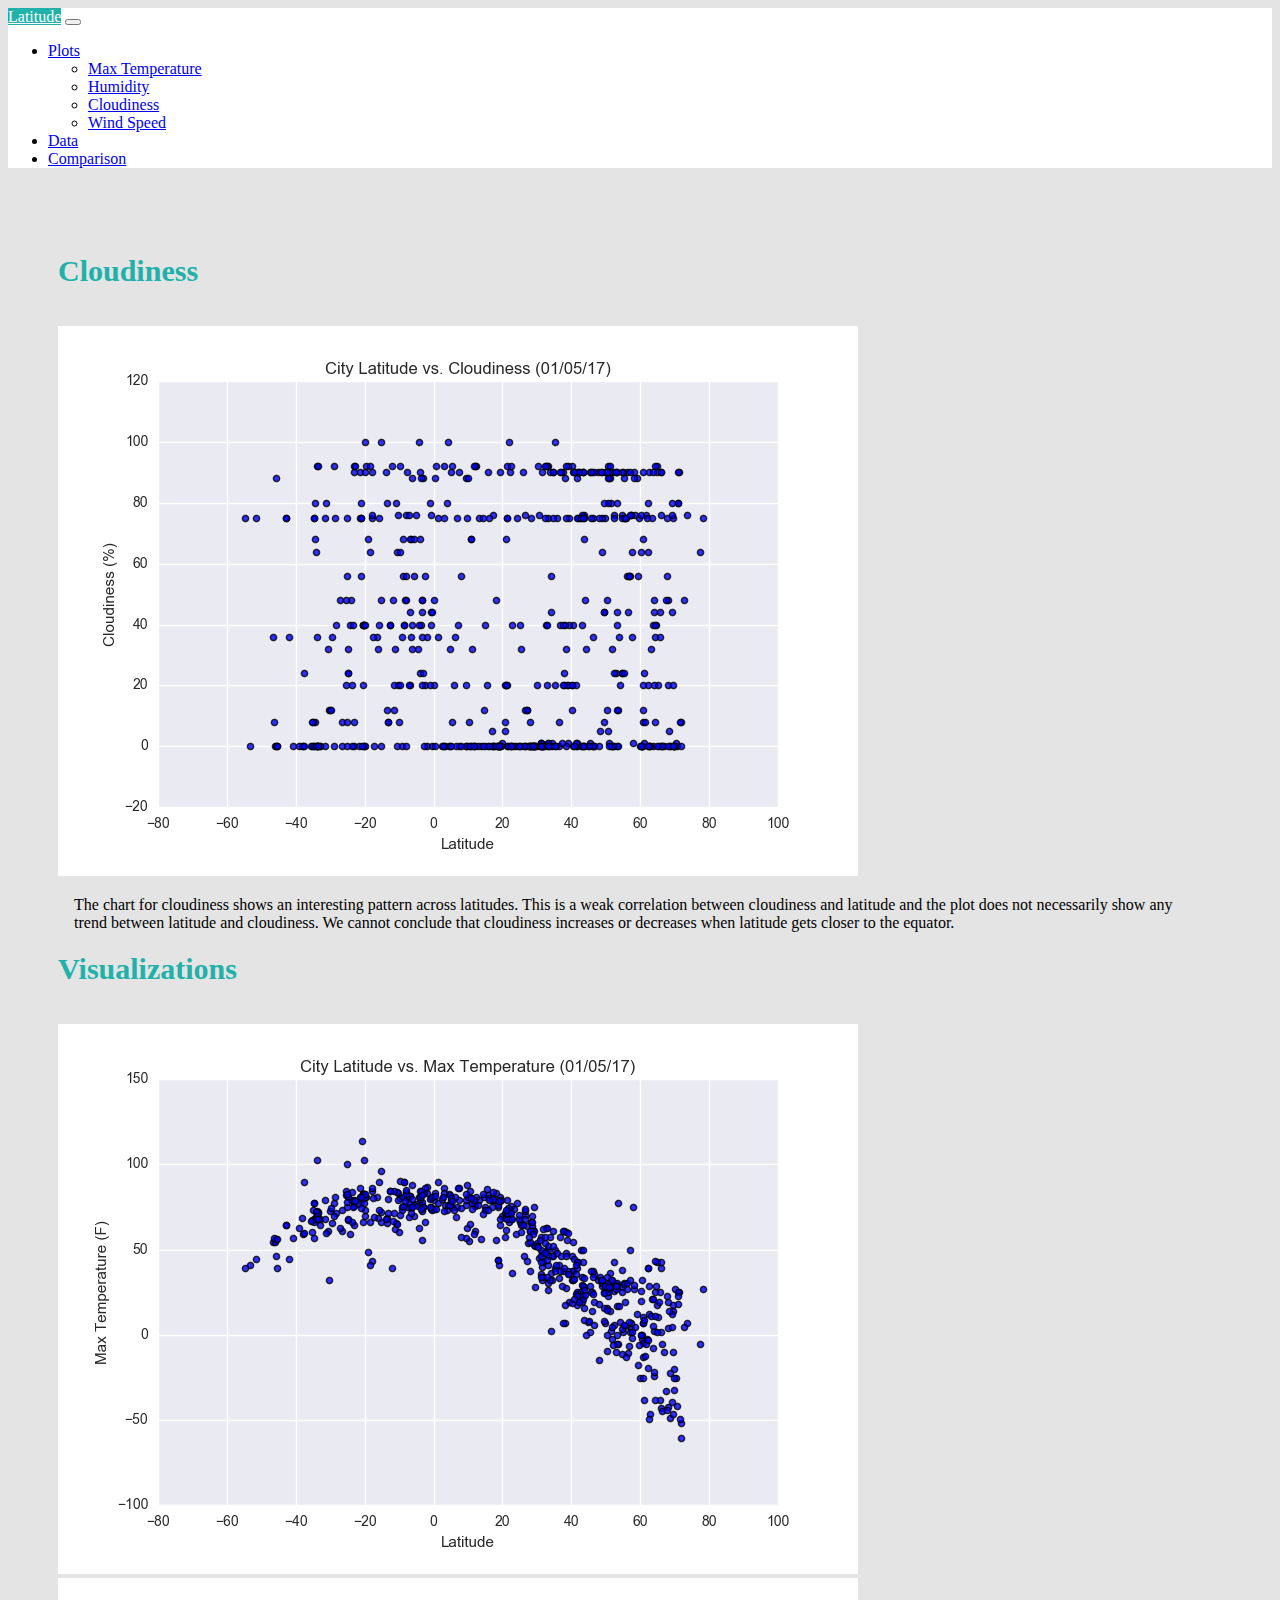
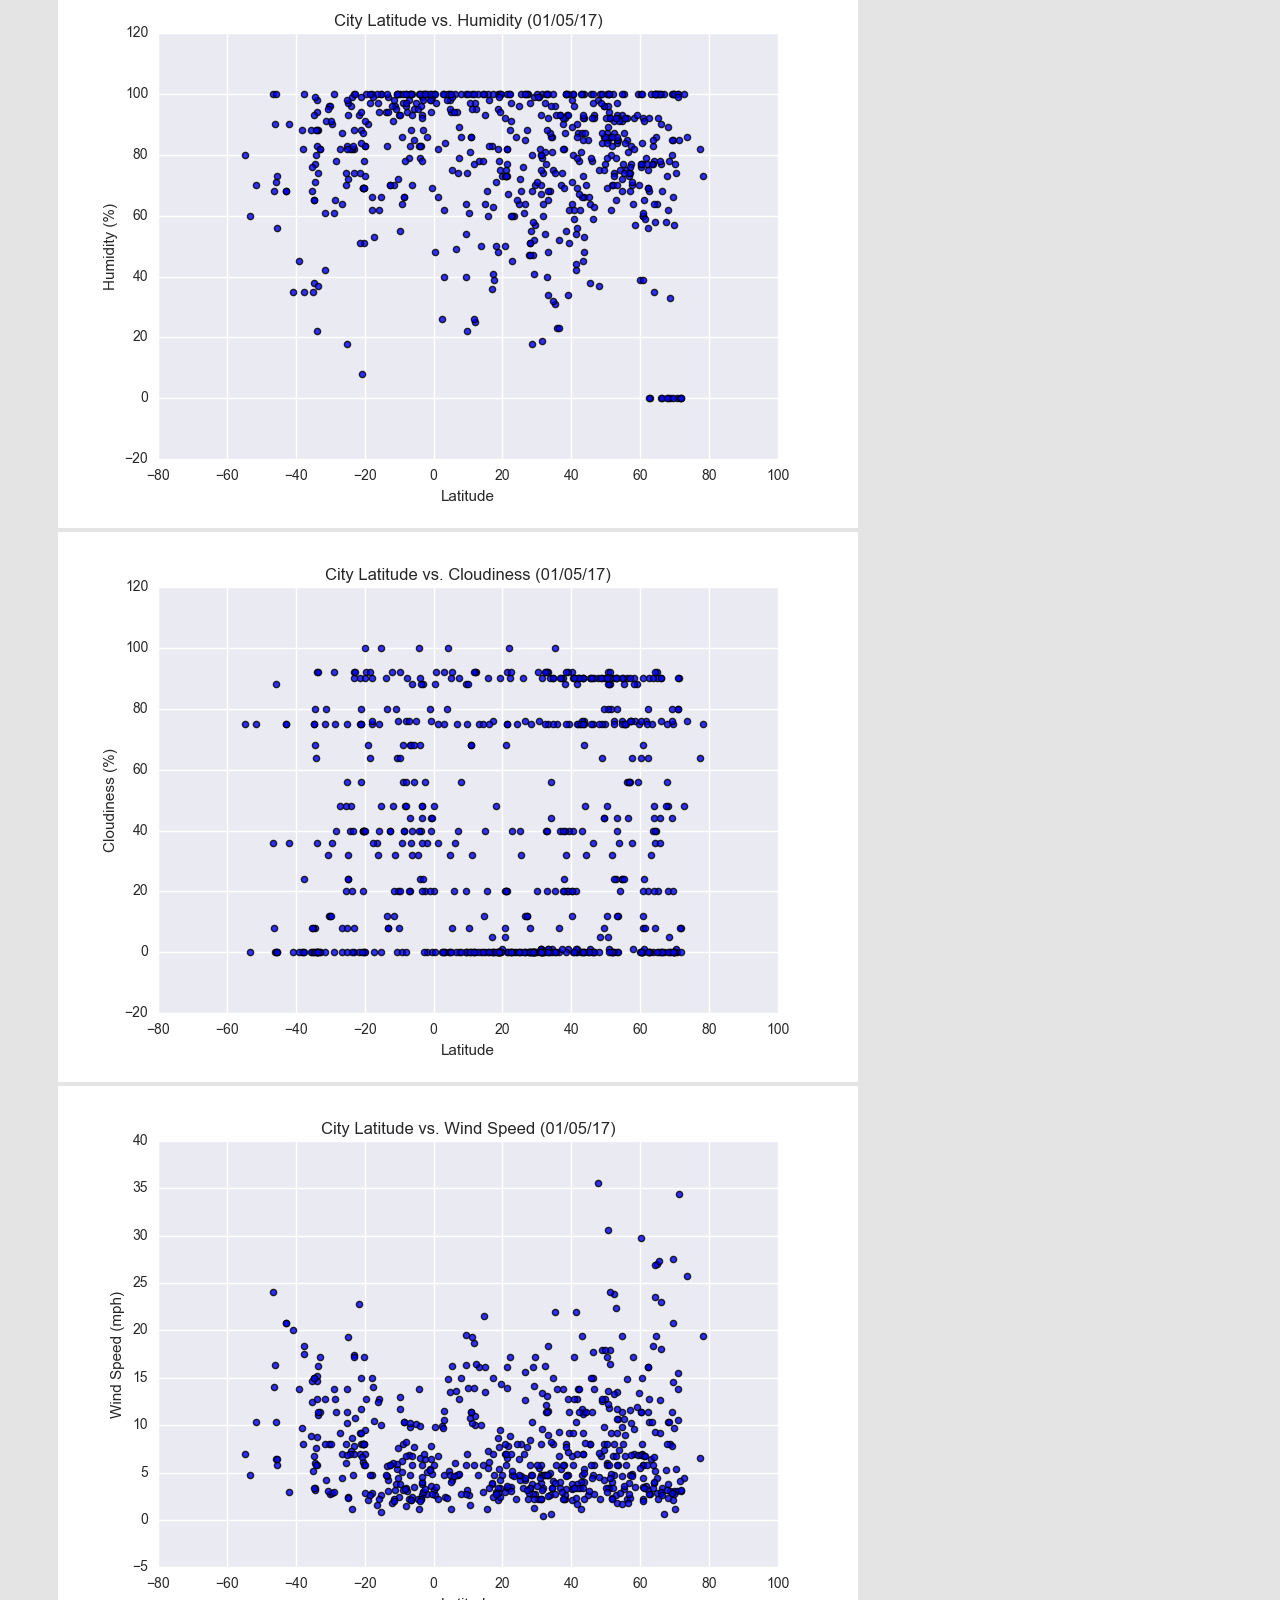
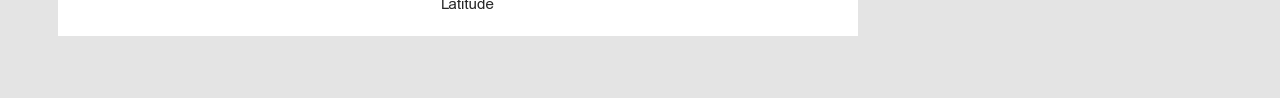
<file: visualizations/cloudiness.html>
<!doctype html>
<html lang="en">
  <head>
    <!-- Required meta tags -->
    <meta charset="utf-8">
    <meta name="viewport" content="width=device-width, initial-scale=1">

    <!-- Bootstrap CSS -->
    <link href="https://cdn.jsdelivr.net/npm/bootstrap@5.1.3/dist/css/bootstrap.min.css" rel="stylesheet" integrity="sha384-1BmE4kWBq78iYhFldvKuhfTAU6auU8tT94WrHftjDbrCEXSU1oBoqyl2QvZ6jIW3" crossorigin="anonymous">

    <title>Bootstrap Visualization Dashboard</title>
  </head>

<!--Navbar start-->
  <body style="background-color: rgb(228, 228, 228);">
    <div class="container-lg ">
            <div >     
                <nav class="navbar navbar-expand-lg navbar-light bg-white">
                    <div class="container-fluid" style="background-color:white; font-family: 'Times New Roman', Times, serif;" >
                    <a style="background-color: lightseagreen;color: white;"" class="navbar-brand" href="../index.html">Latitude</a>
                    <button class="navbar-toggler" type="button" data-bs-toggle="collapse" data-bs-target="#navbarSupportedContent" aria-controls="navbarSupportedContent" aria-expanded="false" aria-label="Toggle navigation">
                        <span class="navbar-toggler-icon"></span>
                    </button>
                        <div class="col-lg-3" id="navbarSupportedContent" >
                        <ul class="navbar-nav me-auto mb-2 mb-lg-0 justify-content-end">
                            <li class="nav-item dropdown">
                                <a class="nav-link dropdown-toggle" href="#" id="navbarDropdown" role="button" data-bs-toggle="dropdown" aria-expanded="false">
                                Plots
                                </a>
                                <ul class="dropdown-menu" aria-labelledby="navbarDropdown">
                                <li><a class="dropdown-item" href="../visualizations/maxtemp.html">Max Temperature</a></li>
                                <li><a class="dropdown-item" href="../visualizations/humidity.html">Humidity</a></li>
                                <li><a class="dropdown-item" href="../visualizations/cloudiness.html">Cloudiness</a></li>
                                <li><a class="dropdown-item" href="../visualizations/windspeed.html">Wind Speed</a></li>
                                </ul>
                            </li>
                            <li class="nav-item">
                            <a class="nav-link active" aria-current="page" href="../data.html">Data</a>
                            </li>
                            <li class="nav-item">
                                <a class="nav-link" href="../comparison.html">Comparison</a>
                            </li>
                        </ul>
                        </div>
                    </div>
                </nav>
            </div>
    </div>
    <!--Navbar ends-->

    <div class="row" style="padding: 50px; margin: auto;">
        <!-- Main Section -->
        <div class="col-lg-8 col-sm-12" >
            <div class="card container">
                <h1 style="color: lightseagreen; font-size: 30px; font-family: 'Times New Roman', Times, serif ;">Cloudiness</h1>
                <br>   

                    <img src="../assets/images/Fig3.png" class="img-fluid" alt="City Latitude vs Cloudiness"> 
                    <p style="margin: 12pt;"> 
                    The chart for cloudiness shows an interesting pattern across latitudes. This is a weak correlation between 
                    cloudiness and latitude and the plot does not necessarily show any trend between latitude and cloudiness. We
                    cannot conclude that cloudiness increases or decreases when latitude gets closer to the equator.
                    </p>

            </div>
        </div>


        <div class="col-lg-4 ">
            <div class="card ">
                <h1 style="color: lightseagreen; font-size: 30px; font-family: 'Times New Roman', Times, serif ;">Visualizations</h1>
                <br>   
                                <!-- Links to each visualizations page by images on sidebar -->
                <div class="container">
                    <div class="row"> 
                        <a href="../visualizations/maxtemp.html" class="col-lg-6">
                            <img src="../assets/images/Fig1.png" class="img-fluid img-thumbnail" alt="City Latitude vs Max Temp">
                        </a>
                        <a href="../visualizations/humidity.html"class="col-lg-6">
                            <img src="../assets/images/Fig2.png" class="img-fluid" alt="City Latitude vs Humidity">
                        </a>
                    </div>
                    
                    <div class="row"> 
                        <a href="../visualizations/cloudiness.html"class="col-lg-6">
                            <img src="../assets/images/Fig3.png" class="img-fluid" alt="City Latitude vs Cloudiness">
                        </a>
                        <a href="../visualizations/windspeed.html"class="col-lg-6">
                            <img src="../assets/images/Fig4.png" class="img-fluid" alt="City Latitude vs Wind Speed">
                        </a>
                    </div>
                </div>
                </div>
            </div>
        </div>


    </div>



    <script src="https://cdn.jsdelivr.net/npm/bootstrap@5.1.3/dist/js/bootstrap.bundle.min.js" integrity="sha384-ka7Sk0Gln4gmtz2MlQnikT1wXgYsOg+OMhuP+IlRH9sENBO0LRn5q+8nbTov4+1p" crossorigin="anonymous"></script>

   
  </body>
</html>
</file>
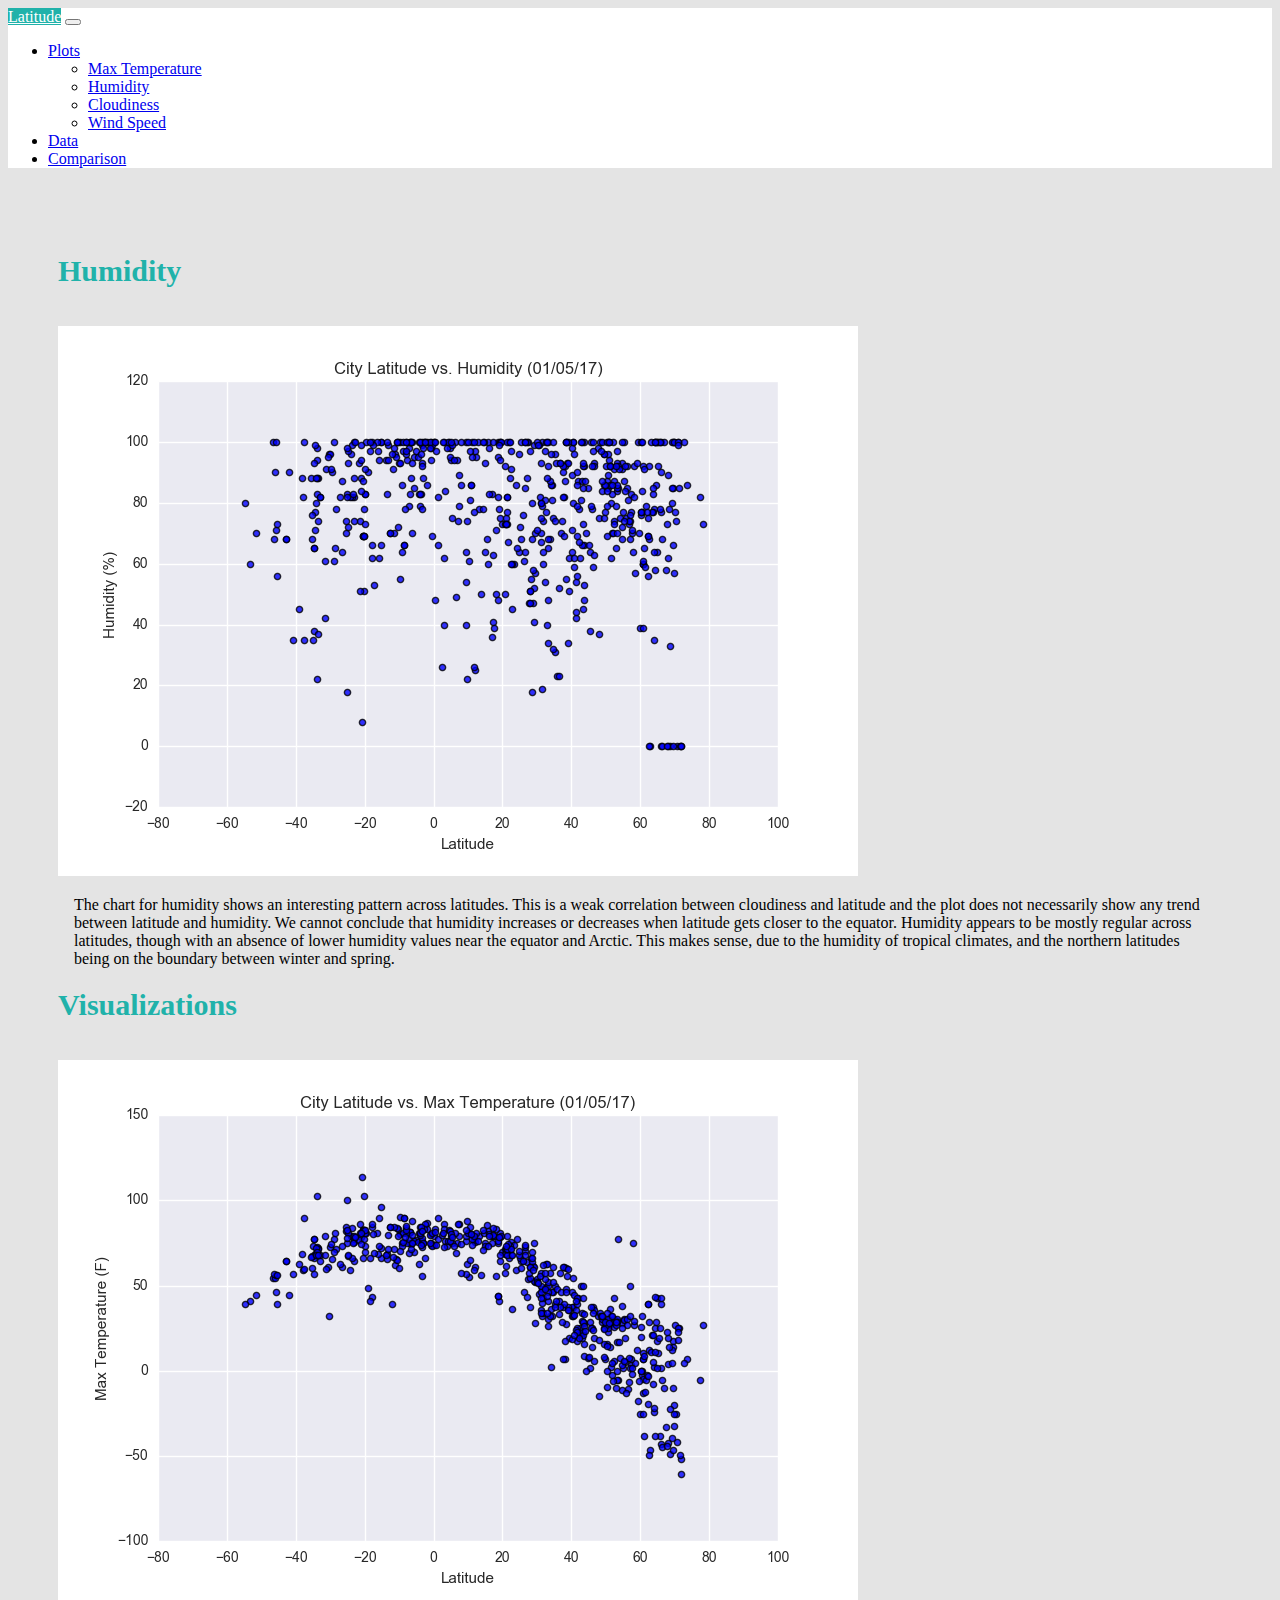
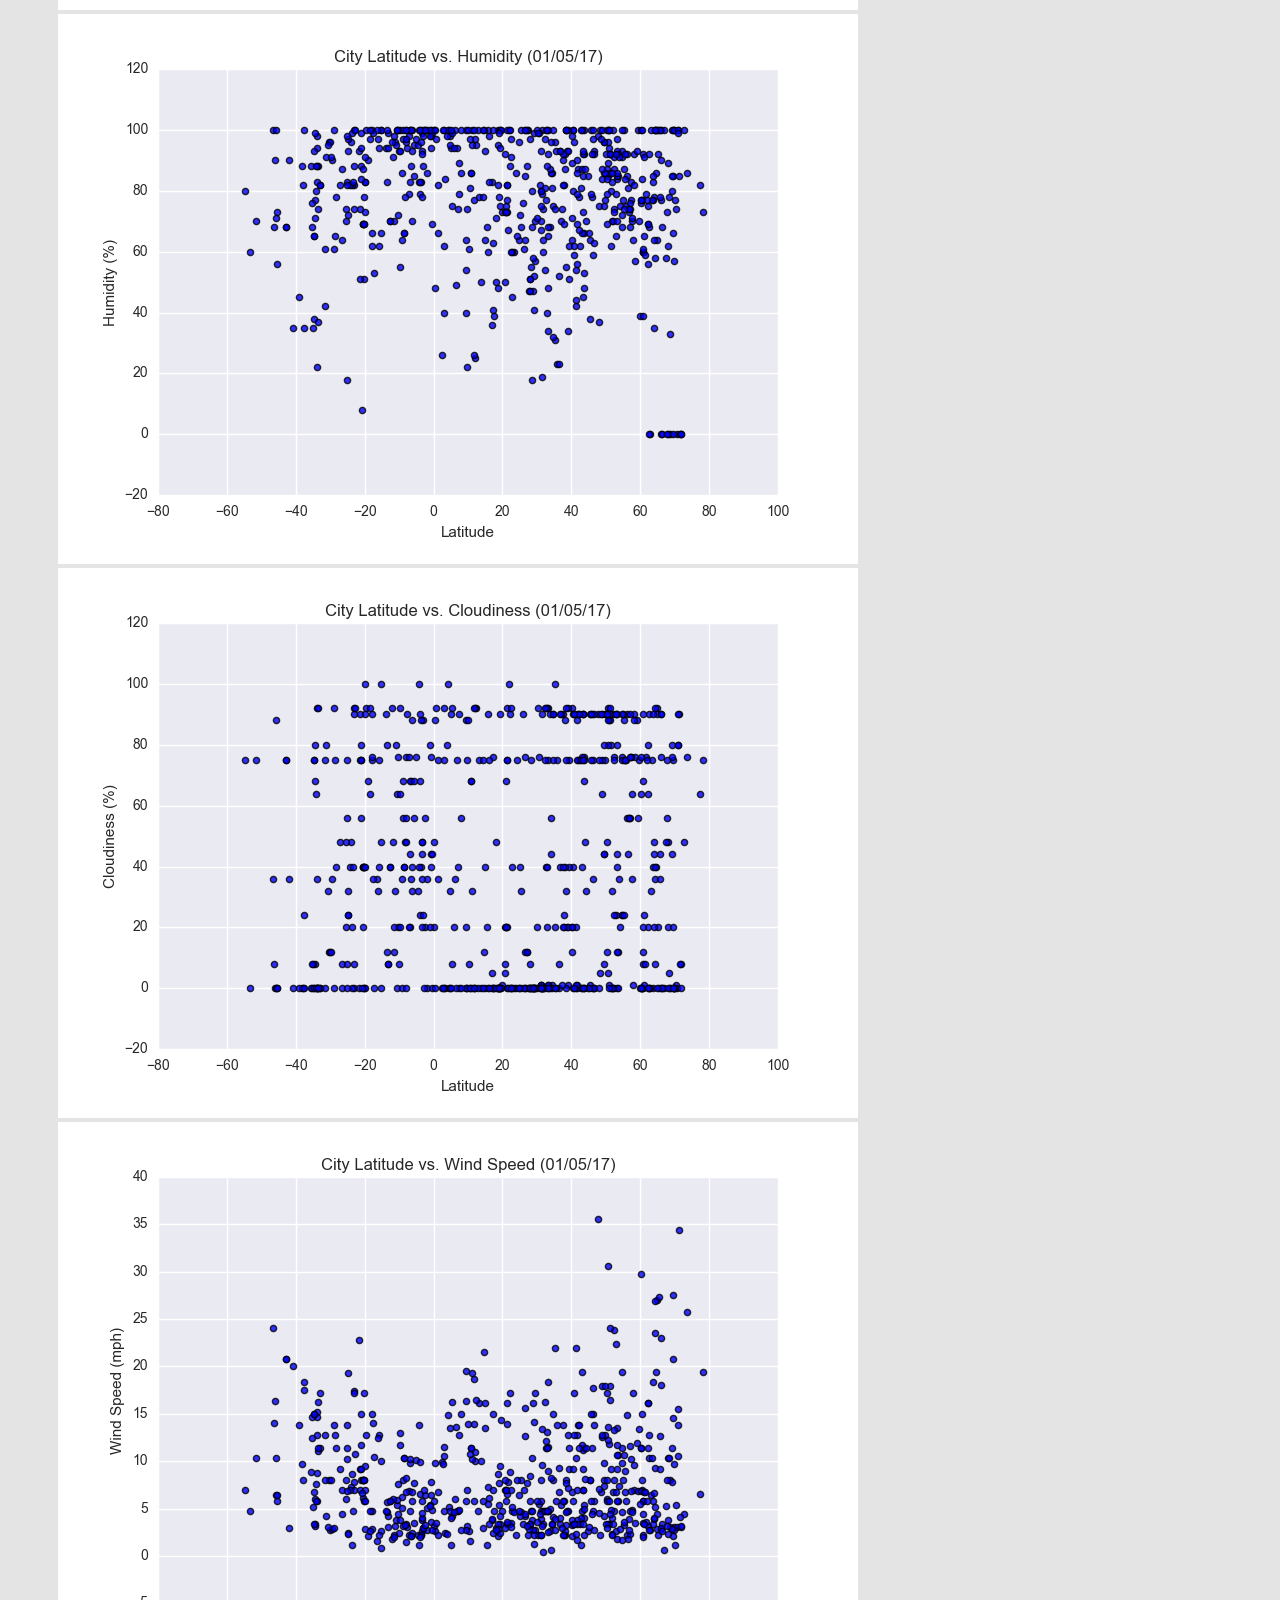
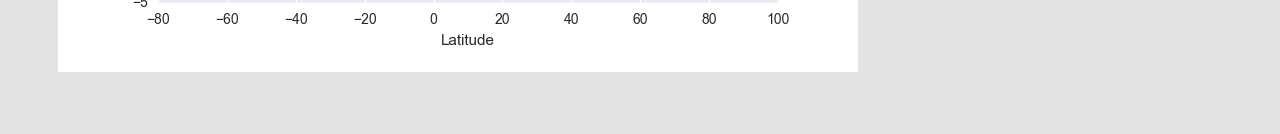
<file: visualizations/humidity.html>
<!doctype html>
<html lang="en">
  <head>
    <!-- Required meta tags -->
    <meta charset="utf-8">
    <meta name="viewport" content="width=device-width, initial-scale=1">

    <!-- Bootstrap CSS -->
    <link href="https://cdn.jsdelivr.net/npm/bootstrap@5.1.3/dist/css/bootstrap.min.css" rel="stylesheet" integrity="sha384-1BmE4kWBq78iYhFldvKuhfTAU6auU8tT94WrHftjDbrCEXSU1oBoqyl2QvZ6jIW3" crossorigin="anonymous">

    <title>Bootstrap Visualization Dashboard</title>
  </head>

<!--Navbar start-->
  <body style="background-color: rgb(228, 228, 228);">
    <div class="container-lg ">
            <div >     
                <nav class="navbar navbar-expand-lg navbar-light bg-white">
                    <div class="container-fluid" style="background-color:white; font-family: 'Times New Roman', Times, serif;" >
                    <a style="background-color: lightseagreen;color: white;"" class="navbar-brand" href="../index.html">Latitude</a>
                    <button class="navbar-toggler" type="button" data-bs-toggle="collapse" data-bs-target="#navbarSupportedContent" aria-controls="navbarSupportedContent" aria-expanded="false" aria-label="Toggle navigation">
                        <span class="navbar-toggler-icon"></span>
                    </button>
                        <div class="col-lg-3" id="navbarSupportedContent" >
                        <ul class="navbar-nav me-auto mb-2 mb-lg-0 justify-content-end">
                            <li class="nav-item dropdown">
                                <a class="nav-link dropdown-toggle" href="#" id="navbarDropdown" role="button" data-bs-toggle="dropdown" aria-expanded="false">
                                Plots
                                </a>
                                <ul class="dropdown-menu" aria-labelledby="navbarDropdown">
                                <li><a class="dropdown-item" href="../visualizations/maxtemp.html">Max Temperature</a></li>
                                <li><a class="dropdown-item" href="../visualizations/humidity.html">Humidity</a></li>
                                <li><a class="dropdown-item" href="../visualizations/cloudiness.html">Cloudiness</a></li>
                                <li><a class="dropdown-item" href="../visualizations/windspeed.html">Wind Speed</a></li>
                                </ul>
                            </li>
                            <li class="nav-item">
                            <a class="nav-link active" aria-current="page" href="../data.html">Data</a>
                            </li>
                            <li class="nav-item">
                                <a class="nav-link" href="../comparison.html">Comparison</a>
                            </li>
                        </ul>
                        </div>
                    </div>
                </nav>
            </div>
    </div>
    <!--Navbar ends-->

    <div class="row" style="padding: 50px; margin: auto;">
        <!-- Main Section -->
        <div class="col-lg-8 col-sm-12" >
            <div class="card container">
                <h1 style="color: lightseagreen; font-size: 30px; font-family: 'Times New Roman', Times, serif ;">Humidity</h1>
                <br>   

                    <img src="../assets/images/Fig2.png" class="img-fluid" alt="City Latitude vs Humidity"> 
                    <p style="margin: 12pt;"> 
                    The chart for humidity shows an interesting pattern across latitudes. This is a weak correlation between 
                    cloudiness and latitude and the plot does not necessarily show any trend between latitude and humidity. We
                    cannot conclude that humidity increases or decreases when latitude gets closer to the equator. Humidity 
                    appears to be mostly regular across latitudes, though with an absence of lower humidity values near the 
                    equator and Arctic. This makes sense, due to the humidity of tropical climates, and the northern latitudes 
                    being on the boundary between winter and spring.
                    </p>

            </div>
        </div>


        <div class="col-lg-4 ">
            <div class="card ">
                <h1 style="color: lightseagreen; font-size: 30px; font-family: 'Times New Roman', Times, serif ;">Visualizations</h1>
                <br>   
                                <!-- Links to each visualizations page by images on sidebar -->
                <div class="container">
                    <div class="row"> 
                        <a href="../visualizations/maxtemp.html" class="col-lg-6">
                            <img src="../assets/images/Fig1.png" class="img-fluid img-thumbnail" alt="City Latitude vs Max Temp">
                        </a>
                        <a href="../visualizations/humidity.html"class="col-lg-6">
                            <img src="../assets/images/Fig2.png" class="img-fluid" alt="City Latitude vs Humidity">
                        </a>
                    </div>
                    
                    <div class="row"> 
                        <a href="../visualizations/cloudiness.html"class="col-lg-6">
                            <img src="../assets/images/Fig3.png" class="img-fluid" alt="City Latitude vs Cloudiness">
                        </a>
                        <a href="../visualizations/windspeed.html"class="col-lg-6">
                            <img src="../assets/images/Fig4.png" class="img-fluid" alt="City Latitude vs Wind Speed">
                        </a>
                    </div>
                </div>
                </div>
            </div>
        </div>


    </div>



    <script src="https://cdn.jsdelivr.net/npm/bootstrap@5.1.3/dist/js/bootstrap.bundle.min.js" integrity="sha384-ka7Sk0Gln4gmtz2MlQnikT1wXgYsOg+OMhuP+IlRH9sENBO0LRn5q+8nbTov4+1p" crossorigin="anonymous"></script>

   
  </body>
</html>
</file>
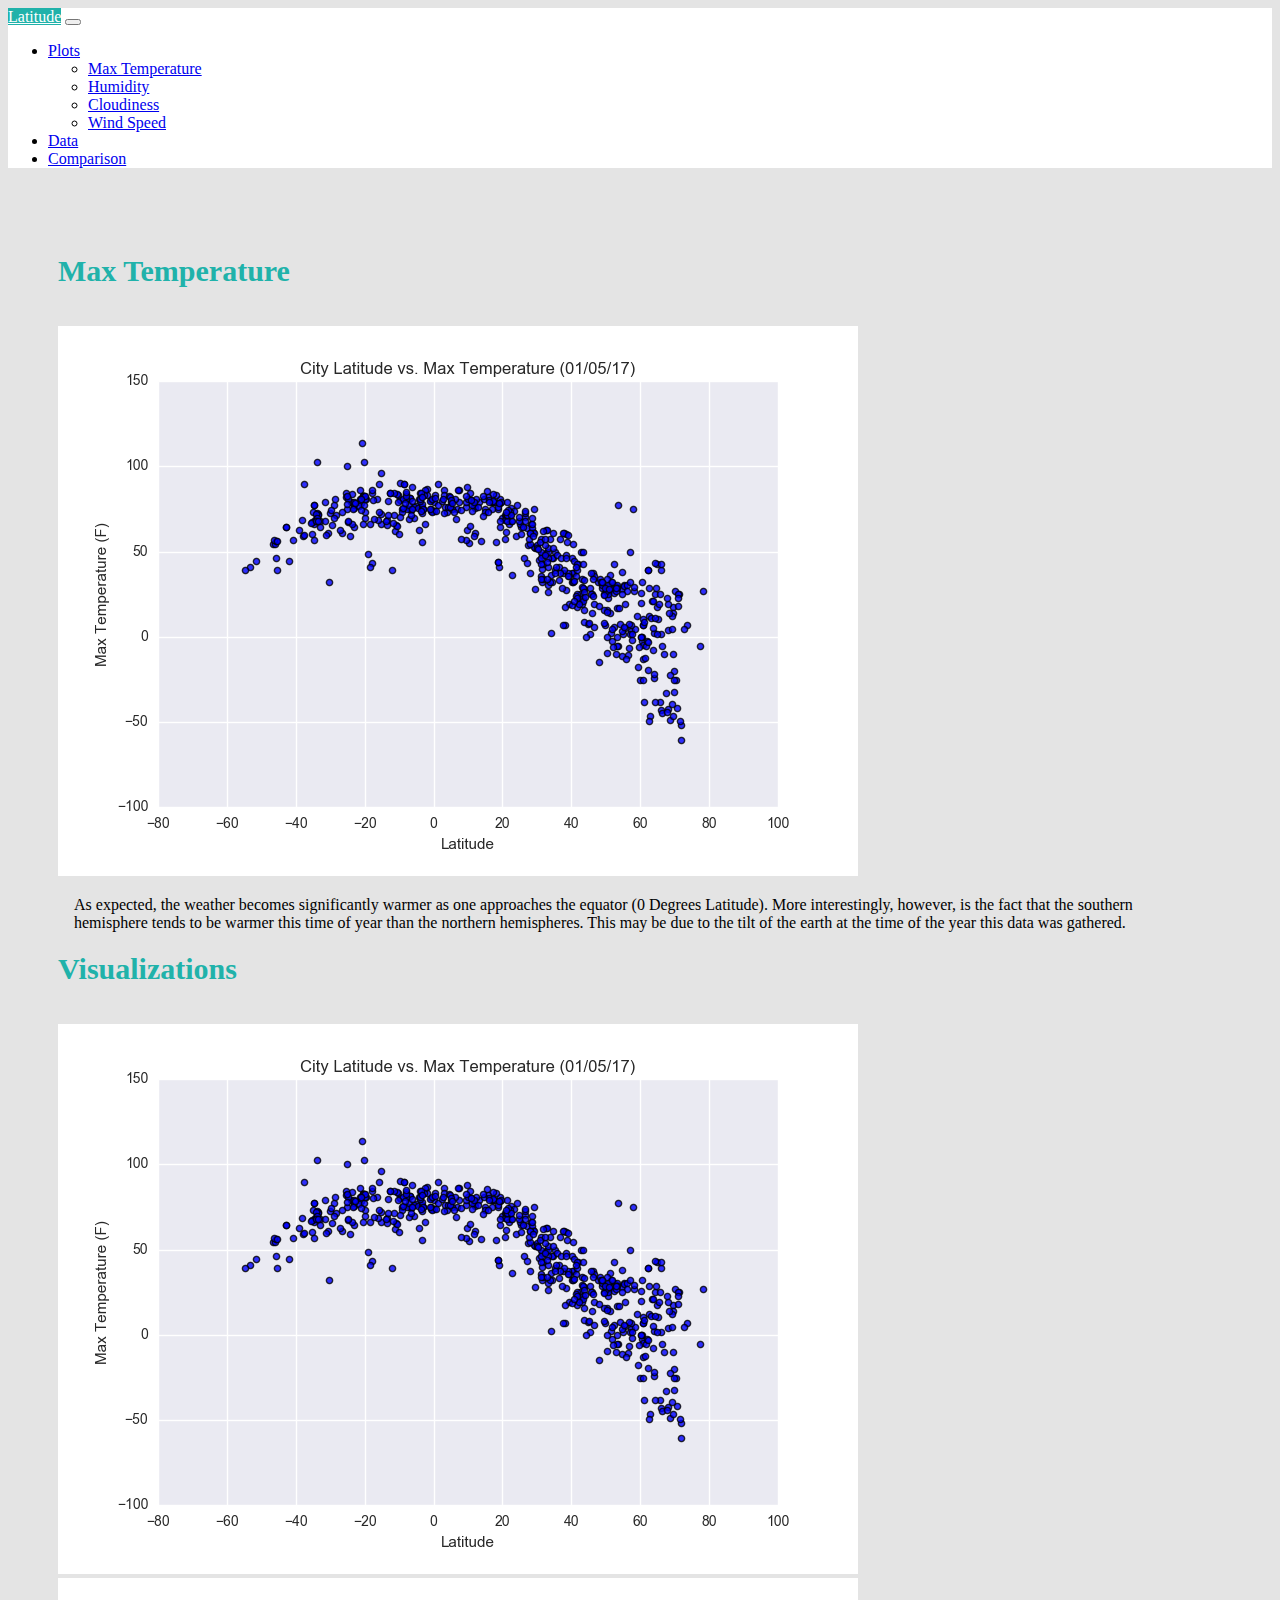
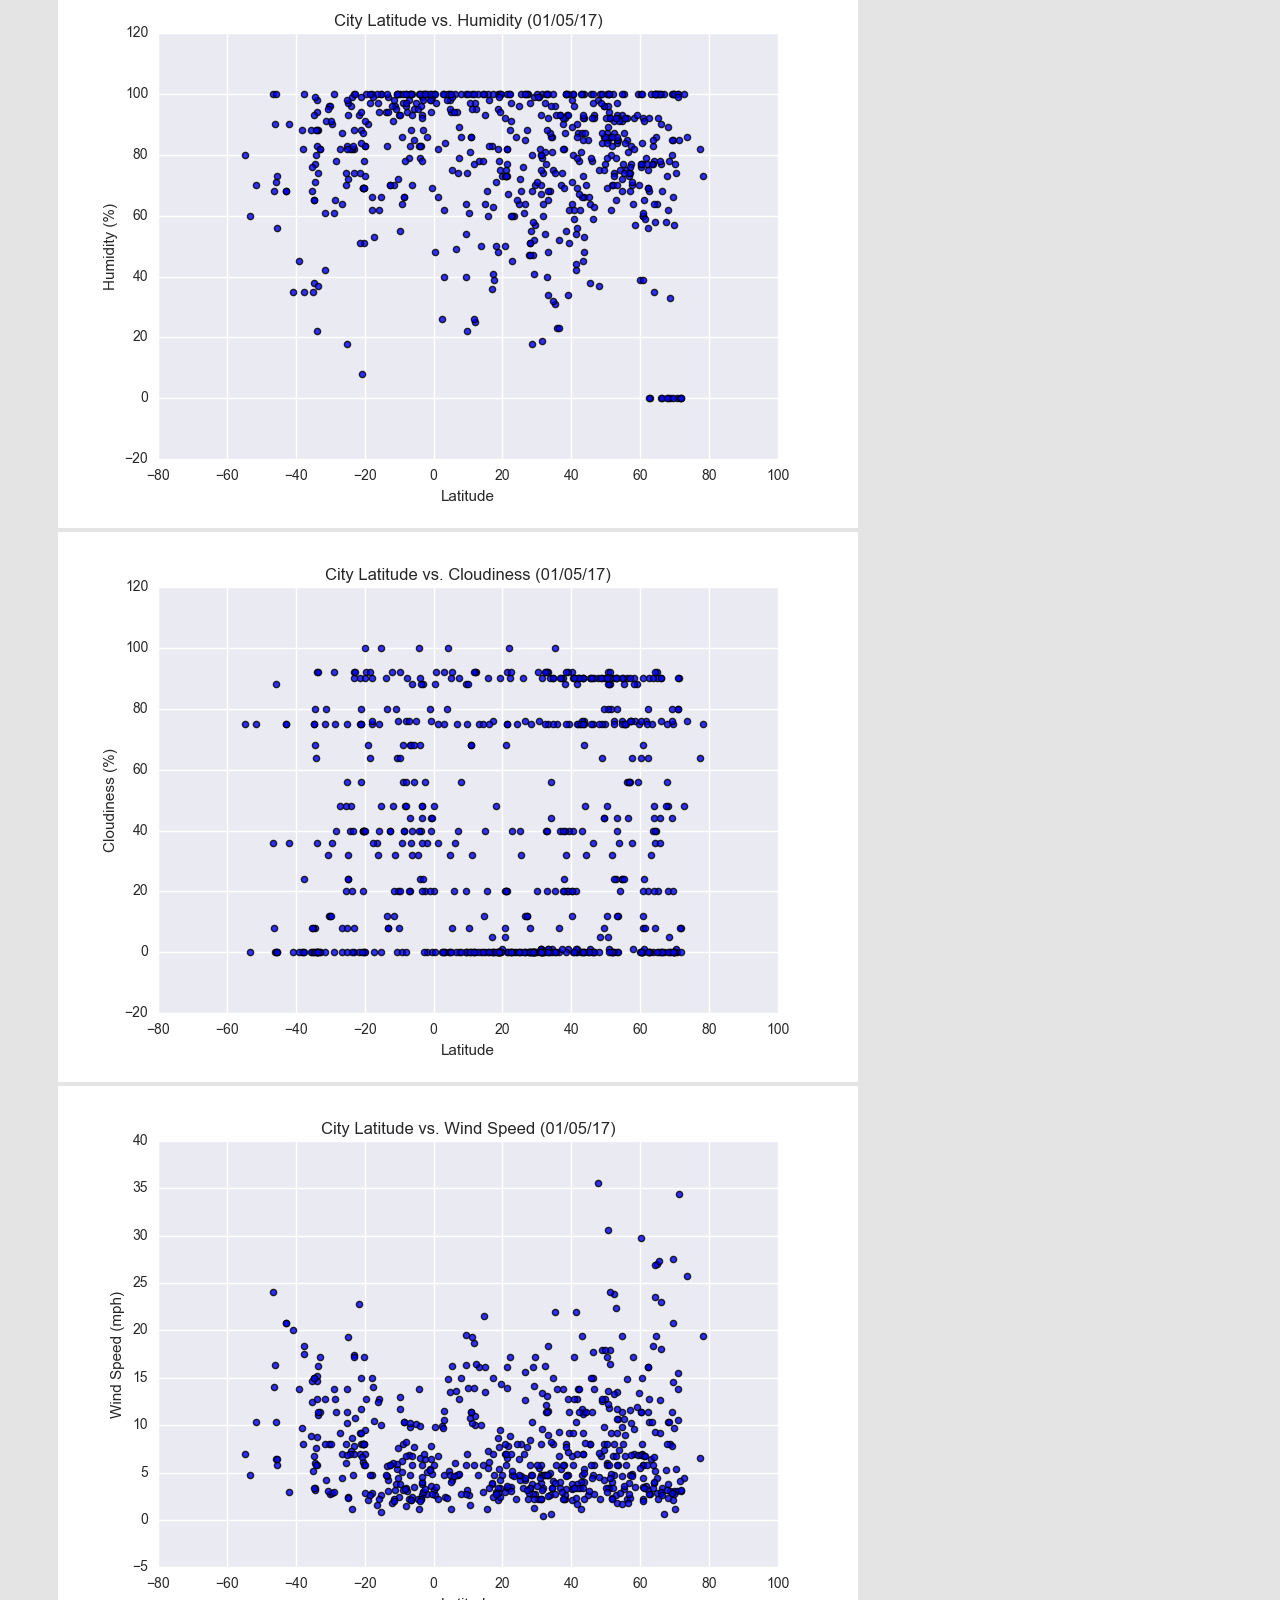
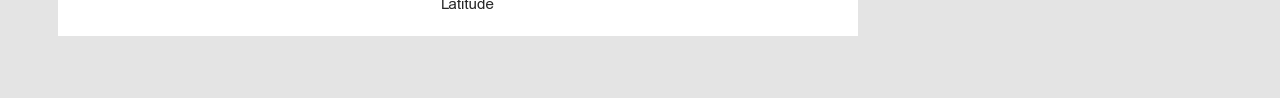
<file: visualizations/maxtemp.html>
<!doctype html>
<html lang="en">
  <head>
    <!-- Required meta tags -->
    <meta charset="utf-8">
    <meta name="viewport" content="width=device-width, initial-scale=1">

    <!-- Bootstrap CSS -->
    <link href="https://cdn.jsdelivr.net/npm/bootstrap@5.1.3/dist/css/bootstrap.min.css" rel="stylesheet" integrity="sha384-1BmE4kWBq78iYhFldvKuhfTAU6auU8tT94WrHftjDbrCEXSU1oBoqyl2QvZ6jIW3" crossorigin="anonymous">

    <title>Bootstrap Visualization Dashboard</title>
  </head>


  <body style="background-color: rgb(228, 228, 228);">
    <div class="container-lg ">
            <div >     
                <nav class="navbar navbar-expand-lg navbar-light bg-white">
                    <div class="container-fluid" style="background-color:white; font-family: 'Times New Roman', Times, serif;" >
                    <a style="background-color: lightseagreen;color: white;"" class="navbar-brand" href="../index.html">Latitude</a>
                    <button class="navbar-toggler" type="button" data-bs-toggle="collapse" data-bs-target="#navbarSupportedContent" aria-controls="navbarSupportedContent" aria-expanded="false" aria-label="Toggle navigation">
                        <span class="navbar-toggler-icon"></span>
                    </button>
                        <div class="col-lg-3" id="navbarSupportedContent" >
                        <ul class="navbar-nav me-auto mb-2 mb-lg-0 justify-content-end">
                            <li class="nav-item dropdown">
                                <a class="nav-link dropdown-toggle" href="#" id="navbarDropdown" role="button" data-bs-toggle="dropdown" aria-expanded="false">
                                Plots
                                </a>
                                <ul class="dropdown-menu" aria-labelledby="navbarDropdown">
                                <li><a class="dropdown-item" href="../visualizations/maxtemp.html">Max Temperature</a></li>
                                <li><a class="dropdown-item" href="../visualizations/humidity.html">Humidity</a></li>
                                <li><a class="dropdown-item" href="../visualizations/cloudiness.html">Cloudiness</a></li>
                                <li><a class="dropdown-item" href="../visualizations/windspeed.html">Wind Speed</a></li>
                                </ul>
                            </li>
                            <li class="nav-item">
                            <a class="nav-link active" aria-current="page" href="../data.html">Data</a>
                            </li>
                            <li class="nav-item">
                                <a class="nav-link" href="../comparison.html">Comparison</a>
                            </li>
                        </ul>
                        </div>
                    </div>
                </nav>
            </div>
    </div>
    <div class="row" style="padding: 50px; margin: auto;">
        <!-- Main Section -->
        <div class="col-lg-8 col-sm-12" >
            <div class="card container">
                <h1 style="color: lightseagreen; font-size: 30px; font-family: 'Times New Roman', Times, serif ;">Max Temperature</h1>
                <br>   

                    <img src="../assets/images/Fig1.png" class="img-fluid" alt="City Latitude vs Max Temp Graph"> 
                    <p style="margin: 12pt;"> 
                    As expected, the weather becomes significantly warmer as one approaches the equator (0 Degrees Latitude). 
                    More interestingly, however, is the fact that the southern hemisphere tends to be warmer this time of year 
                    than the northern hemispheres. This may be due to the tilt of the earth at the time of the year this data was gathered.
                    </p>

            </div>
        </div>


        <div class="col-lg-4 ">
            <div class="card ">
                <h1 style="color: lightseagreen; font-size: 30px; font-family: 'Times New Roman', Times, serif ;">Visualizations</h1>
                <br>   
                                <!-- Links to each visualizations page by images on sidebar -->
                <div class="container">
                    <div class="row"> 
                        <a href="../visualizations/maxtemp.html" class="col-lg-6">
                            <img src="../assets/images/Fig1.png" class="img-fluid img-thumbnail" alt="City Latitude vs Max Temp">
                        </a>
                        <a href="../visualizations/humidity.html"class="col-lg-6">
                            <img src="../assets/images/Fig2.png" class="img-fluid" alt="City Latitude vs Humidity">
                        </a>
                    </div>
                    
                    <div class="row"> 
                        <a href="../visualizations/cloudiness.html"class="col-lg-6">
                            <img src="../assets/images/Fig3.png" class="img-fluid" alt="City Latitude vs Cloudiness">
                        </a>
                        <a href="../visualizations/windspeed.html"class="col-lg-6">
                            <img src="../assets/images/Fig4.png" class="img-fluid" alt="City Latitude vs Wind Speed">
                        </a>
                    </div>
                </div>
                </div>
            </div>
        </div>


    </div>



    <script src="https://cdn.jsdelivr.net/npm/bootstrap@5.1.3/dist/js/bootstrap.bundle.min.js" integrity="sha384-ka7Sk0Gln4gmtz2MlQnikT1wXgYsOg+OMhuP+IlRH9sENBO0LRn5q+8nbTov4+1p" crossorigin="anonymous"></script>

   
  </body>
</html>
</file>
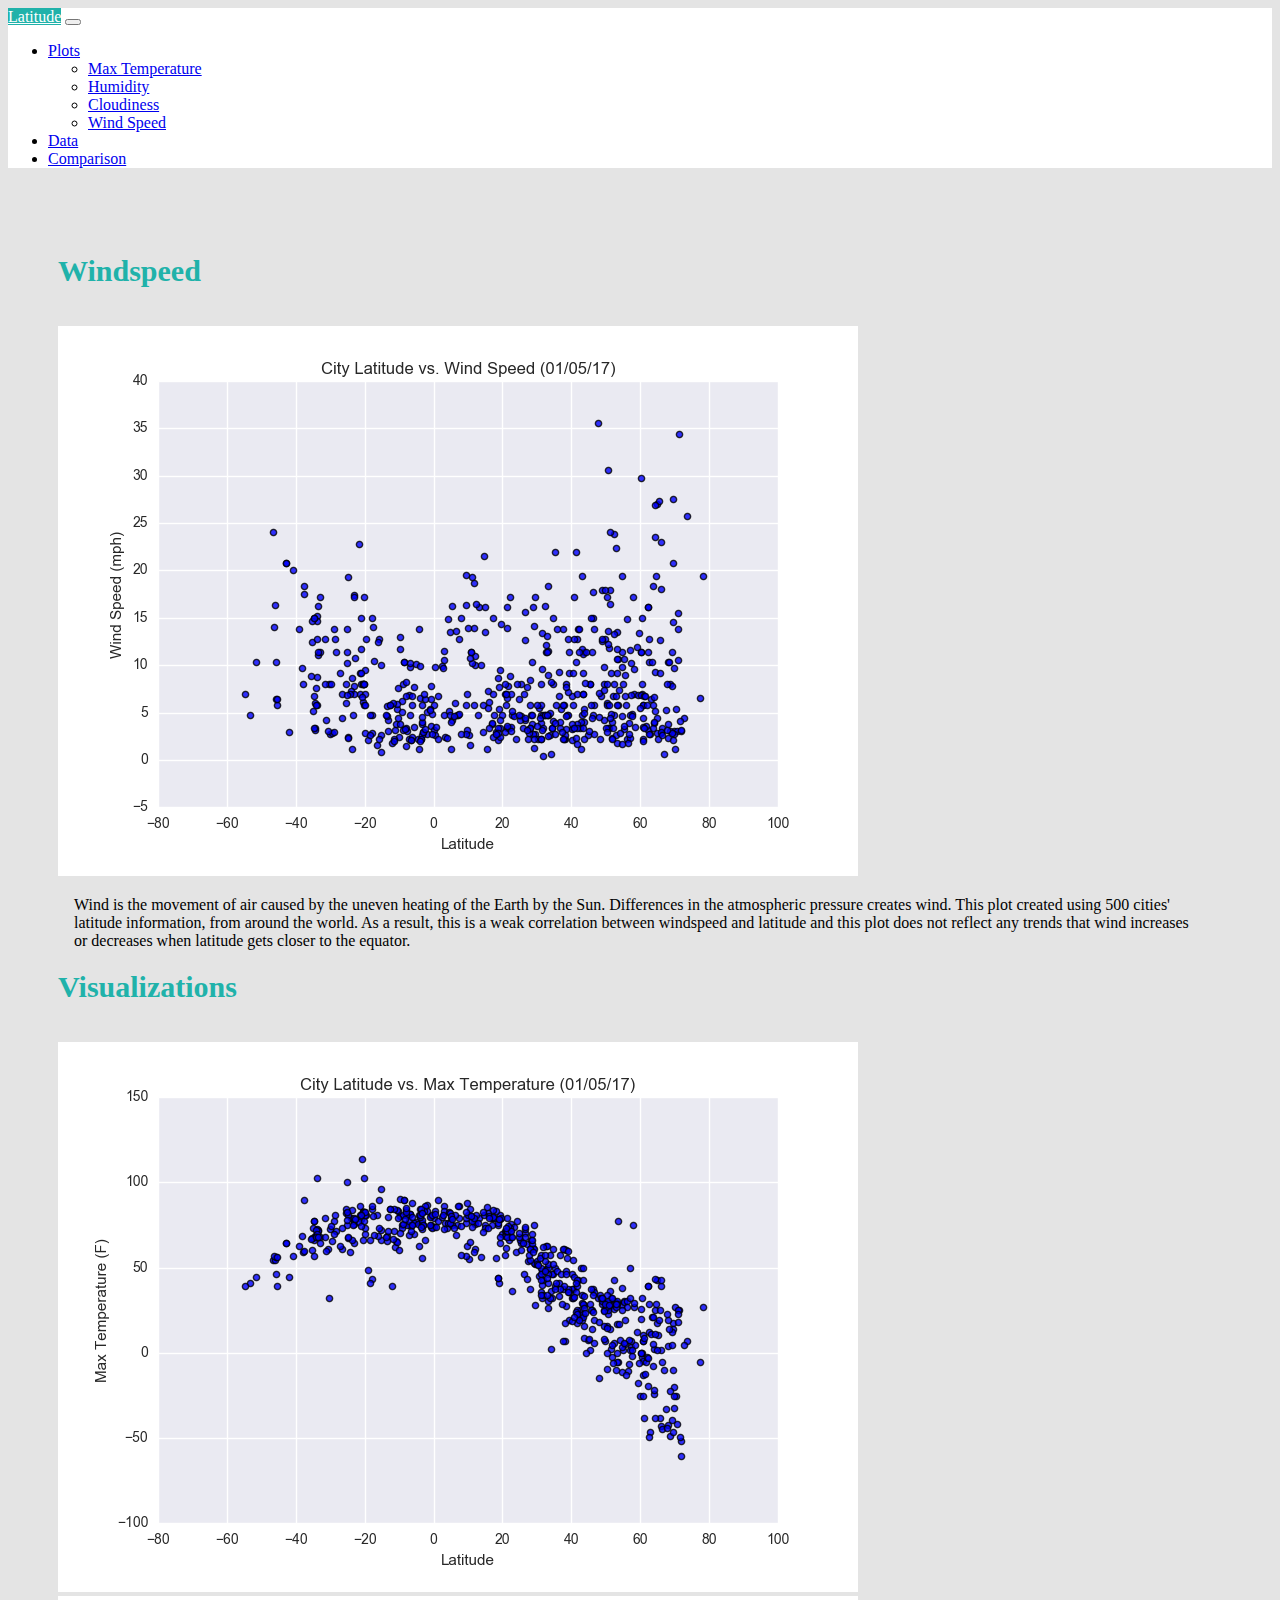
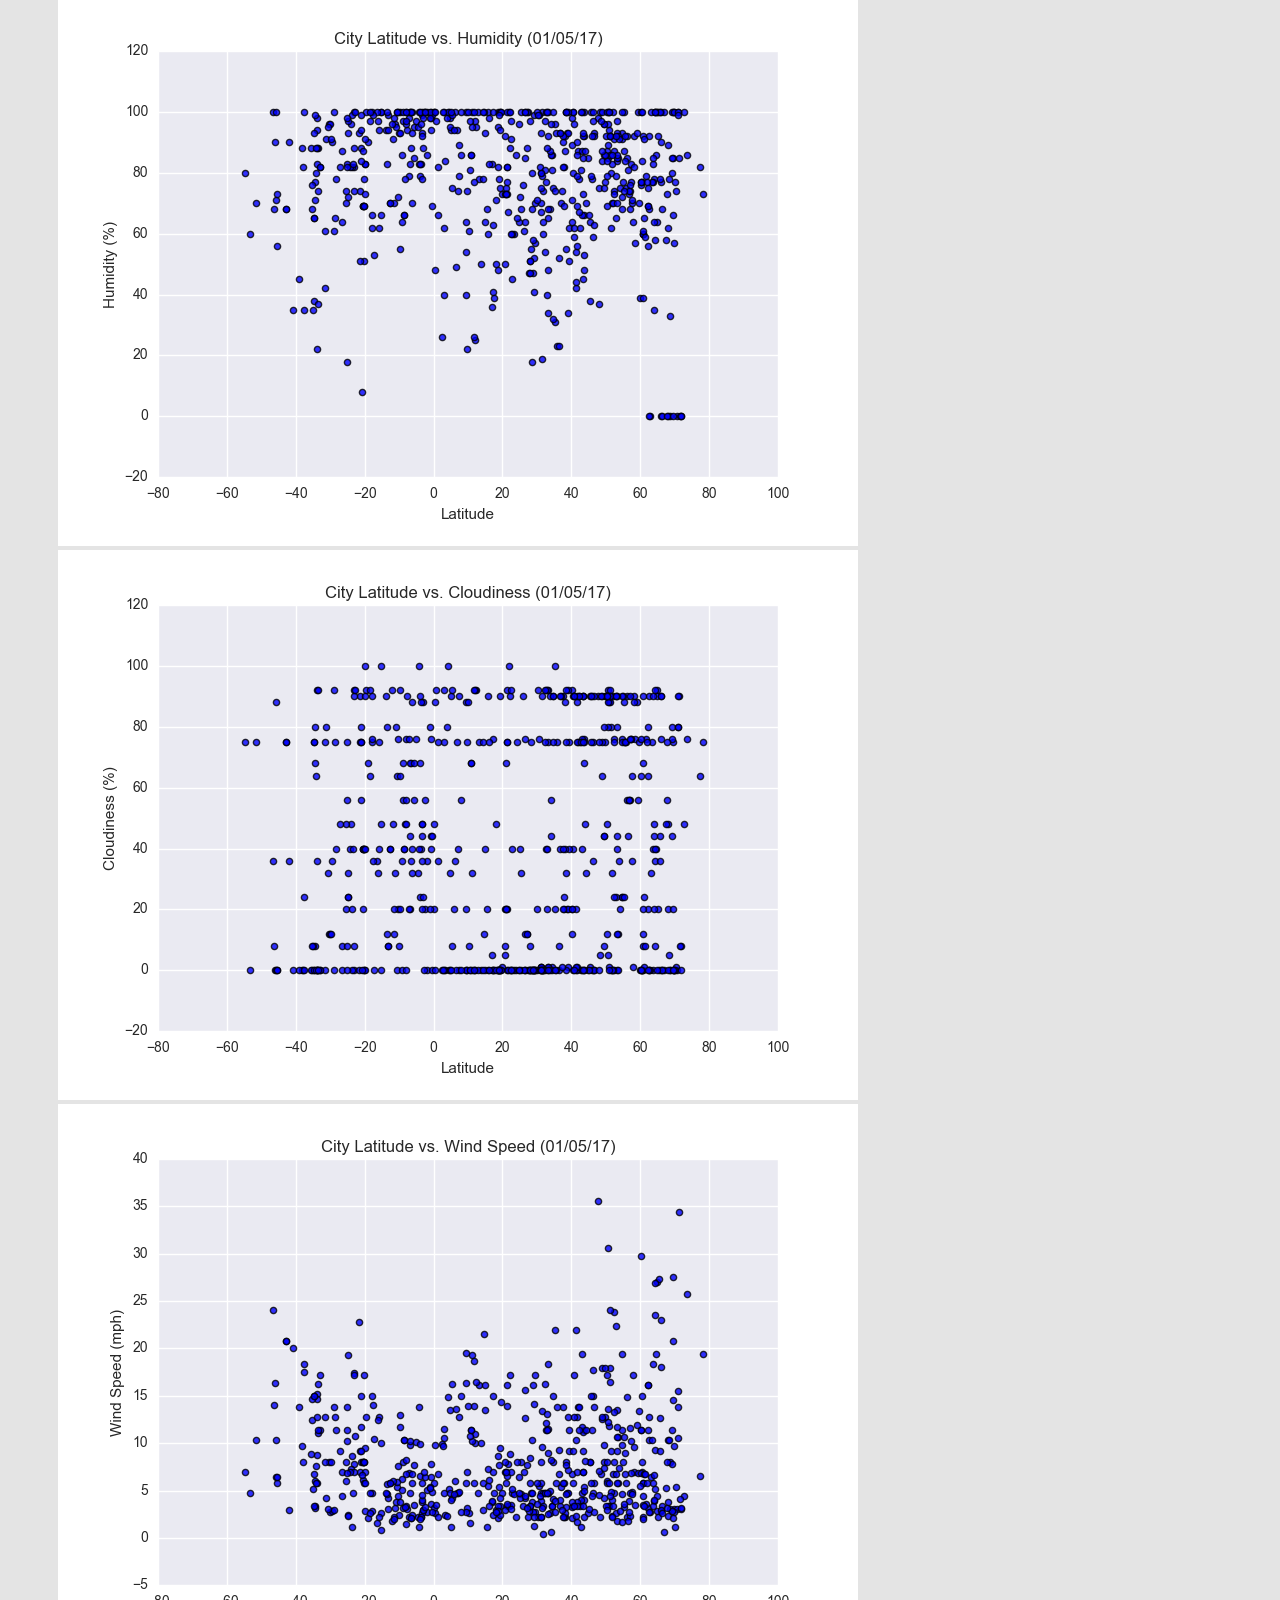
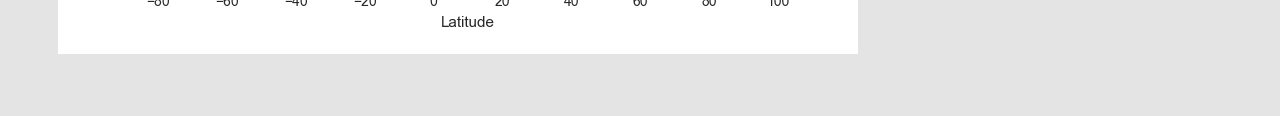
<file: visualizations/windspeed.html>
<!doctype html>
<html lang="en">
  <head>
    <!-- Required meta tags -->
    <meta charset="utf-8">
    <meta name="viewport" content="width=device-width, initial-scale=1">

    <!-- Bootstrap CSS -->
    <link href="https://cdn.jsdelivr.net/npm/bootstrap@5.1.3/dist/css/bootstrap.min.css" rel="stylesheet" integrity="sha384-1BmE4kWBq78iYhFldvKuhfTAU6auU8tT94WrHftjDbrCEXSU1oBoqyl2QvZ6jIW3" crossorigin="anonymous">

    <title>Bootstrap Visualization Dashboard</title>
  </head>

<!--Navbar start-->
  <body style="background-color: rgb(228, 228, 228);">
    <div class="container-lg ">
            <div >     
                <nav class="navbar navbar-expand-lg navbar-light bg-white">
                    <div class="container-fluid" style="background-color:white; font-family: 'Times New Roman', Times, serif;" >
                    <a style="background-color: lightseagreen;color: white;"" class="navbar-brand" href="../index.html">Latitude</a>
                    <button class="navbar-toggler" type="button" data-bs-toggle="collapse" data-bs-target="#navbarSupportedContent" aria-controls="navbarSupportedContent" aria-expanded="false" aria-label="Toggle navigation">
                        <span class="navbar-toggler-icon"></span>
                    </button>
                        <div class="col-lg-3" id="navbarSupportedContent" >
                        <ul class="navbar-nav me-auto mb-2 mb-lg-0 justify-content-end">
                            <li class="nav-item dropdown">
                                <a class="nav-link dropdown-toggle" href="#" id="navbarDropdown" role="button" data-bs-toggle="dropdown" aria-expanded="false">
                                Plots
                                </a>
                                <ul class="dropdown-menu" aria-labelledby="navbarDropdown">
                                <li><a class="dropdown-item" href="../visualizations/maxtemp.html">Max Temperature</a></li>
                                <li><a class="dropdown-item" href="../visualizations/humidity.html">Humidity</a></li>
                                <li><a class="dropdown-item" href="../visualizations/cloudiness.html">Cloudiness</a></li>
                                <li><a class="dropdown-item" href="../visualizations/windspeed.html">Wind Speed</a></li>
                                </ul>
                            </li>
                            <li class="nav-item">
                            <a class="nav-link active" aria-current="page" href="../data.html">Data</a>
                            </li>
                            <li class="nav-item">
                                <a class="nav-link" href="../comparison.html">Comparison</a>
                            </li>
                        </ul>
                        </div>
                    </div>
                </nav>
            </div>
    </div>
    <!--Navbar ends-->

    <div class="row" style="padding: 50px; margin: auto;">
        <!-- Main Section -->
        <div class="col-lg-8 col-sm-12" >
            <div class="card container">
                <h1 style="color: lightseagreen; font-size: 30px; font-family: 'Times New Roman', Times, serif ;">Windspeed</h1>
                <br>   

                    <img src="../assets/images/Fig4.png" class="img-fluid" alt="City Latitude vs Windspeed"> 
                    <p style="margin: 12pt;"> 
                    Wind is the movement of air caused by the uneven heating of the Earth by the Sun. Differences in the atmospheric 
                    pressure creates wind. This plot created using 500 cities' latitude information, from around the world. As a 
                    result, this is a weak correlation between windspeed and latitude and this plot does not reflect any trends that 
                    wind increases or decreases when latitude gets closer to the equator. 
                    </p>

            </div>
        </div>


        <div class="col-lg-4 ">
            <div class="card ">
                <h1 style="color: lightseagreen; font-size: 30px; font-family: 'Times New Roman', Times, serif ;">Visualizations</h1>
                <br>   
                                <!-- Links to each visualizations page by images on sidebar -->
                <div class="container">
                    <div class="row"> 
                        <a href="../visualizations/maxtemp.html" class="col-lg-6">
                            <img src="../assets/images/Fig1.png" class="img-fluid img-thumbnail" alt="City Latitude vs Max Temp">
                        </a>
                        <a href="../visualizations/humidity.html"class="col-lg-6">
                            <img src="../assets/images/Fig2.png" class="img-fluid" alt="City Latitude vs Humidity">
                        </a>
                    </div>
                    
                    <div class="row"> 
                        <a href="../visualizations/cloudiness.html"class="col-lg-6">
                            <img src="../assets/images/Fig3.png" class="img-fluid" alt="City Latitude vs Cloudiness">
                        </a>
                        <a href="../visualizations/windspeed.html"class="col-lg-6">
                            <img src="../assets/images/Fig4.png" class="img-fluid" alt="City Latitude vs Wind Speed">
                        </a>
                    </div>
                </div>
                </div>
            </div>
        </div>


    </div>



    <script src="https://cdn.jsdelivr.net/npm/bootstrap@5.1.3/dist/js/bootstrap.bundle.min.js" integrity="sha384-ka7Sk0Gln4gmtz2MlQnikT1wXgYsOg+OMhuP+IlRH9sENBO0LRn5q+8nbTov4+1p" crossorigin="anonymous"></script>

   
  </body>
</html>
</file>
<file: assets/css/styles.css>
html {
  /* Positioning */
 

  /* Box-model */

}

body {
  /* Positioning */
 

  /* Typography */
  

  /* Visual */
  background-color: lightgrey;
  font-style: normal;
  font-family: 'Times New Roman', Times, serif;
  font-size: medium;
  color: black
    
}

h1 {
  color:lightseagreen;
  font-weight: bold;
}

h2 {
  font-size:large;
  font-weight: bold;
}

h3 {
  color:lightseagreen;
  font-weight: bold;
  text-align: left;
}

div {
  background-color: white;
}

/* Media query for body */
@media only screen and (max-width: 767px) {
  /* Set background color to white on small screens */
 
}

/* ----End base styling---- */

/* ----NAV START---- */
.navbar-custom {
  background-color: #fff;
  font-style: normal;
  font-family: 'Times New Roman', Times, serif;
  display: inline-block;
  padding: 20px;
  margin-right: 10px;
  margin-left: 10px;
  cursor: pointer;
  color: black;
}

#logo {
  /* Box-model */
 
  /* Positioning */


  /* Typography */


  /* Visual */
  
}

/* Logo hover state */
#logo:hover {
  /* Visual */
  opacity: 0.7;
}

.navbar-right-custom {
  /* Box-model */


  /* Typography */

}

/* Nav element hover state */
.navbar-default .navbar-nav > li > a:hover {
  color: #4aaaa5;
}

/* Media query for nav */
@media only screen and (max-width: 767px) {
  .navbar-header {
    background-color: #4aaaa5;
  }

  #logo {
    width: 100%;

    /* Box-model */


    /* Positioning */


    /* Typography */


    /* Visual */
    
  }
}

/* -----NAV END---- */

/* ----DESCRIPTION START---- */
.description-header {
  /* Positioning */
 

  /* Typography */

}

.description-content {
  /* Box-model */


  /* Positioning */


  /* Visual */
  
}

.description-content > p {
  /* Box-model */
 

  /* Typography */

}

.description-text {
  padding-bottom: 20px;
}

#description-image {
  /* Positioning */


  /* Box-model */

}

/* Description content media query */
@media only screen and (max-width: 767px) {
  /* override default class styling for positioning/padding */

  .description-content {
    /* Box-model */
    padding: 0;

    /* Positioning */
    margin-top: 0;
  }
}

/* ----DESCRIPTION END---- */

/* ----IMAGE NAV START---- */
#imageNav-area {
  width: 100%;

  /* Box-model */
  

  /* Positioning */
  

  /* Visual */
 
}

.imageNav-header {
  /* Positioning */


  /* Typography */


.imageNav-photo {
  width: 140px;

  /* Box-model */

}

.imageNav-photo:hover {
  /* Visuals */
  opacity: 0.6;
}

.imageNav-photo.active {
  /* Visuals */
  border: 2px solid #4aaaa5;
}

#images {
  /* Box-model */
  padding-top: 15px;

  /* Typography */
  text-align: center;
}

/* ----IMAGE NAV END---- */

/* ----COMPARISON START---- */
.comparison-image:hover {
  opacity: 0.6;
}

.comparison-header {
  /* Positioning */


  /* Typography */

}

/* ----COMPARISON END---- */
</file>
